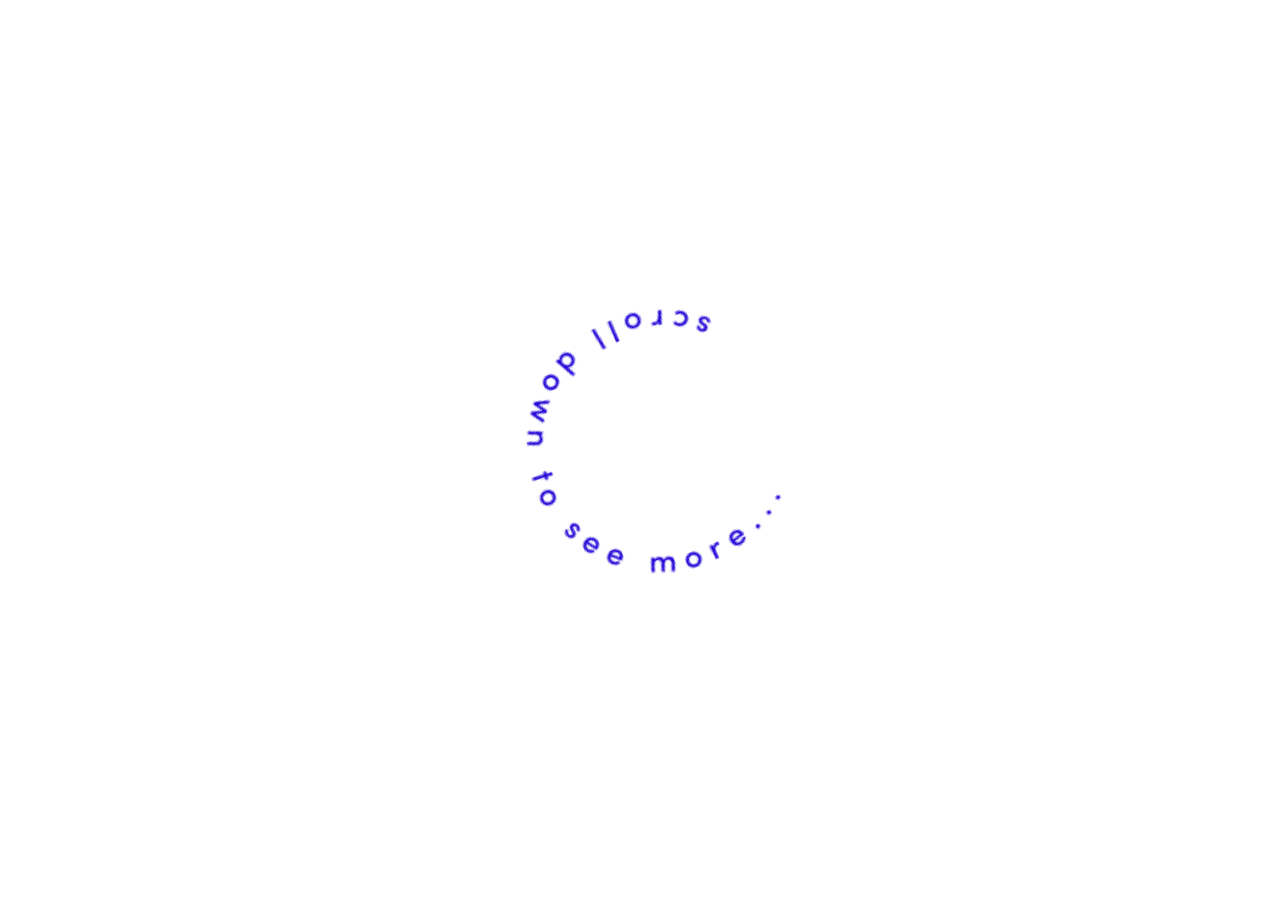
<file: img/scroll/demo/scroll.html>
<html xmlns="http://www.w3.org/1999/xhtml"><meta charset="UTF-8"><head>    <style>        body{            background-color:#ffffff;            margin: 0px;            height: 100%;            overflow: hidden;        }        #lottie{            background-color:#ffffff;            width:100%;            height:100%;            display:block;            overflow: hidden;            transform: translate3d(0,0,0);            text-align: center;            opacity: 1;        }    </style></head><body><!-- build:scripto --><script>(typeof navigator !== "undefined") && (function(root, factory) {    if (typeof define === "function" && define.amd) {        define(function() {            return factory(root);        });    } else if (typeof module === "object" && module.exports) {        module.exports = factory(root);    } else {        root.lottie = factory(root);        root.bodymovin = root.lottie;    }}((window || {}), function(window) {	"use strict";var svgNS="http://www.w3.org/2000/svg",locationHref="",initialDefaultFrame=-999999,subframeEnabled=!0,expressionsPlugin,isSafari=/^((?!chrome|android).)*safari/i.test(navigator.userAgent),cachedColors={},bm_rounder=Math.round,bm_rnd,bm_pow=Math.pow,bm_sqrt=Math.sqrt,bm_abs=Math.abs,bm_floor=Math.floor,bm_max=Math.max,bm_min=Math.min,blitter=10,BMMath={};function ProjectInterface(){return{}}!function(){var t,e=["abs","acos","acosh","asin","asinh","atan","atanh","atan2","ceil","cbrt","expm1","clz32","cos","cosh","exp","floor","fround","hypot","imul","log","log1p","log2","log10","max","min","pow","random","round","sign","sin","sinh","sqrt","tan","tanh","trunc","E","LN10","LN2","LOG10E","LOG2E","PI","SQRT1_2","SQRT2"],i=e.length;for(t=0;t<i;t+=1)BMMath[e[t]]=Math[e[t]]}(),BMMath.random=Math.random,BMMath.abs=function(t){if("object"===typeof t&&t.length){var e,i=createSizedArray(t.length),r=t.length;for(e=0;e<r;e+=1)i[e]=Math.abs(t[e]);return i}return Math.abs(t)};var defaultCurveSegments=150,degToRads=Math.PI/180,roundCorner=.5519;function roundValues(t){bm_rnd=t?Math.round:function(t){return t}}function styleDiv(t){t.style.position="absolute",t.style.top=0,t.style.left=0,t.style.display="block",t.style.transformOrigin=t.style.webkitTransformOrigin="0 0",t.style.backfaceVisibility=t.style.webkitBackfaceVisibility="visible",t.style.transformStyle=t.style.webkitTransformStyle=t.style.mozTransformStyle="preserve-3d"}function BMEnterFrameEvent(t,e,i,r){this.type=t,this.currentTime=e,this.totalTime=i,this.direction=r<0?-1:1}function BMCompleteEvent(t,e){this.type=t,this.direction=e<0?-1:1}function BMCompleteLoopEvent(t,e,i,r){this.type=t,this.currentLoop=i,this.totalLoops=e,this.direction=r<0?-1:1}function BMSegmentStartEvent(t,e,i){this.type=t,this.firstFrame=e,this.totalFrames=i}function BMDestroyEvent(t,e){this.type=t,this.target=e}function BMRenderFrameErrorEvent(t,e){this.type="renderFrameError",this.nativeError=t,this.currentTime=e}function BMConfigErrorEvent(t){this.type="configError",this.nativeError=t}function BMAnimationConfigErrorEvent(t,e){this.type=t,this.nativeError=e,this.currentTime=currentTime}roundValues(!1);var createElementID=(G=0,function(){return"__lottie_element_"+ ++G}),G;function HSVtoRGB(t,e,i){var r,s,a,n,o,h,l,p;switch(h=i*(1-e),l=i*(1-(o=6*t-(n=Math.floor(6*t)))*e),p=i*(1-(1-o)*e),n%6){case 0:r=i,s=p,a=h;break;case 1:r=l,s=i,a=h;break;case 2:r=h,s=i,a=p;break;case 3:r=h,s=l,a=i;break;case 4:r=p,s=h,a=i;break;case 5:r=i,s=h,a=l}return[r,s,a]}function RGBtoHSV(t,e,i){var r,s=Math.max(t,e,i),a=Math.min(t,e,i),n=s-a,o=0===s?0:n/s,h=s/255;switch(s){case a:r=0;break;case t:r=e-i+n*(e<i?6:0),r/=6*n;break;case e:r=i-t+2*n,r/=6*n;break;case i:r=t-e+4*n,r/=6*n}return[r,o,h]}function addSaturationToRGB(t,e){var i=RGBtoHSV(255*t[0],255*t[1],255*t[2]);return i[1]+=e,1<i[1]?i[1]=1:i[1]<=0&&(i[1]=0),HSVtoRGB(i[0],i[1],i[2])}function addBrightnessToRGB(t,e){var i=RGBtoHSV(255*t[0],255*t[1],255*t[2]);return i[2]+=e,1<i[2]?i[2]=1:i[2]<0&&(i[2]=0),HSVtoRGB(i[0],i[1],i[2])}function addHueToRGB(t,e){var i=RGBtoHSV(255*t[0],255*t[1],255*t[2]);return i[0]+=e/360,1<i[0]?i[0]-=1:i[0]<0&&(i[0]+=1),HSVtoRGB(i[0],i[1],i[2])}var rgbToHex=function(){var t,e,r=[];for(t=0;t<256;t+=1)e=t.toString(16),r[t]=1==e.length?"0"+e:e;return function(t,e,i){return t<0&&(t=0),e<0&&(e=0),i<0&&(i=0),"#"+r[t]+r[e]+r[i]}}();function BaseEvent(){}BaseEvent.prototype={triggerEvent:function(t,e){if(this._cbs[t])for(var i=this._cbs[t].length,r=0;r<i;r++)this._cbs[t][r](e)},addEventListener:function(t,e){return this._cbs[t]||(this._cbs[t]=[]),this._cbs[t].push(e),function(){this.removeEventListener(t,e)}.bind(this)},removeEventListener:function(t,e){if(e){if(this._cbs[t]){for(var i=0,r=this._cbs[t].length;i<r;)this._cbs[t][i]===e&&(this._cbs[t].splice(i,1),i-=1,r-=1),i+=1;this._cbs[t].length||(this._cbs[t]=null)}}else this._cbs[t]=null}};var createTypedArray="function"==typeof Uint8ClampedArray&&"function"==typeof Float32Array?function(t,e){return"float32"===t?new Float32Array(e):"int16"===t?new Int16Array(e):"uint8c"===t?new Uint8ClampedArray(e):void 0}:function(t,e){var i,r=0,s=[];switch(t){case"int16":case"uint8c":i=1;break;default:i=1.1}for(r=0;r<e;r+=1)s.push(i);return s};function createSizedArray(t){return Array.apply(null,{length:t})}function createNS(t){return document.createElementNS(svgNS,t)}function createTag(t){return document.createElement(t)}function DynamicPropertyContainer(){}DynamicPropertyContainer.prototype={addDynamicProperty:function(t){-1===this.dynamicProperties.indexOf(t)&&(this.dynamicProperties.push(t),this.container.addDynamicProperty(this),this._isAnimated=!0)},iterateDynamicProperties:function(){this._mdf=!1;var t,e=this.dynamicProperties.length;for(t=0;t<e;t+=1)this.dynamicProperties[t].getValue(),this.dynamicProperties[t]._mdf&&(this._mdf=!0)},initDynamicPropertyContainer:function(t){this.container=t,this.dynamicProperties=[],this._mdf=!1,this._isAnimated=!1}};var getBlendMode=(Pa={0:"source-over",1:"multiply",2:"screen",3:"overlay",4:"darken",5:"lighten",6:"color-dodge",7:"color-burn",8:"hard-light",9:"soft-light",10:"difference",11:"exclusion",12:"hue",13:"saturation",14:"color",15:"luminosity"},function(t){return Pa[t]||""}),Pa,Matrix=function(){var s=Math.cos,a=Math.sin,n=Math.tan,r=Math.round;function t(){return this.props[0]=1,this.props[1]=0,this.props[2]=0,this.props[3]=0,this.props[4]=0,this.props[5]=1,this.props[6]=0,this.props[7]=0,this.props[8]=0,this.props[9]=0,this.props[10]=1,this.props[11]=0,this.props[12]=0,this.props[13]=0,this.props[14]=0,this.props[15]=1,this}function e(t){if(0===t)return this;var e=s(t),i=a(t);return this._t(e,-i,0,0,i,e,0,0,0,0,1,0,0,0,0,1)}function i(t){if(0===t)return this;var e=s(t),i=a(t);return this._t(1,0,0,0,0,e,-i,0,0,i,e,0,0,0,0,1)}function o(t){if(0===t)return this;var e=s(t),i=a(t);return this._t(e,0,i,0,0,1,0,0,-i,0,e,0,0,0,0,1)}function h(t){if(0===t)return this;var e=s(t),i=a(t);return this._t(e,-i,0,0,i,e,0,0,0,0,1,0,0,0,0,1)}function l(t,e){return this._t(1,e,t,1,0,0)}function p(t,e){return this.shear(n(t),n(e))}function m(t,e){var i=s(e),r=a(e);return this._t(i,r,0,0,-r,i,0,0,0,0,1,0,0,0,0,1)._t(1,0,0,0,n(t),1,0,0,0,0,1,0,0,0,0,1)._t(i,-r,0,0,r,i,0,0,0,0,1,0,0,0,0,1)}function f(t,e,i){return i||0===i||(i=1),1===t&&1===e&&1===i?this:this._t(t,0,0,0,0,e,0,0,0,0,i,0,0,0,0,1)}function c(t,e,i,r,s,a,n,o,h,l,p,m,f,c,d,u){return this.props[0]=t,this.props[1]=e,this.props[2]=i,this.props[3]=r,this.props[4]=s,this.props[5]=a,this.props[6]=n,this.props[7]=o,this.props[8]=h,this.props[9]=l,this.props[10]=p,this.props[11]=m,this.props[12]=f,this.props[13]=c,this.props[14]=d,this.props[15]=u,this}function d(t,e,i){return i=i||0,0!==t||0!==e||0!==i?this._t(1,0,0,0,0,1,0,0,0,0,1,0,t,e,i,1):this}function u(t,e,i,r,s,a,n,o,h,l,p,m,f,c,d,u){var y=this.props;if(1===t&&0===e&&0===i&&0===r&&0===s&&1===a&&0===n&&0===o&&0===h&&0===l&&1===p&&0===m)return y[12]=y[12]*t+y[15]*f,y[13]=y[13]*a+y[15]*c,y[14]=y[14]*p+y[15]*d,y[15]=y[15]*u,this._identityCalculated=!1,this;var g=y[0],v=y[1],b=y[2],E=y[3],x=y[4],P=y[5],S=y[6],_=y[7],A=y[8],C=y[9],T=y[10],k=y[11],M=y[12],D=y[13],F=y[14],w=y[15];return y[0]=g*t+v*s+b*h+E*f,y[1]=g*e+v*a+b*l+E*c,y[2]=g*i+v*n+b*p+E*d,y[3]=g*r+v*o+b*m+E*u,y[4]=x*t+P*s+S*h+_*f,y[5]=x*e+P*a+S*l+_*c,y[6]=x*i+P*n+S*p+_*d,y[7]=x*r+P*o+S*m+_*u,y[8]=A*t+C*s+T*h+k*f,y[9]=A*e+C*a+T*l+k*c,y[10]=A*i+C*n+T*p+k*d,y[11]=A*r+C*o+T*m+k*u,y[12]=M*t+D*s+F*h+w*f,y[13]=M*e+D*a+F*l+w*c,y[14]=M*i+D*n+F*p+w*d,y[15]=M*r+D*o+F*m+w*u,this._identityCalculated=!1,this}function y(){return this._identityCalculated||(this._identity=!(1!==this.props[0]||0!==this.props[1]||0!==this.props[2]||0!==this.props[3]||0!==this.props[4]||1!==this.props[5]||0!==this.props[6]||0!==this.props[7]||0!==this.props[8]||0!==this.props[9]||1!==this.props[10]||0!==this.props[11]||0!==this.props[12]||0!==this.props[13]||0!==this.props[14]||1!==this.props[15]),this._identityCalculated=!0),this._identity}function g(t){for(var e=0;e<16;){if(t.props[e]!==this.props[e])return!1;e+=1}return!0}function v(t){var e;for(e=0;e<16;e+=1)t.props[e]=this.props[e];return t}function b(t){var e;for(e=0;e<16;e+=1)this.props[e]=t[e]}function E(t,e,i){return{x:t*this.props[0]+e*this.props[4]+i*this.props[8]+this.props[12],y:t*this.props[1]+e*this.props[5]+i*this.props[9]+this.props[13],z:t*this.props[2]+e*this.props[6]+i*this.props[10]+this.props[14]}}function x(t,e,i){return t*this.props[0]+e*this.props[4]+i*this.props[8]+this.props[12]}function P(t,e,i){return t*this.props[1]+e*this.props[5]+i*this.props[9]+this.props[13]}function S(t,e,i){return t*this.props[2]+e*this.props[6]+i*this.props[10]+this.props[14]}function _(){var t=this.props[0]*this.props[5]-this.props[1]*this.props[4],e=this.props[5]/t,i=-this.props[1]/t,r=-this.props[4]/t,s=this.props[0]/t,a=(this.props[4]*this.props[13]-this.props[5]*this.props[12])/t,n=-(this.props[0]*this.props[13]-this.props[1]*this.props[12])/t,o=new Matrix;return o.props[0]=e,o.props[1]=i,o.props[4]=r,o.props[5]=s,o.props[12]=a,o.props[13]=n,o}function A(t){return this.getInverseMatrix().applyToPointArray(t[0],t[1],t[2]||0)}function C(t){var e,i=t.length,r=[];for(e=0;e<i;e+=1)r[e]=A(t[e]);return r}function T(t,e,i){var r=createTypedArray("float32",6);if(this.isIdentity())r[0]=t[0],r[1]=t[1],r[2]=e[0],r[3]=e[1],r[4]=i[0],r[5]=i[1];else{var s=this.props[0],a=this.props[1],n=this.props[4],o=this.props[5],h=this.props[12],l=this.props[13];r[0]=t[0]*s+t[1]*n+h,r[1]=t[0]*a+t[1]*o+l,r[2]=e[0]*s+e[1]*n+h,r[3]=e[0]*a+e[1]*o+l,r[4]=i[0]*s+i[1]*n+h,r[5]=i[0]*a+i[1]*o+l}return r}function k(t,e,i){return this.isIdentity()?[t,e,i]:[t*this.props[0]+e*this.props[4]+i*this.props[8]+this.props[12],t*this.props[1]+e*this.props[5]+i*this.props[9]+this.props[13],t*this.props[2]+e*this.props[6]+i*this.props[10]+this.props[14]]}function M(t,e){if(this.isIdentity())return t+","+e;var i=this.props;return Math.round(100*(t*i[0]+e*i[4]+i[12]))/100+","+Math.round(100*(t*i[1]+e*i[5]+i[13]))/100}function D(){for(var t=0,e=this.props,i="matrix3d(";t<16;)i+=r(1e4*e[t])/1e4,i+=15===t?")":",",t+=1;return i}function F(t){return t<1e-6&&0<t||-1e-6<t&&t<0?r(1e4*t)/1e4:t}function w(){var t=this.props;return"matrix("+F(t[0])+","+F(t[1])+","+F(t[4])+","+F(t[5])+","+F(t[12])+","+F(t[13])+")"}return function(){this.reset=t,this.rotate=e,this.rotateX=i,this.rotateY=o,this.rotateZ=h,this.skew=p,this.skewFromAxis=m,this.shear=l,this.scale=f,this.setTransform=c,this.translate=d,this.transform=u,this.applyToPoint=E,this.applyToX=x,this.applyToY=P,this.applyToZ=S,this.applyToPointArray=k,this.applyToTriplePoints=T,this.applyToPointStringified=M,this.toCSS=D,this.to2dCSS=w,this.clone=v,this.cloneFromProps=b,this.equals=g,this.inversePoints=C,this.inversePoint=A,this.getInverseMatrix=_,this._t=this.transform,this.isIdentity=y,this._identity=!0,this._identityCalculated=!1,this.props=createTypedArray("float32",16),this.reset()}}();!function(o,h){var l,p=this,m=256,f=6,c="random",d=h.pow(m,f),u=h.pow(2,52),y=2*u,g=m-1;function v(t){var e,i=t.length,n=this,r=0,s=n.i=n.j=0,a=n.S=[];for(i||(t=[i++]);r<m;)a[r]=r++;for(r=0;r<m;r++)a[r]=a[s=g&s+t[r%i]+(e=a[r])],a[s]=e;n.g=function(t){for(var e,i=0,r=n.i,s=n.j,a=n.S;t--;)e=a[r=g&r+1],i=i*m+a[g&(a[r]=a[s=g&s+e])+(a[s]=e)];return n.i=r,n.j=s,i}}function b(t,e){return e.i=t.i,e.j=t.j,e.S=t.S.slice(),e}function E(t,e){for(var i,r=t+"",s=0;s<r.length;)e[g&s]=g&(i^=19*e[g&s])+r.charCodeAt(s++);return x(e)}function x(t){return String.fromCharCode.apply(0,t)}h["seed"+c]=function(t,e,i){var r=[],s=E(function t(e,i){var r,s=[],a=typeof e;if(i&&"object"==a)for(r in e)try{s.push(t(e[r],i-1))}catch(t){}return s.length?s:"string"==a?e:e+"\0"}((e=!0===e?{entropy:!0}:e||{}).entropy?[t,x(o)]:null===t?function(){try{if(l)return x(l.randomBytes(m));var t=new Uint8Array(m);return(p.crypto||p.msCrypto).getRandomValues(t),x(t)}catch(t){var e=p.navigator,i=e&&e.plugins;return[+new Date,p,i,p.screen,x(o)]}}():t,3),r),a=new v(r),n=function(){for(var t=a.g(f),e=d,i=0;t<u;)t=(t+i)*m,e*=m,i=a.g(1);for(;y<=t;)t/=2,e/=2,i>>>=1;return(t+i)/e};return n.int32=function(){return 0|a.g(4)},n.quick=function(){return a.g(4)/4294967296},n.double=n,E(x(a.S),o),(e.pass||i||function(t,e,i,r){return r&&(r.S&&b(r,a),t.state=function(){return b(a,{})}),i?(h[c]=t,e):t})(n,s,"global"in e?e.global:this==h,e.state)},E(h.random(),o)}([],BMMath);var BezierFactory=function(){var t={getBezierEasing:function(t,e,i,r,s){var a=s||("bez_"+t+"_"+e+"_"+i+"_"+r).replace(/\./g,"p");if(o[a])return o[a];var n=new h([t,e,i,r]);return o[a]=n}},o={};var l=11,p=1/(l-1),e="function"==typeof Float32Array;function r(t,e){return 1-3*e+3*t}function s(t,e){return 3*e-6*t}function a(t){return 3*t}function m(t,e,i){return((r(e,i)*t+s(e,i))*t+a(e))*t}function f(t,e,i){return 3*r(e,i)*t*t+2*s(e,i)*t+a(e)}function h(t){this._p=t,this._mSampleValues=e?new Float32Array(l):new Array(l),this._precomputed=!1,this.get=this.get.bind(this)}return h.prototype={get:function(t){var e=this._p[0],i=this._p[1],r=this._p[2],s=this._p[3];return this._precomputed||this._precompute(),e===i&&r===s?t:0===t?0:1===t?1:m(this._getTForX(t),i,s)},_precompute:function(){var t=this._p[0],e=this._p[1],i=this._p[2],r=this._p[3];this._precomputed=!0,t===e&&i===r||this._calcSampleValues()},_calcSampleValues:function(){for(var t=this._p[0],e=this._p[2],i=0;i<l;++i)this._mSampleValues[i]=m(i*p,t,e)},_getTForX:function(t){for(var e=this._p[0],i=this._p[2],r=this._mSampleValues,s=0,a=1,n=l-1;a!==n&&r[a]<=t;++a)s+=p;var o=s+(t-r[--a])/(r[a+1]-r[a])*p,h=f(o,e,i);return.001<=h?function(t,e,i,r){for(var s=0;s<4;++s){var a=f(e,i,r);if(0===a)return e;e-=(m(e,i,r)-t)/a}return e}(t,o,e,i):0===h?o:function(t,e,i,r,s){for(var a,n,o=0;0<(a=m(n=e+(i-e)/2,r,s)-t)?i=n:e=n,1e-7<Math.abs(a)&&++o<10;);return n}(t,s,s+p,e,i)}},t}();function extendPrototype(t,e){var i,r,s=t.length;for(i=0;i<s;i+=1)for(var a in r=t[i].prototype)r.hasOwnProperty(a)&&(e.prototype[a]=r[a])}function getDescriptor(t,e){return Object.getOwnPropertyDescriptor(t,e)}function createProxyFunction(t){function e(){}return e.prototype=t,e}function bezFunction(){Math;function y(t,e,i,r,s,a){var n=t*r+e*s+i*a-s*r-a*t-i*e;return-.001<n&&n<.001}var p=function(t,e,i,r){var s,a,n,o,h,l,p=defaultCurveSegments,m=0,f=[],c=[],d=bezier_length_pool.newElement();for(n=i.length,s=0;s<p;s+=1){for(h=s/(p-1),a=l=0;a<n;a+=1)o=bm_pow(1-h,3)*t[a]+3*bm_pow(1-h,2)*h*i[a]+3*(1-h)*bm_pow(h,2)*r[a]+bm_pow(h,3)*e[a],f[a]=o,null!==c[a]&&(l+=bm_pow(f[a]-c[a],2)),c[a]=f[a];l&&(m+=l=bm_sqrt(l)),d.percents[s]=h,d.lengths[s]=m}return d.addedLength=m,d};function g(t){this.segmentLength=0,this.points=new Array(t)}function v(t,e){this.partialLength=t,this.point=e}var b,t=(b={},function(t,e,i,r){var s=(t[0]+"_"+t[1]+"_"+e[0]+"_"+e[1]+"_"+i[0]+"_"+i[1]+"_"+r[0]+"_"+r[1]).replace(/\./g,"p");if(!b[s]){var a,n,o,h,l,p,m,f=defaultCurveSegments,c=0,d=null;2===t.length&&(t[0]!=e[0]||t[1]!=e[1])&&y(t[0],t[1],e[0],e[1],t[0]+i[0],t[1]+i[1])&&y(t[0],t[1],e[0],e[1],e[0]+r[0],e[1]+r[1])&&(f=2);var u=new g(f);for(o=i.length,a=0;a<f;a+=1){for(m=createSizedArray(o),l=a/(f-1),n=p=0;n<o;n+=1)h=bm_pow(1-l,3)*t[n]+3*bm_pow(1-l,2)*l*(t[n]+i[n])+3*(1-l)*bm_pow(l,2)*(e[n]+r[n])+bm_pow(l,3)*e[n],m[n]=h,null!==d&&(p+=bm_pow(m[n]-d[n],2));c+=p=bm_sqrt(p),u.points[a]=new v(p,m),d=m}u.segmentLength=c,b[s]=u}return b[s]});function M(t,e){var i=e.percents,r=e.lengths,s=i.length,a=bm_floor((s-1)*t),n=t*e.addedLength,o=0;if(a===s-1||0===a||n===r[a])return i[a];for(var h=r[a]>n?-1:1,l=!0;l;)if(r[a]<=n&&r[a+1]>n?(o=(n-r[a])/(r[a+1]-r[a]),l=!1):a+=h,a<0||s-1<=a){if(a===s-1)return i[a];l=!1}return i[a]+(i[a+1]-i[a])*o}var D=createTypedArray("float32",8);return{getSegmentsLength:function(t){var e,i=segments_length_pool.newElement(),r=t.c,s=t.v,a=t.o,n=t.i,o=t._length,h=i.lengths,l=0;for(e=0;e<o-1;e+=1)h[e]=p(s[e],s[e+1],a[e],n[e+1]),l+=h[e].addedLength;return r&&o&&(h[e]=p(s[e],s[0],a[e],n[0]),l+=h[e].addedLength),i.totalLength=l,i},getNewSegment:function(t,e,i,r,s,a,n){var o,h=M(s=s<0?0:1<s?1:s,n),l=M(a=1<a?1:a,n),p=t.length,m=1-h,f=1-l,c=m*m*m,d=h*m*m*3,u=h*h*m*3,y=h*h*h,g=m*m*f,v=h*m*f+m*h*f+m*m*l,b=h*h*f+m*h*l+h*m*l,E=h*h*l,x=m*f*f,P=h*f*f+m*l*f+m*f*l,S=h*l*f+m*l*l+h*f*l,_=h*l*l,A=f*f*f,C=l*f*f+f*l*f+f*f*l,T=l*l*f+f*l*l+l*f*l,k=l*l*l;for(o=0;o<p;o+=1)D[4*o]=Math.round(1e3*(c*t[o]+d*i[o]+u*r[o]+y*e[o]))/1e3,D[4*o+1]=Math.round(1e3*(g*t[o]+v*i[o]+b*r[o]+E*e[o]))/1e3,D[4*o+2]=Math.round(1e3*(x*t[o]+P*i[o]+S*r[o]+_*e[o]))/1e3,D[4*o+3]=Math.round(1e3*(A*t[o]+C*i[o]+T*r[o]+k*e[o]))/1e3;return D},getPointInSegment:function(t,e,i,r,s,a){var n=M(s,a),o=1-n;return[Math.round(1e3*(o*o*o*t[0]+(n*o*o+o*n*o+o*o*n)*i[0]+(n*n*o+o*n*n+n*o*n)*r[0]+n*n*n*e[0]))/1e3,Math.round(1e3*(o*o*o*t[1]+(n*o*o+o*n*o+o*o*n)*i[1]+(n*n*o+o*n*n+n*o*n)*r[1]+n*n*n*e[1]))/1e3]},buildBezierData:t,pointOnLine2D:y,pointOnLine3D:function(t,e,i,r,s,a,n,o,h){if(0===i&&0===a&&0===h)return y(t,e,r,s,n,o);var l,p=Math.sqrt(Math.pow(r-t,2)+Math.pow(s-e,2)+Math.pow(a-i,2)),m=Math.sqrt(Math.pow(n-t,2)+Math.pow(o-e,2)+Math.pow(h-i,2)),f=Math.sqrt(Math.pow(n-r,2)+Math.pow(o-s,2)+Math.pow(h-a,2));return-1e-4<(l=m<p?f<p?p-m-f:f-m-p:m<f?f-m-p:m-p-f)&&l<1e-4}}}!function(){for(var a=0,t=["ms","moz","webkit","o"],e=0;e<t.length&&!window.requestAnimationFrame;++e)window.requestAnimationFrame=window[t[e]+"RequestAnimationFrame"],window.cancelAnimationFrame=window[t[e]+"CancelAnimationFrame"]||window[t[e]+"CancelRequestAnimationFrame"];window.requestAnimationFrame||(window.requestAnimationFrame=function(t,e){var i=(new Date).getTime(),r=Math.max(0,16-(i-a)),s=setTimeout(function(){t(i+r)},r);return a=i+r,s}),window.cancelAnimationFrame||(window.cancelAnimationFrame=function(t){clearTimeout(t)})}();var bez=bezFunction();function dataFunctionManager(){function m(t,e,i){var r,s,a,n,o,h,l=t.length;for(s=0;s<l;s+=1)if("ks"in(r=t[s])&&!r.completed){if(r.completed=!0,r.tt&&(t[s-1].td=r.tt),[],-1,r.hasMask){var p=r.masksProperties;for(n=p.length,a=0;a<n;a+=1)if(p[a].pt.k.i)d(p[a].pt.k);else for(h=p[a].pt.k.length,o=0;o<h;o+=1)p[a].pt.k[o].s&&d(p[a].pt.k[o].s[0]),p[a].pt.k[o].e&&d(p[a].pt.k[o].e[0])}0===r.ty?(r.layers=f(r.refId,e),m(r.layers,e,i)):4===r.ty?c(r.shapes):5==r.ty&&u(r,i)}}function f(t,e){for(var i=0,r=e.length;i<r;){if(e[i].id===t)return e[i].layers.__used?JSON.parse(JSON.stringify(e[i].layers)):(e[i].layers.__used=!0,e[i].layers);i+=1}}function c(t){var e,i,r;for(e=t.length-1;0<=e;e-=1)if("sh"==t[e].ty){if(t[e].ks.k.i)d(t[e].ks.k);else for(r=t[e].ks.k.length,i=0;i<r;i+=1)t[e].ks.k[i].s&&d(t[e].ks.k[i].s[0]),t[e].ks.k[i].e&&d(t[e].ks.k[i].e[0]);!0}else"gr"==t[e].ty&&c(t[e].it)}function d(t){var e,i=t.i.length;for(e=0;e<i;e+=1)t.i[e][0]+=t.v[e][0],t.i[e][1]+=t.v[e][1],t.o[e][0]+=t.v[e][0],t.o[e][1]+=t.v[e][1]}function o(t,e){var i=e?e.split("."):[100,100,100];return t[0]>i[0]||!(i[0]>t[0])&&(t[1]>i[1]||!(i[1]>t[1])&&(t[2]>i[2]||!(i[2]>t[2])&&void 0))}var h,i=function(){var r=[4,4,14];function s(t){var e,i,r,s=t.length;for(e=0;e<s;e+=1)5===t[e].ty&&(i=t[e],void 0,r=i.t.d,i.t.d={k:[{s:r,t:0}]})}return function(t){if(o(r,t.v)&&(s(t.layers),t.assets)){var e,i=t.assets.length;for(e=0;e<i;e+=1)t.assets[e].layers&&s(t.assets[e].layers)}}}(),r=(h=[4,7,99],function(t){if(t.chars&&!o(h,t.v)){var e,i,r,s,a,n=t.chars.length;for(e=0;e<n;e+=1)if(t.chars[e].data&&t.chars[e].data.shapes)for(r=(a=t.chars[e].data.shapes[0].it).length,i=0;i<r;i+=1)(s=a[i].ks.k).__converted||(d(a[i].ks.k),s.__converted=!0)}}),s=function(){var r=[4,1,9];function a(t){var e,i,r,s=t.length;for(e=0;e<s;e+=1)if("gr"===t[e].ty)a(t[e].it);else if("fl"===t[e].ty||"st"===t[e].ty)if(t[e].c.k&&t[e].c.k[0].i)for(r=t[e].c.k.length,i=0;i<r;i+=1)t[e].c.k[i].s&&(t[e].c.k[i].s[0]/=255,t[e].c.k[i].s[1]/=255,t[e].c.k[i].s[2]/=255,t[e].c.k[i].s[3]/=255),t[e].c.k[i].e&&(t[e].c.k[i].e[0]/=255,t[e].c.k[i].e[1]/=255,t[e].c.k[i].e[2]/=255,t[e].c.k[i].e[3]/=255);else t[e].c.k[0]/=255,t[e].c.k[1]/=255,t[e].c.k[2]/=255,t[e].c.k[3]/=255}function s(t){var e,i=t.length;for(e=0;e<i;e+=1)4===t[e].ty&&a(t[e].shapes)}return function(t){if(o(r,t.v)&&(s(t.layers),t.assets)){var e,i=t.assets.length;for(e=0;e<i;e+=1)t.assets[e].layers&&s(t.assets[e].layers)}}}(),a=function(){var r=[4,4,18];function l(t){var e,i,r;for(e=t.length-1;0<=e;e-=1)if("sh"==t[e].ty){if(t[e].ks.k.i)t[e].ks.k.c=t[e].closed;else for(r=t[e].ks.k.length,i=0;i<r;i+=1)t[e].ks.k[i].s&&(t[e].ks.k[i].s[0].c=t[e].closed),t[e].ks.k[i].e&&(t[e].ks.k[i].e[0].c=t[e].closed);!0}else"gr"==t[e].ty&&l(t[e].it)}function s(t){var e,i,r,s,a,n,o=t.length;for(i=0;i<o;i+=1){if((e=t[i]).hasMask){var h=e.masksProperties;for(s=h.length,r=0;r<s;r+=1)if(h[r].pt.k.i)h[r].pt.k.c=h[r].cl;else for(n=h[r].pt.k.length,a=0;a<n;a+=1)h[r].pt.k[a].s&&(h[r].pt.k[a].s[0].c=h[r].cl),h[r].pt.k[a].e&&(h[r].pt.k[a].e[0].c=h[r].cl)}4===e.ty&&l(e.shapes)}}return function(t){if(o(r,t.v)&&(s(t.layers),t.assets)){var e,i=t.assets.length;for(e=0;e<i;e+=1)t.assets[e].layers&&s(t.assets[e].layers)}}}();function u(t,e){0!==t.t.a.length||"m"in t.t.p||(t.singleShape=!0)}var t={completeData:function(t,e){t.__complete||(s(t),i(t),r(t),a(t),m(t.layers,t.assets,e),t.__complete=!0)}};return t.checkColors=s,t.checkChars=r,t.checkShapes=a,t.completeLayers=m,t}var dataManager=dataFunctionManager(),FontManager=function(){var a={w:0,size:0,shapes:[]},t=[];function u(t,e){var i=createTag("span");i.style.fontFamily=e;var r=createTag("span");r.innerText="giItT1WQy@!-/#",i.style.position="absolute",i.style.left="-10000px",i.style.top="-10000px",i.style.fontSize="300px",i.style.fontVariant="normal",i.style.fontStyle="normal",i.style.fontWeight="normal",i.style.letterSpacing="0",i.appendChild(r),document.body.appendChild(i);var s=r.offsetWidth;return r.style.fontFamily=function(t){var e,i=t.split(","),r=i.length,s=[];for(e=0;e<r;e+=1)"sans-serif"!==i[e]&&"monospace"!==i[e]&&s.push(i[e]);return s.join(",")}(t)+", "+e,{node:r,w:s,parent:i}}t=t.concat([2304,2305,2306,2307,2362,2363,2364,2364,2366,2367,2368,2369,2370,2371,2372,2373,2374,2375,2376,2377,2378,2379,2380,2381,2382,2383,2387,2388,2389,2390,2391,2402,2403]);var e=function(){this.fonts=[],this.chars=null,this.typekitLoaded=0,this.isLoaded=!1,this._warned=!1,this.initTime=Date.now(),this.setIsLoadedBinded=this.setIsLoaded.bind(this),this.checkLoadedFontsBinded=this.checkLoadedFonts.bind(this)};return e.getCombinedCharacterCodes=function(){return t},e.prototype={addChars:function(t){if(t){this.chars||(this.chars=[]);var e,i,r,s=t.length,a=this.chars.length;for(e=0;e<s;e+=1){for(i=0,r=!1;i<a;)this.chars[i].style===t[e].style&&this.chars[i].fFamily===t[e].fFamily&&this.chars[i].ch===t[e].ch&&(r=!0),i+=1;r||(this.chars.push(t[e]),a+=1)}}},addFonts:function(t,e){if(t){if(this.chars)return this.isLoaded=!0,void(this.fonts=t.list);var i,r,s,a,n=t.list,o=n.length,h=o;for(i=0;i<o;i+=1){var l,p,m=!0;if(n[i].loaded=!1,n[i].monoCase=u(n[i].fFamily,"monospace"),n[i].sansCase=u(n[i].fFamily,"sans-serif"),n[i].fPath){if("p"===n[i].fOrigin||3===n[i].origin){if(0<(l=document.querySelectorAll('style[f-forigin="p"][f-family="'+n[i].fFamily+'"], style[f-origin="3"][f-family="'+n[i].fFamily+'"]')).length&&(m=!1),m){var f=createTag("style");f.setAttribute("f-forigin",n[i].fOrigin),f.setAttribute("f-origin",n[i].origin),f.setAttribute("f-family",n[i].fFamily),f.type="text/css",f.innerText="@font-face {font-family: "+n[i].fFamily+"; font-style: normal; src: url('"+n[i].fPath+"');}",e.appendChild(f)}}else if("g"===n[i].fOrigin||1===n[i].origin){for(l=document.querySelectorAll('link[f-forigin="g"], link[f-origin="1"]'),p=0;p<l.length;p++)-1!==l[p].href.indexOf(n[i].fPath)&&(m=!1);if(m){var c=createTag("link");c.setAttribute("f-forigin",n[i].fOrigin),c.setAttribute("f-origin",n[i].origin),c.type="text/css",c.rel="stylesheet",c.href=n[i].fPath,document.body.appendChild(c)}}else if("t"===n[i].fOrigin||2===n[i].origin){for(l=document.querySelectorAll('script[f-forigin="t"], script[f-origin="2"]'),p=0;p<l.length;p++)n[i].fPath===l[p].src&&(m=!1);if(m){var d=createTag("link");d.setAttribute("f-forigin",n[i].fOrigin),d.setAttribute("f-origin",n[i].origin),d.setAttribute("rel","stylesheet"),d.setAttribute("href",n[i].fPath),e.appendChild(d)}}}else n[i].loaded=!0,h-=1;n[i].helper=(r=e,s=n[i],a=void 0,(a=createNS("text")).style.fontSize="100px",a.setAttribute("font-family",s.fFamily),a.setAttribute("font-style",s.fStyle),a.setAttribute("font-weight",s.fWeight),a.textContent="1",s.fClass?(a.style.fontFamily="inherit",a.setAttribute("class",s.fClass)):a.style.fontFamily=s.fFamily,r.appendChild(a),createTag("canvas").getContext("2d").font=s.fWeight+" "+s.fStyle+" 100px "+s.fFamily,a),n[i].cache={},this.fonts.push(n[i])}0===h?this.isLoaded=!0:setTimeout(this.checkLoadedFonts.bind(this),100)}else this.isLoaded=!0},getCharData:function(t,e,i){for(var r=0,s=this.chars.length;r<s;){if(this.chars[r].ch===t&&this.chars[r].style===e&&this.chars[r].fFamily===i)return this.chars[r];r+=1}return("string"==typeof t&&13!==t.charCodeAt(0)||!t)&&console&&console.warn&&!this._warned&&(this._warned=!0,console.warn("Missing character from exported characters list: ",t,e,i)),a},getFontByName:function(t){for(var e=0,i=this.fonts.length;e<i;){if(this.fonts[e].fName===t)return this.fonts[e];e+=1}return this.fonts[0]},measureText:function(t,e,i){var r=this.getFontByName(e),s=t.charCodeAt(0);if(!r.cache[s+1]){var a=r.helper;if(" "===t){a.textContent="|"+t+"|";var n=a.getComputedTextLength();a.textContent="||";var o=a.getComputedTextLength();r.cache[s+1]=(n-o)/100}else a.textContent=t,r.cache[s+1]=a.getComputedTextLength()/100}return r.cache[s+1]*i},checkLoadedFonts:function(){var t,e,i,r=this.fonts.length,s=r;for(t=0;t<r;t+=1)this.fonts[t].loaded?s-=1:"n"===this.fonts[t].fOrigin||0===this.fonts[t].origin?this.fonts[t].loaded=!0:(e=this.fonts[t].monoCase.node,i=this.fonts[t].monoCase.w,e.offsetWidth!==i?(s-=1,this.fonts[t].loaded=!0):(e=this.fonts[t].sansCase.node,i=this.fonts[t].sansCase.w,e.offsetWidth!==i&&(s-=1,this.fonts[t].loaded=!0)),this.fonts[t].loaded&&(this.fonts[t].sansCase.parent.parentNode.removeChild(this.fonts[t].sansCase.parent),this.fonts[t].monoCase.parent.parentNode.removeChild(this.fonts[t].monoCase.parent)));0!==s&&Date.now()-this.initTime<5e3?setTimeout(this.checkLoadedFontsBinded,20):setTimeout(this.setIsLoadedBinded,10)},setIsLoaded:function(){this.isLoaded=!0}},e}(),PropertyFactory=function(){var m=initialDefaultFrame,s=Math.abs;function f(t,e){var i,r=this.offsetTime;"multidimensional"===this.propType&&(i=createTypedArray("float32",this.pv.length));for(var s,a,n,o,h,l,p,m,f=e.lastIndex,c=f,d=this.keyframes.length-1,u=!0;u;){if(s=this.keyframes[c],a=this.keyframes[c+1],c===d-1&&t>=a.t-r){s.h&&(s=a),f=0;break}if(a.t-r>t){f=c;break}c<d-1?c+=1:(f=0,u=!1)}var y,g,v,b,E,x,P,S,_,A,C=a.t-r,T=s.t-r;if(s.to){s.bezierData||(s.bezierData=bez.buildBezierData(s.s,a.s||s.e,s.to,s.ti));var k=s.bezierData;if(C<=t||t<T){var M=C<=t?k.points.length-1:0;for(o=k.points[M].point.length,n=0;n<o;n+=1)i[n]=k.points[M].point[n]}else{s.__fnct?m=s.__fnct:(m=BezierFactory.getBezierEasing(s.o.x,s.o.y,s.i.x,s.i.y,s.n).get,s.__fnct=m),h=m((t-T)/(C-T));var D,F=k.segmentLength*h,w=e.lastFrame<t&&e._lastKeyframeIndex===c?e._lastAddedLength:0;for(p=e.lastFrame<t&&e._lastKeyframeIndex===c?e._lastPoint:0,u=!0,l=k.points.length;u;){if(w+=k.points[p].partialLength,0===F||0===h||p===k.points.length-1){for(o=k.points[p].point.length,n=0;n<o;n+=1)i[n]=k.points[p].point[n];break}if(w<=F&&F<w+k.points[p+1].partialLength){for(D=(F-w)/k.points[p+1].partialLength,o=k.points[p].point.length,n=0;n<o;n+=1)i[n]=k.points[p].point[n]+(k.points[p+1].point[n]-k.points[p].point[n])*D;break}p<l-1?p+=1:u=!1}e._lastPoint=p,e._lastAddedLength=w-k.points[p].partialLength,e._lastKeyframeIndex=c}}else{var I,V,B,R,L;if(d=s.s.length,y=a.s||s.e,this.sh&&1!==s.h)if(C<=t)i[0]=y[0],i[1]=y[1],i[2]=y[2];else if(t<=T)i[0]=s.s[0],i[1]=s.s[1],i[2]=s.s[2];else{var G=N(s.s),z=N(y);g=i,v=function(t,e,i){var r,s,a,n,o,h=[],l=t[0],p=t[1],m=t[2],f=t[3],c=e[0],d=e[1],u=e[2],y=e[3];(s=l*c+p*d+m*u+f*y)<0&&(s=-s,c=-c,d=-d,u=-u,y=-y);o=1e-6<1-s?(r=Math.acos(s),a=Math.sin(r),n=Math.sin((1-i)*r)/a,Math.sin(i*r)/a):(n=1-i,i);return h[0]=n*l+o*c,h[1]=n*p+o*d,h[2]=n*m+o*u,h[3]=n*f+o*y,h}(G,z,(t-T)/(C-T)),b=v[0],E=v[1],x=v[2],P=v[3],S=Math.atan2(2*E*P-2*b*x,1-2*E*E-2*x*x),_=Math.asin(2*b*E+2*x*P),A=Math.atan2(2*b*P-2*E*x,1-2*b*b-2*x*x),g[0]=S/degToRads,g[1]=_/degToRads,g[2]=A/degToRads}else for(c=0;c<d;c+=1)1!==s.h&&(h=C<=t?1:t<T?0:(s.o.x.constructor===Array?(s.__fnct||(s.__fnct=[]),s.__fnct[c]?m=s.__fnct[c]:(I=void 0===s.o.x[c]?s.o.x[0]:s.o.x[c],V=void 0===s.o.y[c]?s.o.y[0]:s.o.y[c],B=void 0===s.i.x[c]?s.i.x[0]:s.i.x[c],R=void 0===s.i.y[c]?s.i.y[0]:s.i.y[c],m=BezierFactory.getBezierEasing(I,V,B,R).get,s.__fnct[c]=m)):s.__fnct?m=s.__fnct:(I=s.o.x,V=s.o.y,B=s.i.x,R=s.i.y,m=BezierFactory.getBezierEasing(I,V,B,R).get,s.__fnct=m),m((t-T)/(C-T)))),y=a.s||s.e,L=1===s.h?s.s[c]:s.s[c]+(y[c]-s.s[c])*h,"multidimensional"===this.propType?i[c]=L:i=L}return e.lastIndex=f,i}function N(t){var e=t[0]*degToRads,i=t[1]*degToRads,r=t[2]*degToRads,s=Math.cos(e/2),a=Math.cos(i/2),n=Math.cos(r/2),o=Math.sin(e/2),h=Math.sin(i/2),l=Math.sin(r/2);return[o*h*n+s*a*l,o*a*n+s*h*l,s*h*n-o*a*l,s*a*n-o*h*l]}function c(){var t=this.comp.renderedFrame-this.offsetTime,e=this.keyframes[0].t-this.offsetTime,i=this.keyframes[this.keyframes.length-1].t-this.offsetTime;if(!(t===this._caching.lastFrame||this._caching.lastFrame!==m&&(this._caching.lastFrame>=i&&i<=t||this._caching.lastFrame<e&&t<e))){this._caching.lastFrame>=t&&(this._caching._lastKeyframeIndex=-1,this._caching.lastIndex=0);var r=this.interpolateValue(t,this._caching);this.pv=r}return this._caching.lastFrame=t,this.pv}function d(t){var e;if("unidimensional"===this.propType)e=t*this.mult,1e-5<s(this.v-e)&&(this.v=e,this._mdf=!0);else for(var i=0,r=this.v.length;i<r;)e=t[i]*this.mult,1e-5<s(this.v[i]-e)&&(this.v[i]=e,this._mdf=!0),i+=1}function u(){if(this.elem.globalData.frameId!==this.frameId&&this.effectsSequence.length)if(this.lock)this.setVValue(this.pv);else{this.lock=!0,this._mdf=this._isFirstFrame;var t,e=this.effectsSequence.length,i=this.kf?this.pv:this.data.k;for(t=0;t<e;t+=1)i=this.effectsSequence[t](i);this.setVValue(i),this._isFirstFrame=!1,this.lock=!1,this.frameId=this.elem.globalData.frameId}}function y(t){this.effectsSequence.push(t),this.container.addDynamicProperty(this)}function n(t,e,i,r){this.propType="unidimensional",this.mult=i||1,this.data=e,this.v=i?e.k*i:e.k,this.pv=e.k,this._mdf=!1,this.elem=t,this.container=r,this.comp=t.comp,this.k=!1,this.kf=!1,this.vel=0,this.effectsSequence=[],this._isFirstFrame=!0,this.getValue=u,this.setVValue=d,this.addEffect=y}function o(t,e,i,r){this.propType="multidimensional",this.mult=i||1,this.data=e,this._mdf=!1,this.elem=t,this.container=r,this.comp=t.comp,this.k=!1,this.kf=!1,this.frameId=-1;var s,a=e.k.length;this.v=createTypedArray("float32",a),this.pv=createTypedArray("float32",a);createTypedArray("float32",a);for(this.vel=createTypedArray("float32",a),s=0;s<a;s+=1)this.v[s]=e.k[s]*this.mult,this.pv[s]=e.k[s];this._isFirstFrame=!0,this.effectsSequence=[],this.getValue=u,this.setVValue=d,this.addEffect=y}function h(t,e,i,r){this.propType="unidimensional",this.keyframes=e.k,this.offsetTime=t.data.st,this.frameId=-1,this._caching={lastFrame:m,lastIndex:0,value:0,_lastKeyframeIndex:-1},this.k=!0,this.kf=!0,this.data=e,this.mult=i||1,this.elem=t,this.container=r,this.comp=t.comp,this.v=m,this.pv=m,this._isFirstFrame=!0,this.getValue=u,this.setVValue=d,this.interpolateValue=f,this.effectsSequence=[c.bind(this)],this.addEffect=y}function l(t,e,i,r){this.propType="multidimensional";var s,a,n,o,h,l=e.k.length;for(s=0;s<l-1;s+=1)e.k[s].to&&e.k[s].s&&e.k[s+1]&&e.k[s+1].s&&(a=e.k[s].s,n=e.k[s+1].s,o=e.k[s].to,h=e.k[s].ti,(2===a.length&&(a[0]!==n[0]||a[1]!==n[1])&&bez.pointOnLine2D(a[0],a[1],n[0],n[1],a[0]+o[0],a[1]+o[1])&&bez.pointOnLine2D(a[0],a[1],n[0],n[1],n[0]+h[0],n[1]+h[1])||3===a.length&&(a[0]!==n[0]||a[1]!==n[1]||a[2]!==n[2])&&bez.pointOnLine3D(a[0],a[1],a[2],n[0],n[1],n[2],a[0]+o[0],a[1]+o[1],a[2]+o[2])&&bez.pointOnLine3D(a[0],a[1],a[2],n[0],n[1],n[2],n[0]+h[0],n[1]+h[1],n[2]+h[2]))&&(e.k[s].to=null,e.k[s].ti=null),a[0]===n[0]&&a[1]===n[1]&&0===o[0]&&0===o[1]&&0===h[0]&&0===h[1]&&(2===a.length||a[2]===n[2]&&0===o[2]&&0===h[2])&&(e.k[s].to=null,e.k[s].ti=null));this.effectsSequence=[c.bind(this)],this.data=e,this.keyframes=e.k,this.offsetTime=t.data.st,this.k=!0,this.kf=!0,this._isFirstFrame=!0,this.mult=i||1,this.elem=t,this.container=r,this.comp=t.comp,this.getValue=u,this.setVValue=d,this.interpolateValue=f,this.frameId=-1;var p=e.k[0].s.length;for(this.v=createTypedArray("float32",p),this.pv=createTypedArray("float32",p),s=0;s<p;s+=1)this.v[s]=m,this.pv[s]=m;this._caching={lastFrame:m,lastIndex:0,value:createTypedArray("float32",p)},this.addEffect=y}return{getProp:function(t,e,i,r,s){var a;if(e.k.length)if("number"==typeof e.k[0])a=new o(t,e,r,s);else switch(i){case 0:a=new h(t,e,r,s);break;case 1:a=new l(t,e,r,s)}else a=new n(t,e,r,s);return a.effectsSequence.length&&s.addDynamicProperty(a),a}}}(),TransformPropertyFactory=function(){var n=[0,0];function r(t,e,i){if(this.elem=t,this.frameId=-1,this.propType="transform",this.data=e,this.v=new Matrix,this.pre=new Matrix,this.appliedTransformations=0,this.initDynamicPropertyContainer(i||t),e.p&&e.p.s?(this.px=PropertyFactory.getProp(t,e.p.x,0,0,this),this.py=PropertyFactory.getProp(t,e.p.y,0,0,this),e.p.z&&(this.pz=PropertyFactory.getProp(t,e.p.z,0,0,this))):this.p=PropertyFactory.getProp(t,e.p||{k:[0,0,0]},1,0,this),e.rx){if(this.rx=PropertyFactory.getProp(t,e.rx,0,degToRads,this),this.ry=PropertyFactory.getProp(t,e.ry,0,degToRads,this),this.rz=PropertyFactory.getProp(t,e.rz,0,degToRads,this),e.or.k[0].ti){var r,s=e.or.k.length;for(r=0;r<s;r+=1)e.or.k[r].to=e.or.k[r].ti=null}this.or=PropertyFactory.getProp(t,e.or,1,degToRads,this),this.or.sh=!0}else this.r=PropertyFactory.getProp(t,e.r||{k:0},0,degToRads,this);e.sk&&(this.sk=PropertyFactory.getProp(t,e.sk,0,degToRads,this),this.sa=PropertyFactory.getProp(t,e.sa,0,degToRads,this)),this.a=PropertyFactory.getProp(t,e.a||{k:[0,0,0]},1,0,this),this.s=PropertyFactory.getProp(t,e.s||{k:[100,100,100]},1,.01,this),e.o?this.o=PropertyFactory.getProp(t,e.o,0,.01,t):this.o={_mdf:!1,v:1},this._isDirty=!0,this.dynamicProperties.length||this.getValue(!0)}return r.prototype={applyToMatrix:function(t){var e=this._mdf;this.iterateDynamicProperties(),this._mdf=this._mdf||e,this.a&&t.translate(-this.a.v[0],-this.a.v[1],this.a.v[2]),this.s&&t.scale(this.s.v[0],this.s.v[1],this.s.v[2]),this.sk&&t.skewFromAxis(-this.sk.v,this.sa.v),this.r?t.rotate(-this.r.v):t.rotateZ(-this.rz.v).rotateY(this.ry.v).rotateX(this.rx.v).rotateZ(-this.or.v[2]).rotateY(this.or.v[1]).rotateX(this.or.v[0]),this.data.p.s?this.data.p.z?t.translate(this.px.v,this.py.v,-this.pz.v):t.translate(this.px.v,this.py.v,0):t.translate(this.p.v[0],this.p.v[1],-this.p.v[2])},getValue:function(t){if(this.elem.globalData.frameId!==this.frameId){if(this._isDirty&&(this.precalculateMatrix(),this._isDirty=!1),this.iterateDynamicProperties(),this._mdf||t){if(this.v.cloneFromProps(this.pre.props),this.appliedTransformations<1&&this.v.translate(-this.a.v[0],-this.a.v[1],this.a.v[2]),this.appliedTransformations<2&&this.v.scale(this.s.v[0],this.s.v[1],this.s.v[2]),this.sk&&this.appliedTransformations<3&&this.v.skewFromAxis(-this.sk.v,this.sa.v),this.r&&this.appliedTransformations<4?this.v.rotate(-this.r.v):!this.r&&this.appliedTransformations<4&&this.v.rotateZ(-this.rz.v).rotateY(this.ry.v).rotateX(this.rx.v).rotateZ(-this.or.v[2]).rotateY(this.or.v[1]).rotateX(this.or.v[0]),this.autoOriented){var e,i,r=this.elem.globalData.frameRate;if(this.p&&this.p.keyframes&&this.p.getValueAtTime)i=this.p._caching.lastFrame+this.p.offsetTime<=this.p.keyframes[0].t?(e=this.p.getValueAtTime((this.p.keyframes[0].t+.01)/r,0),this.p.getValueAtTime(this.p.keyframes[0].t/r,0)):this.p._caching.lastFrame+this.p.offsetTime>=this.p.keyframes[this.p.keyframes.length-1].t?(e=this.p.getValueAtTime(this.p.keyframes[this.p.keyframes.length-1].t/r,0),this.p.getValueAtTime((this.p.keyframes[this.p.keyframes.length-1].t-.05)/r,0)):(e=this.p.pv,this.p.getValueAtTime((this.p._caching.lastFrame+this.p.offsetTime-.01)/r,this.p.offsetTime));else if(this.px&&this.px.keyframes&&this.py.keyframes&&this.px.getValueAtTime&&this.py.getValueAtTime){e=[],i=[];var s=this.px,a=this.py;s._caching.lastFrame+s.offsetTime<=s.keyframes[0].t?(e[0]=s.getValueAtTime((s.keyframes[0].t+.01)/r,0),e[1]=a.getValueAtTime((a.keyframes[0].t+.01)/r,0),i[0]=s.getValueAtTime(s.keyframes[0].t/r,0),i[1]=a.getValueAtTime(a.keyframes[0].t/r,0)):s._caching.lastFrame+s.offsetTime>=s.keyframes[s.keyframes.length-1].t?(e[0]=s.getValueAtTime(s.keyframes[s.keyframes.length-1].t/r,0),e[1]=a.getValueAtTime(a.keyframes[a.keyframes.length-1].t/r,0),i[0]=s.getValueAtTime((s.keyframes[s.keyframes.length-1].t-.01)/r,0),i[1]=a.getValueAtTime((a.keyframes[a.keyframes.length-1].t-.01)/r,0)):(e=[s.pv,a.pv],i[0]=s.getValueAtTime((s._caching.lastFrame+s.offsetTime-.01)/r,s.offsetTime),i[1]=a.getValueAtTime((a._caching.lastFrame+a.offsetTime-.01)/r,a.offsetTime))}else e=i=n;this.v.rotate(-Math.atan2(e[1]-i[1],e[0]-i[0]))}this.data.p&&this.data.p.s?this.data.p.z?this.v.translate(this.px.v,this.py.v,-this.pz.v):this.v.translate(this.px.v,this.py.v,0):this.v.translate(this.p.v[0],this.p.v[1],-this.p.v[2])}this.frameId=this.elem.globalData.frameId}},precalculateMatrix:function(){if(!this.a.k&&(this.pre.translate(-this.a.v[0],-this.a.v[1],this.a.v[2]),this.appliedTransformations=1,!this.s.effectsSequence.length)){if(this.pre.scale(this.s.v[0],this.s.v[1],this.s.v[2]),this.appliedTransformations=2,this.sk){if(this.sk.effectsSequence.length||this.sa.effectsSequence.length)return;this.pre.skewFromAxis(-this.sk.v,this.sa.v),this.appliedTransformations=3}if(this.r){if(this.r.effectsSequence.length)return;this.pre.rotate(-this.r.v),this.appliedTransformations=4}else this.rz.effectsSequence.length||this.ry.effectsSequence.length||this.rx.effectsSequence.length||this.or.effectsSequence.length||(this.pre.rotateZ(-this.rz.v).rotateY(this.ry.v).rotateX(this.rx.v).rotateZ(-this.or.v[2]).rotateY(this.or.v[1]).rotateX(this.or.v[0]),this.appliedTransformations=4)}},autoOrient:function(){}},extendPrototype([DynamicPropertyContainer],r),r.prototype.addDynamicProperty=function(t){this._addDynamicProperty(t),this.elem.addDynamicProperty(t),this._isDirty=!0},r.prototype._addDynamicProperty=DynamicPropertyContainer.prototype.addDynamicProperty,{getTransformProperty:function(t,e,i){return new r(t,e,i)}}}();function ShapePath(){this.c=!1,this._length=0,this._maxLength=8,this.v=createSizedArray(this._maxLength),this.o=createSizedArray(this._maxLength),this.i=createSizedArray(this._maxLength)}ShapePath.prototype.setPathData=function(t,e){this.c=t,this.setLength(e);for(var i=0;i<e;)this.v[i]=point_pool.newElement(),this.o[i]=point_pool.newElement(),this.i[i]=point_pool.newElement(),i+=1},ShapePath.prototype.setLength=function(t){for(;this._maxLength<t;)this.doubleArrayLength();this._length=t},ShapePath.prototype.doubleArrayLength=function(){this.v=this.v.concat(createSizedArray(this._maxLength)),this.i=this.i.concat(createSizedArray(this._maxLength)),this.o=this.o.concat(createSizedArray(this._maxLength)),this._maxLength*=2},ShapePath.prototype.setXYAt=function(t,e,i,r,s){var a;switch(this._length=Math.max(this._length,r+1),this._length>=this._maxLength&&this.doubleArrayLength(),i){case"v":a=this.v;break;case"i":a=this.i;break;case"o":a=this.o}(!a[r]||a[r]&&!s)&&(a[r]=point_pool.newElement()),a[r][0]=t,a[r][1]=e},ShapePath.prototype.setTripleAt=function(t,e,i,r,s,a,n,o){this.setXYAt(t,e,"v",n,o),this.setXYAt(i,r,"o",n,o),this.setXYAt(s,a,"i",n,o)},ShapePath.prototype.reverse=function(){var t=new ShapePath;t.setPathData(this.c,this._length);var e=this.v,i=this.o,r=this.i,s=0;this.c&&(t.setTripleAt(e[0][0],e[0][1],r[0][0],r[0][1],i[0][0],i[0][1],0,!1),s=1);var a,n=this._length-1,o=this._length;for(a=s;a<o;a+=1)t.setTripleAt(e[n][0],e[n][1],r[n][0],r[n][1],i[n][0],i[n][1],a,!1),n-=1;return t};var ShapePropertyFactory=function(){var s=-999999;function t(t,e,i){var r,s,a,n,o,h,l,p,m,f=i.lastIndex,c=this.keyframes;if(t<c[0].t-this.offsetTime)r=c[0].s[0],a=!0,f=0;else if(t>=c[c.length-1].t-this.offsetTime)r=c[c.length-1].s?c[c.length-1].s[0]:c[c.length-2].e[0],a=!0;else{for(var d,u,y=f,g=c.length-1,v=!0;v&&(d=c[y],!((u=c[y+1]).t-this.offsetTime>t));)y<g-1?y+=1:v=!1;if(f=y,!(a=1===d.h)){if(t>=u.t-this.offsetTime)p=1;else if(t<d.t-this.offsetTime)p=0;else{var b;d.__fnct?b=d.__fnct:(b=BezierFactory.getBezierEasing(d.o.x,d.o.y,d.i.x,d.i.y).get,d.__fnct=b),p=b((t-(d.t-this.offsetTime))/(u.t-this.offsetTime-(d.t-this.offsetTime)))}s=u.s?u.s[0]:d.e[0]}r=d.s[0]}for(h=e._length,l=r.i[0].length,i.lastIndex=f,n=0;n<h;n+=1)for(o=0;o<l;o+=1)m=a?r.i[n][o]:r.i[n][o]+(s.i[n][o]-r.i[n][o])*p,e.i[n][o]=m,m=a?r.o[n][o]:r.o[n][o]+(s.o[n][o]-r.o[n][o])*p,e.o[n][o]=m,m=a?r.v[n][o]:r.v[n][o]+(s.v[n][o]-r.v[n][o])*p,e.v[n][o]=m}function a(){this.paths=this.localShapeCollection}function e(t){(function(t,e){if(t._length!==e._length||t.c!==e.c)return!1;var i,r=t._length;for(i=0;i<r;i+=1)if(t.v[i][0]!==e.v[i][0]||t.v[i][1]!==e.v[i][1]||t.o[i][0]!==e.o[i][0]||t.o[i][1]!==e.o[i][1]||t.i[i][0]!==e.i[i][0]||t.i[i][1]!==e.i[i][1])return!1;return!0})(this.v,t)||(this.v=shape_pool.clone(t),this.localShapeCollection.releaseShapes(),this.localShapeCollection.addShape(this.v),this._mdf=!0,this.paths=this.localShapeCollection)}function i(){if(this.elem.globalData.frameId!==this.frameId)if(this.effectsSequence.length)if(this.lock)this.setVValue(this.pv);else{this.lock=!0,this._mdf=!1;var t,e=this.kf?this.pv:this.data.ks?this.data.ks.k:this.data.pt.k,i=this.effectsSequence.length;for(t=0;t<i;t+=1)e=this.effectsSequence[t](e);this.setVValue(e),this.lock=!1,this.frameId=this.elem.globalData.frameId}else this._mdf=!1}function n(t,e,i){this.propType="shape",this.comp=t.comp,this.container=t,this.elem=t,this.data=e,this.k=!1,this.kf=!1,this._mdf=!1;var r=3===i?e.pt.k:e.ks.k;this.v=shape_pool.clone(r),this.pv=shape_pool.clone(this.v),this.localShapeCollection=shapeCollection_pool.newShapeCollection(),this.paths=this.localShapeCollection,this.paths.addShape(this.v),this.reset=a,this.effectsSequence=[]}function r(t){this.effectsSequence.push(t),this.container.addDynamicProperty(this)}function o(t,e,i){this.propType="shape",this.comp=t.comp,this.elem=t,this.container=t,this.offsetTime=t.data.st,this.keyframes=3===i?e.pt.k:e.ks.k,this.k=!0,this.kf=!0;var r=this.keyframes[0].s[0].i.length;this.keyframes[0].s[0].i[0].length;this.v=shape_pool.newElement(),this.v.setPathData(this.keyframes[0].s[0].c,r),this.pv=shape_pool.clone(this.v),this.localShapeCollection=shapeCollection_pool.newShapeCollection(),this.paths=this.localShapeCollection,this.paths.addShape(this.v),this.lastFrame=s,this.reset=a,this._caching={lastFrame:s,lastIndex:0},this.effectsSequence=[function(){var t=this.comp.renderedFrame-this.offsetTime,e=this.keyframes[0].t-this.offsetTime,i=this.keyframes[this.keyframes.length-1].t-this.offsetTime,r=this._caching.lastFrame;return r!==s&&(r<e&&t<e||i<r&&i<t)||(this._caching.lastIndex=r<t?this._caching.lastIndex:0,this.interpolateShape(t,this.pv,this._caching)),this._caching.lastFrame=t,this.pv}.bind(this)]}n.prototype.interpolateShape=t,n.prototype.getValue=i,n.prototype.setVValue=e,n.prototype.addEffect=r,o.prototype.getValue=i,o.prototype.interpolateShape=t,o.prototype.setVValue=e,o.prototype.addEffect=r;var h=function(){var n=roundCorner;function t(t,e){this.v=shape_pool.newElement(),this.v.setPathData(!0,4),this.localShapeCollection=shapeCollection_pool.newShapeCollection(),this.paths=this.localShapeCollection,this.localShapeCollection.addShape(this.v),this.d=e.d,this.elem=t,this.comp=t.comp,this.frameId=-1,this.initDynamicPropertyContainer(t),this.p=PropertyFactory.getProp(t,e.p,1,0,this),this.s=PropertyFactory.getProp(t,e.s,1,0,this),this.dynamicProperties.length?this.k=!0:(this.k=!1,this.convertEllToPath())}return t.prototype={reset:a,getValue:function(){this.elem.globalData.frameId!==this.frameId&&(this.frameId=this.elem.globalData.frameId,this.iterateDynamicProperties(),this._mdf&&this.convertEllToPath())},convertEllToPath:function(){var t=this.p.v[0],e=this.p.v[1],i=this.s.v[0]/2,r=this.s.v[1]/2,s=3!==this.d,a=this.v;a.v[0][0]=t,a.v[0][1]=e-r,a.v[1][0]=s?t+i:t-i,a.v[1][1]=e,a.v[2][0]=t,a.v[2][1]=e+r,a.v[3][0]=s?t-i:t+i,a.v[3][1]=e,a.i[0][0]=s?t-i*n:t+i*n,a.i[0][1]=e-r,a.i[1][0]=s?t+i:t-i,a.i[1][1]=e-r*n,a.i[2][0]=s?t+i*n:t-i*n,a.i[2][1]=e+r,a.i[3][0]=s?t-i:t+i,a.i[3][1]=e+r*n,a.o[0][0]=s?t+i*n:t-i*n,a.o[0][1]=e-r,a.o[1][0]=s?t+i:t-i,a.o[1][1]=e+r*n,a.o[2][0]=s?t-i*n:t+i*n,a.o[2][1]=e+r,a.o[3][0]=s?t-i:t+i,a.o[3][1]=e-r*n}},extendPrototype([DynamicPropertyContainer],t),t}(),l=function(){function t(t,e){this.v=shape_pool.newElement(),this.v.setPathData(!0,0),this.elem=t,this.comp=t.comp,this.data=e,this.frameId=-1,this.d=e.d,this.initDynamicPropertyContainer(t),1===e.sy?(this.ir=PropertyFactory.getProp(t,e.ir,0,0,this),this.is=PropertyFactory.getProp(t,e.is,0,.01,this),this.convertToPath=this.convertStarToPath):this.convertToPath=this.convertPolygonToPath,this.pt=PropertyFactory.getProp(t,e.pt,0,0,this),this.p=PropertyFactory.getProp(t,e.p,1,0,this),this.r=PropertyFactory.getProp(t,e.r,0,degToRads,this),this.or=PropertyFactory.getProp(t,e.or,0,0,this),this.os=PropertyFactory.getProp(t,e.os,0,.01,this),this.localShapeCollection=shapeCollection_pool.newShapeCollection(),this.localShapeCollection.addShape(this.v),this.paths=this.localShapeCollection,this.dynamicProperties.length?this.k=!0:(this.k=!1,this.convertToPath())}return t.prototype={reset:a,getValue:function(){this.elem.globalData.frameId!==this.frameId&&(this.frameId=this.elem.globalData.frameId,this.iterateDynamicProperties(),this._mdf&&this.convertToPath())},convertStarToPath:function(){var t,e,i,r,s=2*Math.floor(this.pt.v),a=2*Math.PI/s,n=!0,o=this.or.v,h=this.ir.v,l=this.os.v,p=this.is.v,m=2*Math.PI*o/(2*s),f=2*Math.PI*h/(2*s),c=-Math.PI/2;c+=this.r.v;var d=3===this.data.d?-1:1;for(t=this.v._length=0;t<s;t+=1){i=n?l:p,r=n?m:f;var u=(e=n?o:h)*Math.cos(c),y=e*Math.sin(c),g=0===u&&0===y?0:y/Math.sqrt(u*u+y*y),v=0===u&&0===y?0:-u/Math.sqrt(u*u+y*y);u+=+this.p.v[0],y+=+this.p.v[1],this.v.setTripleAt(u,y,u-g*r*i*d,y-v*r*i*d,u+g*r*i*d,y+v*r*i*d,t,!0),n=!n,c+=a*d}},convertPolygonToPath:function(){var t,e=Math.floor(this.pt.v),i=2*Math.PI/e,r=this.or.v,s=this.os.v,a=2*Math.PI*r/(4*e),n=-Math.PI/2,o=3===this.data.d?-1:1;for(n+=this.r.v,t=this.v._length=0;t<e;t+=1){var h=r*Math.cos(n),l=r*Math.sin(n),p=0===h&&0===l?0:l/Math.sqrt(h*h+l*l),m=0===h&&0===l?0:-h/Math.sqrt(h*h+l*l);h+=+this.p.v[0],l+=+this.p.v[1],this.v.setTripleAt(h,l,h-p*a*s*o,l-m*a*s*o,h+p*a*s*o,l+m*a*s*o,t,!0),n+=i*o}this.paths.length=0,this.paths[0]=this.v}},extendPrototype([DynamicPropertyContainer],t),t}(),p=function(){function t(t,e){this.v=shape_pool.newElement(),this.v.c=!0,this.localShapeCollection=shapeCollection_pool.newShapeCollection(),this.localShapeCollection.addShape(this.v),this.paths=this.localShapeCollection,this.elem=t,this.comp=t.comp,this.frameId=-1,this.d=e.d,this.initDynamicPropertyContainer(t),this.p=PropertyFactory.getProp(t,e.p,1,0,this),this.s=PropertyFactory.getProp(t,e.s,1,0,this),this.r=PropertyFactory.getProp(t,e.r,0,0,this),this.dynamicProperties.length?this.k=!0:(this.k=!1,this.convertRectToPath())}return t.prototype={convertRectToPath:function(){var t=this.p.v[0],e=this.p.v[1],i=this.s.v[0]/2,r=this.s.v[1]/2,s=bm_min(i,r,this.r.v),a=s*(1-roundCorner);this.v._length=0,2===this.d||1===this.d?(this.v.setTripleAt(t+i,e-r+s,t+i,e-r+s,t+i,e-r+a,0,!0),this.v.setTripleAt(t+i,e+r-s,t+i,e+r-a,t+i,e+r-s,1,!0),0!==s?(this.v.setTripleAt(t+i-s,e+r,t+i-s,e+r,t+i-a,e+r,2,!0),this.v.setTripleAt(t-i+s,e+r,t-i+a,e+r,t-i+s,e+r,3,!0),this.v.setTripleAt(t-i,e+r-s,t-i,e+r-s,t-i,e+r-a,4,!0),this.v.setTripleAt(t-i,e-r+s,t-i,e-r+a,t-i,e-r+s,5,!0),this.v.setTripleAt(t-i+s,e-r,t-i+s,e-r,t-i+a,e-r,6,!0),this.v.setTripleAt(t+i-s,e-r,t+i-a,e-r,t+i-s,e-r,7,!0)):(this.v.setTripleAt(t-i,e+r,t-i+a,e+r,t-i,e+r,2),this.v.setTripleAt(t-i,e-r,t-i,e-r+a,t-i,e-r,3))):(this.v.setTripleAt(t+i,e-r+s,t+i,e-r+a,t+i,e-r+s,0,!0),0!==s?(this.v.setTripleAt(t+i-s,e-r,t+i-s,e-r,t+i-a,e-r,1,!0),this.v.setTripleAt(t-i+s,e-r,t-i+a,e-r,t-i+s,e-r,2,!0),this.v.setTripleAt(t-i,e-r+s,t-i,e-r+s,t-i,e-r+a,3,!0),this.v.setTripleAt(t-i,e+r-s,t-i,e+r-a,t-i,e+r-s,4,!0),this.v.setTripleAt(t-i+s,e+r,t-i+s,e+r,t-i+a,e+r,5,!0),this.v.setTripleAt(t+i-s,e+r,t+i-a,e+r,t+i-s,e+r,6,!0),this.v.setTripleAt(t+i,e+r-s,t+i,e+r-s,t+i,e+r-a,7,!0)):(this.v.setTripleAt(t-i,e-r,t-i+a,e-r,t-i,e-r,1,!0),this.v.setTripleAt(t-i,e+r,t-i,e+r-a,t-i,e+r,2,!0),this.v.setTripleAt(t+i,e+r,t+i-a,e+r,t+i,e+r,3,!0)))},getValue:function(t){this.elem.globalData.frameId!==this.frameId&&(this.frameId=this.elem.globalData.frameId,this.iterateDynamicProperties(),this._mdf&&this.convertRectToPath())},reset:a},extendPrototype([DynamicPropertyContainer],t),t}();var m={getShapeProp:function(t,e,i){var r;return 3===i||4===i?r=(3===i?e.pt:e.ks).k.length?new o(t,e,i):new n(t,e,i):5===i?r=new p(t,e):6===i?r=new h(t,e):7===i&&(r=new l(t,e)),r.k&&t.addDynamicProperty(r),r},getConstructorFunction:function(){return n},getKeyframedConstructorFunction:function(){return o}};return m}(),ShapeModifiers=(fs={},gs={},fs.registerModifier=function(t,e){gs[t]||(gs[t]=e)},fs.getModifier=function(t,e,i){return new gs[t](e,i)},fs),fs,gs;function ShapeModifier(){}function TrimModifier(){}function RoundCornersModifier(){}function PuckerAndBloatModifier(){}function RepeaterModifier(){}function ShapeCollection(){this._length=0,this._maxLength=4,this.shapes=createSizedArray(this._maxLength)}function DashProperty(t,e,i,r){this.elem=t,this.frameId=-1,this.dataProps=createSizedArray(e.length),this.renderer=i,this.k=!1,this.dashStr="",this.dashArray=createTypedArray("float32",e.length?e.length-1:0),this.dashoffset=createTypedArray("float32",1),this.initDynamicPropertyContainer(r);var s,a,n=e.length||0;for(s=0;s<n;s+=1)a=PropertyFactory.getProp(t,e[s].v,0,0,this),this.k=a.k||this.k,this.dataProps[s]={n:e[s].n,p:a};this.k||this.getValue(!0),this._isAnimated=this.k}function GradientProperty(t,e,i){this.data=e,this.c=createTypedArray("uint8c",4*e.p);var r=e.k.k[0].s?e.k.k[0].s.length-4*e.p:e.k.k.length-4*e.p;this.o=createTypedArray("float32",r),this._cmdf=!1,this._omdf=!1,this._collapsable=this.checkCollapsable(),this._hasOpacity=r,this.initDynamicPropertyContainer(i),this.prop=PropertyFactory.getProp(t,e.k,1,null,this),this.k=this.prop.k,this.getValue(!0)}ShapeModifier.prototype.initModifierProperties=function(){},ShapeModifier.prototype.addShapeToModifier=function(){},ShapeModifier.prototype.addShape=function(t){if(!this.closed){t.sh.container.addDynamicProperty(t.sh);var e={shape:t.sh,data:t,localShapeCollection:shapeCollection_pool.newShapeCollection()};this.shapes.push(e),this.addShapeToModifier(e),this._isAnimated&&t.setAsAnimated()}},ShapeModifier.prototype.init=function(t,e){this.shapes=[],this.elem=t,this.initDynamicPropertyContainer(t),this.initModifierProperties(t,e),this.frameId=initialDefaultFrame,this.closed=!1,this.k=!1,this.dynamicProperties.length?this.k=!0:this.getValue(!0)},ShapeModifier.prototype.processKeys=function(){this.elem.globalData.frameId!==this.frameId&&(this.frameId=this.elem.globalData.frameId,this.iterateDynamicProperties())},extendPrototype([DynamicPropertyContainer],ShapeModifier),extendPrototype([ShapeModifier],TrimModifier),TrimModifier.prototype.initModifierProperties=function(t,e){this.s=PropertyFactory.getProp(t,e.s,0,.01,this),this.e=PropertyFactory.getProp(t,e.e,0,.01,this),this.o=PropertyFactory.getProp(t,e.o,0,0,this),this.sValue=0,this.eValue=0,this.getValue=this.processKeys,this.m=e.m,this._isAnimated=!!this.s.effectsSequence.length||!!this.e.effectsSequence.length||!!this.o.effectsSequence.length},TrimModifier.prototype.addShapeToModifier=function(t){t.pathsData=[]},TrimModifier.prototype.calculateShapeEdges=function(t,e,i,r,s){var a=[];e<=1?a.push({s:t,e:e}):1<=t?a.push({s:t-1,e:e-1}):(a.push({s:t,e:1}),a.push({s:0,e:e-1}));var n,o,h=[],l=a.length;for(n=0;n<l;n+=1){var p,m;if((o=a[n]).e*s<r||o.s*s>r+i);else p=o.s*s<=r?0:(o.s*s-r)/i,m=o.e*s>=r+i?1:(o.e*s-r)/i,h.push([p,m])}return h.length||h.push([0,0]),h},TrimModifier.prototype.releasePathsData=function(t){var e,i=t.length;for(e=0;e<i;e+=1)segments_length_pool.release(t[e]);return t.length=0,t},TrimModifier.prototype.processShapes=function(t){var e,i,r;if(this._mdf||t){var s=this.o.v%360/360;if(s<0&&(s+=1),e=(1<this.s.v?1:this.s.v<0?0:this.s.v)+s,(i=(1<this.e.v?1:this.e.v<0?0:this.e.v)+s)<e){var a=e;e=i,i=a}e=1e-4*Math.round(1e4*e),i=1e-4*Math.round(1e4*i),this.sValue=e,this.eValue=i}else e=this.sValue,i=this.eValue;var n,o,h,l,p,m,f=this.shapes.length,c=0;if(i===e)for(n=0;n<f;n+=1)this.shapes[n].localShapeCollection.releaseShapes(),this.shapes[n].shape._mdf=!0,this.shapes[n].shape.paths=this.shapes[n].localShapeCollection,this._mdf&&(this.shapes[n].pathsData.length=0);else if(1===i&&0===e||0===i&&1===e){if(this._mdf)for(n=0;n<f;n+=1)this.shapes[n].pathsData.length=0,this.shapes[n].shape._mdf=!0}else{var d,u,y=[];for(n=0;n<f;n+=1)if((d=this.shapes[n]).shape._mdf||this._mdf||t||2===this.m){if(h=(r=d.shape.paths)._length,m=0,!d.shape._mdf&&d.pathsData.length)m=d.totalShapeLength;else{for(l=this.releasePathsData(d.pathsData),o=0;o<h;o+=1)p=bez.getSegmentsLength(r.shapes[o]),l.push(p),m+=p.totalLength;d.totalShapeLength=m,d.pathsData=l}c+=m,d.shape._mdf=!0}else d.shape.paths=d.localShapeCollection;var g,v=e,b=i,E=0;for(n=f-1;0<=n;n-=1)if((d=this.shapes[n]).shape._mdf){for((u=d.localShapeCollection).releaseShapes(),2===this.m&&1<f?(g=this.calculateShapeEdges(e,i,d.totalShapeLength,E,c),E+=d.totalShapeLength):g=[[v,b]],h=g.length,o=0;o<h;o+=1){v=g[o][0],b=g[o][1],y.length=0,b<=1?y.push({s:d.totalShapeLength*v,e:d.totalShapeLength*b}):1<=v?y.push({s:d.totalShapeLength*(v-1),e:d.totalShapeLength*(b-1)}):(y.push({s:d.totalShapeLength*v,e:d.totalShapeLength}),y.push({s:0,e:d.totalShapeLength*(b-1)}));var x=this.addShapes(d,y[0]);if(y[0].s!==y[0].e){if(1<y.length)if(d.shape.paths.shapes[d.shape.paths._length-1].c){var P=x.pop();this.addPaths(x,u),x=this.addShapes(d,y[1],P)}else this.addPaths(x,u),x=this.addShapes(d,y[1]);this.addPaths(x,u)}}d.shape.paths=u}}},TrimModifier.prototype.addPaths=function(t,e){var i,r=t.length;for(i=0;i<r;i+=1)e.addShape(t[i])},TrimModifier.prototype.addSegment=function(t,e,i,r,s,a,n){s.setXYAt(e[0],e[1],"o",a),s.setXYAt(i[0],i[1],"i",a+1),n&&s.setXYAt(t[0],t[1],"v",a),s.setXYAt(r[0],r[1],"v",a+1)},TrimModifier.prototype.addSegmentFromArray=function(t,e,i,r){e.setXYAt(t[1],t[5],"o",i),e.setXYAt(t[2],t[6],"i",i+1),r&&e.setXYAt(t[0],t[4],"v",i),e.setXYAt(t[3],t[7],"v",i+1)},TrimModifier.prototype.addShapes=function(t,e,i){var r,s,a,n,o,h,l,p,m=t.pathsData,f=t.shape.paths.shapes,c=t.shape.paths._length,d=0,u=[],y=!0;for(p=i?(o=i._length,i._length):(i=shape_pool.newElement(),o=0),u.push(i),r=0;r<c;r+=1){for(h=m[r].lengths,i.c=f[r].c,a=f[r].c?h.length:h.length+1,s=1;s<a;s+=1)if(d+(n=h[s-1]).addedLength<e.s)d+=n.addedLength,i.c=!1;else{if(d>e.e){i.c=!1;break}e.s<=d&&e.e>=d+n.addedLength?(this.addSegment(f[r].v[s-1],f[r].o[s-1],f[r].i[s],f[r].v[s],i,o,y),y=!1):(l=bez.getNewSegment(f[r].v[s-1],f[r].v[s],f[r].o[s-1],f[r].i[s],(e.s-d)/n.addedLength,(e.e-d)/n.addedLength,h[s-1]),this.addSegmentFromArray(l,i,o,y),y=!1,i.c=!1),d+=n.addedLength,o+=1}if(f[r].c&&h.length){if(n=h[s-1],d<=e.e){var g=h[s-1].addedLength;e.s<=d&&e.e>=d+g?(this.addSegment(f[r].v[s-1],f[r].o[s-1],f[r].i[0],f[r].v[0],i,o,y),y=!1):(l=bez.getNewSegment(f[r].v[s-1],f[r].v[0],f[r].o[s-1],f[r].i[0],(e.s-d)/g,(e.e-d)/g,h[s-1]),this.addSegmentFromArray(l,i,o,y),y=!1,i.c=!1)}else i.c=!1;d+=n.addedLength,o+=1}if(i._length&&(i.setXYAt(i.v[p][0],i.v[p][1],"i",p),i.setXYAt(i.v[i._length-1][0],i.v[i._length-1][1],"o",i._length-1)),d>e.e)break;r<c-1&&(i=shape_pool.newElement(),y=!0,u.push(i),o=0)}return u},ShapeModifiers.registerModifier("tm",TrimModifier),extendPrototype([ShapeModifier],RoundCornersModifier),RoundCornersModifier.prototype.initModifierProperties=function(t,e){this.getValue=this.processKeys,this.rd=PropertyFactory.getProp(t,e.r,0,null,this),this._isAnimated=!!this.rd.effectsSequence.length},RoundCornersModifier.prototype.processPath=function(t,e){var i=shape_pool.newElement();i.c=t.c;var r,s,a,n,o,h,l,p,m,f,c,d,u,y=t._length,g=0;for(r=0;r<y;r+=1)s=t.v[r],n=t.o[r],a=t.i[r],s[0]===n[0]&&s[1]===n[1]&&s[0]===a[0]&&s[1]===a[1]?0!==r&&r!==y-1||t.c?(o=0===r?t.v[y-1]:t.v[r-1],l=(h=Math.sqrt(Math.pow(s[0]-o[0],2)+Math.pow(s[1]-o[1],2)))?Math.min(h/2,e)/h:0,p=d=s[0]+(o[0]-s[0])*l,m=u=s[1]-(s[1]-o[1])*l,f=p-(p-s[0])*roundCorner,c=m-(m-s[1])*roundCorner,i.setTripleAt(p,m,f,c,d,u,g),g+=1,o=r===y-1?t.v[0]:t.v[r+1],l=(h=Math.sqrt(Math.pow(s[0]-o[0],2)+Math.pow(s[1]-o[1],2)))?Math.min(h/2,e)/h:0,p=f=s[0]+(o[0]-s[0])*l,m=c=s[1]+(o[1]-s[1])*l,d=p-(p-s[0])*roundCorner,u=m-(m-s[1])*roundCorner,i.setTripleAt(p,m,f,c,d,u,g)):i.setTripleAt(s[0],s[1],n[0],n[1],a[0],a[1],g):i.setTripleAt(t.v[r][0],t.v[r][1],t.o[r][0],t.o[r][1],t.i[r][0],t.i[r][1],g),g+=1;return i},RoundCornersModifier.prototype.processShapes=function(t){var e,i,r,s,a,n,o=this.shapes.length,h=this.rd.v;if(0!==h)for(i=0;i<o;i+=1){if((a=this.shapes[i]).shape.paths,n=a.localShapeCollection,a.shape._mdf||this._mdf||t)for(n.releaseShapes(),a.shape._mdf=!0,e=a.shape.paths.shapes,s=a.shape.paths._length,r=0;r<s;r+=1)n.addShape(this.processPath(e[r],h));a.shape.paths=a.localShapeCollection}this.dynamicProperties.length||(this._mdf=!1)},ShapeModifiers.registerModifier("rd",RoundCornersModifier),extendPrototype([ShapeModifier],PuckerAndBloatModifier),PuckerAndBloatModifier.prototype.initModifierProperties=function(t,e){this.getValue=this.processKeys,this.amount=PropertyFactory.getProp(t,e.a,0,null,this),this._isAnimated=!!this.amount.effectsSequence.length},PuckerAndBloatModifier.prototype.processPath=function(t,e){var i=e/100,r=[0,0],s=t._length,a=0;for(a=0;a<s;a+=1)r[0]+=t.v[a][0],r[1]+=t.v[a][1];r[0]/=s,r[1]/=s;var n,o,h,l,p,m,f=shape_pool.newElement();for(f.c=t.c,a=0;a<s;a+=1)n=t.v[a][0]+(r[0]-t.v[a][0])*i,o=t.v[a][1]+(r[1]-t.v[a][1])*i,h=t.o[a][0]+(r[0]-t.o[a][0])*-i,l=t.o[a][1]+(r[1]-t.o[a][1])*-i,p=t.i[a][0]+(r[0]-t.i[a][0])*-i,m=t.i[a][1]+(r[1]-t.i[a][1])*-i,f.setTripleAt(n,o,h,l,p,m,a);return f},PuckerAndBloatModifier.prototype.processShapes=function(t){var e,i,r,s,a,n,o=this.shapes.length,h=this.amount.v;if(0!==h)for(i=0;i<o;i+=1){if((a=this.shapes[i]).shape.paths,n=a.localShapeCollection,a.shape._mdf||this._mdf||t)for(n.releaseShapes(),a.shape._mdf=!0,e=a.shape.paths.shapes,s=a.shape.paths._length,r=0;r<s;r+=1)n.addShape(this.processPath(e[r],h));a.shape.paths=a.localShapeCollection}this.dynamicProperties.length||(this._mdf=!1)},ShapeModifiers.registerModifier("pb",PuckerAndBloatModifier),extendPrototype([ShapeModifier],RepeaterModifier),RepeaterModifier.prototype.initModifierProperties=function(t,e){this.getValue=this.processKeys,this.c=PropertyFactory.getProp(t,e.c,0,null,this),this.o=PropertyFactory.getProp(t,e.o,0,null,this),this.tr=TransformPropertyFactory.getTransformProperty(t,e.tr,this),this.so=PropertyFactory.getProp(t,e.tr.so,0,.01,this),this.eo=PropertyFactory.getProp(t,e.tr.eo,0,.01,this),this.data=e,this.dynamicProperties.length||this.getValue(!0),this._isAnimated=!!this.dynamicProperties.length,this.pMatrix=new Matrix,this.rMatrix=new Matrix,this.sMatrix=new Matrix,this.tMatrix=new Matrix,this.matrix=new Matrix},RepeaterModifier.prototype.applyTransforms=function(t,e,i,r,s,a){var n=a?-1:1,o=r.s.v[0]+(1-r.s.v[0])*(1-s),h=r.s.v[1]+(1-r.s.v[1])*(1-s);t.translate(r.p.v[0]*n*s,r.p.v[1]*n*s,r.p.v[2]),e.translate(-r.a.v[0],-r.a.v[1],r.a.v[2]),e.rotate(-r.r.v*n*s),e.translate(r.a.v[0],r.a.v[1],r.a.v[2]),i.translate(-r.a.v[0],-r.a.v[1],r.a.v[2]),i.scale(a?1/o:o,a?1/h:h),i.translate(r.a.v[0],r.a.v[1],r.a.v[2])},RepeaterModifier.prototype.init=function(t,e,i,r){this.elem=t,this.arr=e,this.pos=i,this.elemsData=r,this._currentCopies=0,this._elements=[],this._groups=[],this.frameId=-1,this.initDynamicPropertyContainer(t),this.initModifierProperties(t,e[i]);for(;0<i;)i-=1,this._elements.unshift(e[i]),1;this.dynamicProperties.length?this.k=!0:this.getValue(!0)},RepeaterModifier.prototype.resetElements=function(t){var e,i=t.length;for(e=0;e<i;e+=1)t[e]._processed=!1,"gr"===t[e].ty&&this.resetElements(t[e].it)},RepeaterModifier.prototype.cloneElements=function(t){t.length;var e=JSON.parse(JSON.stringify(t));return this.resetElements(e),e},RepeaterModifier.prototype.changeGroupRender=function(t,e){var i,r=t.length;for(i=0;i<r;i+=1)t[i]._render=e,"gr"===t[i].ty&&this.changeGroupRender(t[i].it,e)},RepeaterModifier.prototype.processShapes=function(t){var e,i,r,s,a;if(this._mdf||t){var n,o=Math.ceil(this.c.v);if(this._groups.length<o){for(;this._groups.length<o;){var h={it:this.cloneElements(this._elements),ty:"gr"};h.it.push({a:{a:0,ix:1,k:[0,0]},nm:"Transform",o:{a:0,ix:7,k:100},p:{a:0,ix:2,k:[0,0]},r:{a:1,ix:6,k:[{s:0,e:0,t:0},{s:0,e:0,t:1}]},s:{a:0,ix:3,k:[100,100]},sa:{a:0,ix:5,k:0},sk:{a:0,ix:4,k:0},ty:"tr"}),this.arr.splice(0,0,h),this._groups.splice(0,0,h),this._currentCopies+=1}this.elem.reloadShapes()}for(r=a=0;r<=this._groups.length-1;r+=1)n=a<o,this._groups[r]._render=n,this.changeGroupRender(this._groups[r].it,n),a+=1;this._currentCopies=o;var l=this.o.v,p=l%1,m=0<l?Math.floor(l):Math.ceil(l),f=(this.tr.v.props,this.pMatrix.props),c=this.rMatrix.props,d=this.sMatrix.props;this.pMatrix.reset(),this.rMatrix.reset(),this.sMatrix.reset(),this.tMatrix.reset(),this.matrix.reset();var u,y,g=0;if(0<l){for(;g<m;)this.applyTransforms(this.pMatrix,this.rMatrix,this.sMatrix,this.tr,1,!1),g+=1;p&&(this.applyTransforms(this.pMatrix,this.rMatrix,this.sMatrix,this.tr,p,!1),g+=p)}else if(l<0){for(;m<g;)this.applyTransforms(this.pMatrix,this.rMatrix,this.sMatrix,this.tr,1,!0),g-=1;p&&(this.applyTransforms(this.pMatrix,this.rMatrix,this.sMatrix,this.tr,-p,!0),g-=p)}for(r=1===this.data.m?0:this._currentCopies-1,s=1===this.data.m?1:-1,a=this._currentCopies;a;){if(y=(i=(e=this.elemsData[r].it)[e.length-1].transform.mProps.v.props).length,e[e.length-1].transform.mProps._mdf=!0,e[e.length-1].transform.op._mdf=!0,e[e.length-1].transform.op.v=this.so.v+(this.eo.v-this.so.v)*(r/(this._currentCopies-1)),0!==g){for((0!==r&&1===s||r!==this._currentCopies-1&&-1===s)&&this.applyTransforms(this.pMatrix,this.rMatrix,this.sMatrix,this.tr,1,!1),this.matrix.transform(c[0],c[1],c[2],c[3],c[4],c[5],c[6],c[7],c[8],c[9],c[10],c[11],c[12],c[13],c[14],c[15]),this.matrix.transform(d[0],d[1],d[2],d[3],d[4],d[5],d[6],d[7],d[8],d[9],d[10],d[11],d[12],d[13],d[14],d[15]),this.matrix.transform(f[0],f[1],f[2],f[3],f[4],f[5],f[6],f[7],f[8],f[9],f[10],f[11],f[12],f[13],f[14],f[15]),u=0;u<y;u+=1)i[u]=this.matrix.props[u];this.matrix.reset()}else for(this.matrix.reset(),u=0;u<y;u+=1)i[u]=this.matrix.props[u];g+=1,a-=1,r+=s}}else for(a=this._currentCopies,r=0,s=1;a;)i=(e=this.elemsData[r].it)[e.length-1].transform.mProps.v.props,e[e.length-1].transform.mProps._mdf=!1,e[e.length-1].transform.op._mdf=!1,a-=1,r+=s},RepeaterModifier.prototype.addShape=function(){},ShapeModifiers.registerModifier("rp",RepeaterModifier),ShapeCollection.prototype.addShape=function(t){this._length===this._maxLength&&(this.shapes=this.shapes.concat(createSizedArray(this._maxLength)),this._maxLength*=2),this.shapes[this._length]=t,this._length+=1},ShapeCollection.prototype.releaseShapes=function(){var t;for(t=0;t<this._length;t+=1)shape_pool.release(this.shapes[t]);this._length=0},DashProperty.prototype.getValue=function(t){if((this.elem.globalData.frameId!==this.frameId||t)&&(this.frameId=this.elem.globalData.frameId,this.iterateDynamicProperties(),this._mdf=this._mdf||t,this._mdf)){var e=0,i=this.dataProps.length;for("svg"===this.renderer&&(this.dashStr=""),e=0;e<i;e+=1)"o"!=this.dataProps[e].n?"svg"===this.renderer?this.dashStr+=" "+this.dataProps[e].p.v:this.dashArray[e]=this.dataProps[e].p.v:this.dashoffset[0]=this.dataProps[e].p.v}},extendPrototype([DynamicPropertyContainer],DashProperty),GradientProperty.prototype.comparePoints=function(t,e){for(var i=0,r=this.o.length/2;i<r;){if(.01<Math.abs(t[4*i]-t[4*e+2*i]))return!1;i+=1}return!0},GradientProperty.prototype.checkCollapsable=function(){if(this.o.length/2!=this.c.length/4)return!1;if(this.data.k.k[0].s)for(var t=0,e=this.data.k.k.length;t<e;){if(!this.comparePoints(this.data.k.k[t].s,this.data.p))return!1;t+=1}else if(!this.comparePoints(this.data.k.k,this.data.p))return!1;return!0},GradientProperty.prototype.getValue=function(t){if(this.prop.getValue(),this._mdf=!1,this._cmdf=!1,this._omdf=!1,this.prop._mdf||t){var e,i,r,s=4*this.data.p;for(e=0;e<s;e+=1)i=e%4==0?100:255,r=Math.round(this.prop.v[e]*i),this.c[e]!==r&&(this.c[e]=r,this._cmdf=!t);if(this.o.length)for(s=this.prop.v.length,e=4*this.data.p;e<s;e+=1)i=e%2==0?100:1,r=e%2==0?Math.round(100*this.prop.v[e]):this.prop.v[e],this.o[e-4*this.data.p]!==r&&(this.o[e-4*this.data.p]=r,this._omdf=!t);this._mdf=!t}},extendPrototype([DynamicPropertyContainer],GradientProperty);var buildShapeString=function(t,e,i,r){if(0===e)return"";var s,a=t.o,n=t.i,o=t.v,h=" M"+r.applyToPointStringified(o[0][0],o[0][1]);for(s=1;s<e;s+=1)h+=" C"+r.applyToPointStringified(a[s-1][0],a[s-1][1])+" "+r.applyToPointStringified(n[s][0],n[s][1])+" "+r.applyToPointStringified(o[s][0],o[s][1]);return i&&e&&(h+=" C"+r.applyToPointStringified(a[s-1][0],a[s-1][1])+" "+r.applyToPointStringified(n[0][0],n[0][1])+" "+r.applyToPointStringified(o[0][0],o[0][1]),h+="z"),h},audioControllerFactory=function(){function t(t){this.audios=[],this.audioFactory=t,this._volume=1,this._isMuted=!1}return t.prototype={addAudio:function(t){this.audios.push(t)},pause:function(){var t,e=this.audios.length;for(t=0;t<e;t+=1)this.audios[t].pause()},resume:function(){var t,e=this.audios.length;for(t=0;t<e;t+=1)this.audios[t].resume()},setRate:function(t){var e,i=this.audios.length;for(e=0;e<i;e+=1)this.audios[e].setRate(t)},createAudio:function(t){return this.audioFactory?this.audioFactory(t):Howl?new Howl({src:[t]}):{isPlaying:!1,play:function(){this.isPlaying=!0},seek:function(){this.isPlaying=!1},playing:function(){},rate:function(){},setVolume:function(){}}},setAudioFactory:function(t){this.audioFactory=t},setVolume:function(t){this._volume=t,this._updateVolume()},mute:function(){this._isMuted=!0,this._updateVolume()},unmute:function(){this._isMuted=!1,this._updateVolume()},getVolume:function(t){return this._volume},_updateVolume:function(){var t,e=this.audios.length;for(t=0;t<e;t+=1)this.audios[t].volume(this._volume*(this._isMuted?0:1))}},function(){return new t}}(),ImagePreloader=function(){var s=function(){var t=createTag("canvas");t.width=1,t.height=1;var e=t.getContext("2d");return e.fillStyle="rgba(0,0,0,0)",e.fillRect(0,0,1,1),t}();function e(){this.loadedAssets+=1,this.loadedAssets===this.totalImages&&this.imagesLoadedCb&&this.imagesLoadedCb(null)}function a(t,e,i){var r="";if(t.e)r=t.p;else if(e){var s=t.p;-1!==s.indexOf("images/")&&(s=s.split("/")[1]),r=e+s}else r=i,r+=t.u?t.u:"",r+=t.p;return r}function t(t){this._imageLoaded=e.bind(this),this.assetsPath="",this.path="",this.totalImages=0,this.loadedAssets=0,this.imagesLoadedCb=null,this.images=[]}return t.prototype={loadAssets:function(t,e){this.imagesLoadedCb=e;var i,r=t.length;for(i=0;i<r;i+=1)t[i].layers||(this.totalImages+=1,this.images.push(this._createImageData(t[i])))},setAssetsPath:function(t){this.assetsPath=t||""},setPath:function(t){this.path=t||""},loaded:function(){return this.totalImages===this.loadedAssets},destroy:function(){this.imagesLoadedCb=null,this.images.length=0},getImage:function(t){for(var e=0,i=this.images.length;e<i;){if(this.images[e].assetData===t)return this.images[e].img;e+=1}},createImgData:function(t){var e=a(t,this.assetsPath,this.path),i=createTag("img");i.crossOrigin="anonymous",i.addEventListener("load",this._imageLoaded,!1),i.addEventListener("error",function(){r.img=s,this._imageLoaded()}.bind(this),!1),i.src=e;var r={img:i,assetData:t};return r},createImageData:function(t){var e=a(t,this.assetsPath,this.path),i=createNS("image");i.addEventListener("load",this._imageLoaded,!1),i.addEventListener("error",function(){r.img=s,this._imageLoaded()}.bind(this),!1),i.setAttributeNS("http://www.w3.org/1999/xlink","href",e);var r={img:i,assetData:t};return r},imageLoaded:e,setCacheType:function(t){this._createImageData="svg"===t?this.createImageData.bind(this):this.createImgData.bind(this)}},t}(),featureSupport=(ux={maskType:!0},(/MSIE 10/i.test(navigator.userAgent)||/MSIE 9/i.test(navigator.userAgent)||/rv:11.0/i.test(navigator.userAgent)||/Edge\/\d./i.test(navigator.userAgent))&&(ux.maskType=!1),ux),ux,filtersFactory=(vx={},vx.createFilter=function(t){var e=createNS("filter");return e.setAttribute("id",t),e.setAttribute("filterUnits","objectBoundingBox"),e.setAttribute("x","0%"),e.setAttribute("y","0%"),e.setAttribute("width","100%"),e.setAttribute("height","100%"),e},vx.createAlphaToLuminanceFilter=function(){var t=createNS("feColorMatrix");return t.setAttribute("type","matrix"),t.setAttribute("color-interpolation-filters","sRGB"),t.setAttribute("values","0 0 0 1 0  0 0 0 1 0  0 0 0 1 0  0 0 0 1 1"),t},vx),vx,assetLoader=function(){function a(t){return t.response&&"object"==typeof t.response?t.response:t.response&&"string"==typeof t.response?JSON.parse(t.response):t.responseText?JSON.parse(t.responseText):void 0}return{load:function(t,e,i){var r,s=new XMLHttpRequest;s.open("GET",t,!0);try{s.responseType="json"}catch(t){}s.send(),s.onreadystatechange=function(){if(4==s.readyState)if(200==s.status)r=a(s),e(r);else try{r=a(s),e(r)}catch(t){i&&i(t)}}}}}();function TextAnimatorProperty(t,e,i){this._isFirstFrame=!0,this._hasMaskedPath=!1,this._frameId=-1,this._textData=t,this._renderType=e,this._elem=i,this._animatorsData=createSizedArray(this._textData.a.length),this._pathData={},this._moreOptions={alignment:{}},this.renderedLetters=[],this.lettersChangedFlag=!1,this.initDynamicPropertyContainer(i)}function TextAnimatorDataProperty(t,e,i){var r={propType:!1},s=PropertyFactory.getProp,a=e.a;this.a={r:a.r?s(t,a.r,0,degToRads,i):r,rx:a.rx?s(t,a.rx,0,degToRads,i):r,ry:a.ry?s(t,a.ry,0,degToRads,i):r,sk:a.sk?s(t,a.sk,0,degToRads,i):r,sa:a.sa?s(t,a.sa,0,degToRads,i):r,s:a.s?s(t,a.s,1,.01,i):r,a:a.a?s(t,a.a,1,0,i):r,o:a.o?s(t,a.o,0,.01,i):r,p:a.p?s(t,a.p,1,0,i):r,sw:a.sw?s(t,a.sw,0,0,i):r,sc:a.sc?s(t,a.sc,1,0,i):r,fc:a.fc?s(t,a.fc,1,0,i):r,fh:a.fh?s(t,a.fh,0,0,i):r,fs:a.fs?s(t,a.fs,0,.01,i):r,fb:a.fb?s(t,a.fb,0,.01,i):r,t:a.t?s(t,a.t,0,0,i):r},this.s=TextSelectorProp.getTextSelectorProp(t,e.s,i),this.s.t=e.s.t}function LetterProps(t,e,i,r,s,a){this.o=t,this.sw=e,this.sc=i,this.fc=r,this.m=s,this.p=a,this._mdf={o:!0,sw:!!e,sc:!!i,fc:!!r,m:!0,p:!0}}function TextProperty(t,e){this._frameId=initialDefaultFrame,this.pv="",this.v="",this.kf=!1,this._isFirstFrame=!0,this._mdf=!1,this.data=e,this.elem=t,this.comp=this.elem.comp,this.keysIndex=0,this.canResize=!1,this.minimumFontSize=1,this.effectsSequence=[],this.currentData={ascent:0,boxWidth:this.defaultBoxWidth,f:"",fStyle:"",fWeight:"",fc:"",j:"",justifyOffset:"",l:[],lh:0,lineWidths:[],ls:"",of:"",s:"",sc:"",sw:0,t:0,tr:0,sz:0,ps:null,fillColorAnim:!1,strokeColorAnim:!1,strokeWidthAnim:!1,yOffset:0,finalSize:0,finalText:[],finalLineHeight:0,__complete:!1},this.copyData(this.currentData,this.data.d.k[0].s),this.searchProperty()||this.completeTextData(this.currentData)}TextAnimatorProperty.prototype.searchProperties=function(){var t,e,i=this._textData.a.length,r=PropertyFactory.getProp;for(t=0;t<i;t+=1)e=this._textData.a[t],this._animatorsData[t]=new TextAnimatorDataProperty(this._elem,e,this);this._textData.p&&"m"in this._textData.p?(this._pathData={f:r(this._elem,this._textData.p.f,0,0,this),l:r(this._elem,this._textData.p.l,0,0,this),r:this._textData.p.r,m:this._elem.maskManager.getMaskProperty(this._textData.p.m)},this._hasMaskedPath=!0):this._hasMaskedPath=!1,this._moreOptions.alignment=r(this._elem,this._textData.m.a,1,0,this)},TextAnimatorProperty.prototype.getMeasures=function(t,e){if(this.lettersChangedFlag=e,this._mdf||this._isFirstFrame||e||this._hasMaskedPath&&this._pathData.m._mdf){this._isFirstFrame=!1;var i,r,s,a,n,o,h,l,p,m,f,c,d,u,y,g,v,b,E,x=this._moreOptions.alignment.v,P=this._animatorsData,S=this._textData,_=this.mHelper,A=this._renderType,C=this.renderedLetters.length,T=(this.data,t.l);if(this._hasMaskedPath){if(E=this._pathData.m,!this._pathData.n||this._pathData._mdf){var k,M=E.v;for(this._pathData.r&&(M=M.reverse()),n={tLength:0,segments:[]},a=M._length-1,s=g=0;s<a;s+=1)k=bez.buildBezierData(M.v[s],M.v[s+1],[M.o[s][0]-M.v[s][0],M.o[s][1]-M.v[s][1]],[M.i[s+1][0]-M.v[s+1][0],M.i[s+1][1]-M.v[s+1][1]]),n.tLength+=k.segmentLength,n.segments.push(k),g+=k.segmentLength;s=a,E.v.c&&(k=bez.buildBezierData(M.v[s],M.v[0],[M.o[s][0]-M.v[s][0],M.o[s][1]-M.v[s][1]],[M.i[0][0]-M.v[0][0],M.i[0][1]-M.v[0][1]]),n.tLength+=k.segmentLength,n.segments.push(k),g+=k.segmentLength),this._pathData.pi=n}if(n=this._pathData.pi,o=this._pathData.f.v,m=1,p=!(l=f=0),u=n.segments,o<0&&E.v.c)for(n.tLength<Math.abs(o)&&(o=-Math.abs(o)%n.tLength),m=(d=u[f=u.length-1].points).length-1;o<0;)o+=d[m].partialLength,(m-=1)<0&&(m=(d=u[f-=1].points).length-1);c=(d=u[f].points)[m-1],y=(h=d[m]).partialLength}a=T.length,r=i=0;var D,F,w,I,V=1.2*t.finalSize*.714,B=!0;w=P.length;var R,L,G,z,N,O,H,j,q,W,Y,X,K,$=-1,Z=o,J=f,U=m,Q=-1,tt="",et=this.defaultPropsArray;if(2===t.j||1===t.j){var it=0,rt=0,st=2===t.j?-.5:-1,at=0,nt=!0;for(s=0;s<a;s+=1)if(T[s].n){for(it&&(it+=rt);at<s;)T[at].animatorJustifyOffset=it,at+=1;nt=!(it=0)}else{for(F=0;F<w;F+=1)(D=P[F].a).t.propType&&(nt&&2===t.j&&(rt+=D.t.v*st),(R=P[F].s.getMult(T[s].anIndexes[F],S.a[F].s.totalChars)).length?it+=D.t.v*R[0]*st:it+=D.t.v*R*st);nt=!1}for(it&&(it+=rt);at<s;)T[at].animatorJustifyOffset=it,at+=1}for(s=0;s<a;s+=1){if(_.reset(),N=1,T[s].n)i=0,r+=t.yOffset,r+=B?1:0,o=Z,B=!1,0,this._hasMaskedPath&&(m=U,c=(d=u[f=J].points)[m-1],y=(h=d[m]).partialLength,l=0),K=W=X=tt="",et=this.defaultPropsArray;else{if(this._hasMaskedPath){if(Q!==T[s].line){switch(t.j){case 1:o+=g-t.lineWidths[T[s].line];break;case 2:o+=(g-t.lineWidths[T[s].line])/2}Q=T[s].line}$!==T[s].ind&&(T[$]&&(o+=T[$].extra),o+=T[s].an/2,$=T[s].ind),o+=x[0]*T[s].an/200;var ot=0;for(F=0;F<w;F+=1)(D=P[F].a).p.propType&&((R=P[F].s.getMult(T[s].anIndexes[F],S.a[F].s.totalChars)).length?ot+=D.p.v[0]*R[0]:ot+=D.p.v[0]*R),D.a.propType&&((R=P[F].s.getMult(T[s].anIndexes[F],S.a[F].s.totalChars)).length?ot+=D.a.v[0]*R[0]:ot+=D.a.v[0]*R);for(p=!0;p;)o+ot<=l+y||!d?(v=(o+ot-l)/h.partialLength,G=c.point[0]+(h.point[0]-c.point[0])*v,z=c.point[1]+(h.point[1]-c.point[1])*v,_.translate(-x[0]*T[s].an/200,-x[1]*V/100),p=!1):d&&(l+=h.partialLength,(m+=1)>=d.length&&(m=0,d=u[f+=1]?u[f].points:E.v.c?u[f=m=0].points:(l-=h.partialLength,null)),d&&(c=h,y=(h=d[m]).partialLength));L=T[s].an/2-T[s].add,_.translate(-L,0,0)}else L=T[s].an/2-T[s].add,_.translate(-L,0,0),_.translate(-x[0]*T[s].an/200,-x[1]*V/100,0);for(T[s].l/2,F=0;F<w;F+=1)(D=P[F].a).t.propType&&(R=P[F].s.getMult(T[s].anIndexes[F],S.a[F].s.totalChars),0===i&&0===t.j||(this._hasMaskedPath?R.length?o+=D.t.v*R[0]:o+=D.t.v*R:R.length?i+=D.t.v*R[0]:i+=D.t.v*R));for(T[s].l/2,t.strokeWidthAnim&&(H=t.sw||0),t.strokeColorAnim&&(O=t.sc?[t.sc[0],t.sc[1],t.sc[2]]:[0,0,0]),t.fillColorAnim&&t.fc&&(j=[t.fc[0],t.fc[1],t.fc[2]]),F=0;F<w;F+=1)(D=P[F].a).a.propType&&((R=P[F].s.getMult(T[s].anIndexes[F],S.a[F].s.totalChars)).length?_.translate(-D.a.v[0]*R[0],-D.a.v[1]*R[1],D.a.v[2]*R[2]):_.translate(-D.a.v[0]*R,-D.a.v[1]*R,D.a.v[2]*R));for(F=0;F<w;F+=1)(D=P[F].a).s.propType&&((R=P[F].s.getMult(T[s].anIndexes[F],S.a[F].s.totalChars)).length?_.scale(1+(D.s.v[0]-1)*R[0],1+(D.s.v[1]-1)*R[1],1):_.scale(1+(D.s.v[0]-1)*R,1+(D.s.v[1]-1)*R,1));for(F=0;F<w;F+=1){if(D=P[F].a,R=P[F].s.getMult(T[s].anIndexes[F],S.a[F].s.totalChars),D.sk.propType&&(R.length?_.skewFromAxis(-D.sk.v*R[0],D.sa.v*R[1]):_.skewFromAxis(-D.sk.v*R,D.sa.v*R)),D.r.propType&&(R.length?_.rotateZ(-D.r.v*R[2]):_.rotateZ(-D.r.v*R)),D.ry.propType&&(R.length?_.rotateY(D.ry.v*R[1]):_.rotateY(D.ry.v*R)),D.rx.propType&&(R.length?_.rotateX(D.rx.v*R[0]):_.rotateX(D.rx.v*R)),D.o.propType&&(R.length?N+=(D.o.v*R[0]-N)*R[0]:N+=(D.o.v*R-N)*R),t.strokeWidthAnim&&D.sw.propType&&(R.length?H+=D.sw.v*R[0]:H+=D.sw.v*R),t.strokeColorAnim&&D.sc.propType)for(q=0;q<3;q+=1)R.length?O[q]=O[q]+(D.sc.v[q]-O[q])*R[0]:O[q]=O[q]+(D.sc.v[q]-O[q])*R;if(t.fillColorAnim&&t.fc){if(D.fc.propType)for(q=0;q<3;q+=1)R.length?j[q]=j[q]+(D.fc.v[q]-j[q])*R[0]:j[q]=j[q]+(D.fc.v[q]-j[q])*R;D.fh.propType&&(j=R.length?addHueToRGB(j,D.fh.v*R[0]):addHueToRGB(j,D.fh.v*R)),D.fs.propType&&(j=R.length?addSaturationToRGB(j,D.fs.v*R[0]):addSaturationToRGB(j,D.fs.v*R)),D.fb.propType&&(j=R.length?addBrightnessToRGB(j,D.fb.v*R[0]):addBrightnessToRGB(j,D.fb.v*R))}}for(F=0;F<w;F+=1)(D=P[F].a).p.propType&&(R=P[F].s.getMult(T[s].anIndexes[F],S.a[F].s.totalChars),this._hasMaskedPath?R.length?_.translate(0,D.p.v[1]*R[0],-D.p.v[2]*R[1]):_.translate(0,D.p.v[1]*R,-D.p.v[2]*R):R.length?_.translate(D.p.v[0]*R[0],D.p.v[1]*R[1],-D.p.v[2]*R[2]):_.translate(D.p.v[0]*R,D.p.v[1]*R,-D.p.v[2]*R));if(t.strokeWidthAnim&&(W=H<0?0:H),t.strokeColorAnim&&(Y="rgb("+Math.round(255*O[0])+","+Math.round(255*O[1])+","+Math.round(255*O[2])+")"),t.fillColorAnim&&t.fc&&(X="rgb("+Math.round(255*j[0])+","+Math.round(255*j[1])+","+Math.round(255*j[2])+")"),this._hasMaskedPath){if(_.translate(0,-t.ls),_.translate(0,x[1]*V/100+r,0),S.p.p){b=(h.point[1]-c.point[1])/(h.point[0]-c.point[0]);var ht=180*Math.atan(b)/Math.PI;h.point[0]<c.point[0]&&(ht+=180),_.rotate(-ht*Math.PI/180)}_.translate(G,z,0),o-=x[0]*T[s].an/200,T[s+1]&&$!==T[s+1].ind&&(o+=T[s].an/2,o+=t.tr/1e3*t.finalSize)}else{switch(_.translate(i,r,0),t.ps&&_.translate(t.ps[0],t.ps[1]+t.ascent,0),t.j){case 1:_.translate(T[s].animatorJustifyOffset+t.justifyOffset+(t.boxWidth-t.lineWidths[T[s].line]),0,0);break;case 2:_.translate(T[s].animatorJustifyOffset+t.justifyOffset+(t.boxWidth-t.lineWidths[T[s].line])/2,0,0)}_.translate(0,-t.ls),_.translate(L,0,0),_.translate(x[0]*T[s].an/200,x[1]*V/100,0),i+=T[s].l+t.tr/1e3*t.finalSize}"html"===A?tt=_.toCSS():"svg"===A?tt=_.to2dCSS():et=[_.props[0],_.props[1],_.props[2],_.props[3],_.props[4],_.props[5],_.props[6],_.props[7],_.props[8],_.props[9],_.props[10],_.props[11],_.props[12],_.props[13],_.props[14],_.props[15]],K=N}this.lettersChangedFlag=C<=s?(I=new LetterProps(K,W,Y,X,tt,et),this.renderedLetters.push(I),C+=1,!0):(I=this.renderedLetters[s]).update(K,W,Y,X,tt,et)||this.lettersChangedFlag}}},TextAnimatorProperty.prototype.getValue=function(){this._elem.globalData.frameId!==this._frameId&&(this._frameId=this._elem.globalData.frameId,this.iterateDynamicProperties())},TextAnimatorProperty.prototype.mHelper=new Matrix,TextAnimatorProperty.prototype.defaultPropsArray=[],extendPrototype([DynamicPropertyContainer],TextAnimatorProperty),LetterProps.prototype.update=function(t,e,i,r,s,a){this._mdf.o=!1,this._mdf.sw=!1,this._mdf.sc=!1,this._mdf.fc=!1,this._mdf.m=!1;var n=this._mdf.p=!1;return this.o!==t&&(this.o=t,n=this._mdf.o=!0),this.sw!==e&&(this.sw=e,n=this._mdf.sw=!0),this.sc!==i&&(this.sc=i,n=this._mdf.sc=!0),this.fc!==r&&(this.fc=r,n=this._mdf.fc=!0),this.m!==s&&(this.m=s,n=this._mdf.m=!0),!a.length||this.p[0]===a[0]&&this.p[1]===a[1]&&this.p[4]===a[4]&&this.p[5]===a[5]&&this.p[12]===a[12]&&this.p[13]===a[13]||(this.p=a,n=this._mdf.p=!0),n},TextProperty.prototype.defaultBoxWidth=[0,0],TextProperty.prototype.copyData=function(t,e){for(var i in e)e.hasOwnProperty(i)&&(t[i]=e[i]);return t},TextProperty.prototype.setCurrentData=function(t){t.__complete||this.completeTextData(t),this.currentData=t,this.currentData.boxWidth=this.currentData.boxWidth||this.defaultBoxWidth,this._mdf=!0},TextProperty.prototype.searchProperty=function(){return this.searchKeyframes()},TextProperty.prototype.searchKeyframes=function(){return this.kf=1<this.data.d.k.length,this.kf&&this.addEffect(this.getKeyframeValue.bind(this)),this.kf},TextProperty.prototype.addEffect=function(t){this.effectsSequence.push(t),this.elem.addDynamicProperty(this)},TextProperty.prototype.getValue=function(t){if(this.elem.globalData.frameId!==this.frameId&&this.effectsSequence.length||t){this.currentData.t=this.data.d.k[this.keysIndex].s.t;var e=this.currentData,i=this.keysIndex;if(this.lock)this.setCurrentData(this.currentData);else{this.lock=!0,this._mdf=!1;var r,s=this.effectsSequence.length,a=t||this.data.d.k[this.keysIndex].s;for(r=0;r<s;r+=1)a=i!==this.keysIndex?this.effectsSequence[r](a,a.t):this.effectsSequence[r](this.currentData,a.t);e!==a&&this.setCurrentData(a),this.pv=this.v=this.currentData,this.lock=!1,this.frameId=this.elem.globalData.frameId}}},TextProperty.prototype.getKeyframeValue=function(){for(var t=this.data.d.k,e=this.elem.comp.renderedFrame,i=0,r=t.length;i<=r-1&&(t[i].s,!(i===r-1||t[i+1].t>e));)i+=1;return this.keysIndex!==i&&(this.keysIndex=i),this.data.d.k[this.keysIndex].s},TextProperty.prototype.buildFinalText=function(t){for(var e,i=FontManager.getCombinedCharacterCodes(),r=[],s=0,a=t.length;s<a;)e=t.charCodeAt(s),-1!==i.indexOf(e)?r[r.length-1]+=t.charAt(s):55296<=e&&e<=56319&&56320<=(e=t.charCodeAt(s+1))&&e<=57343?(r.push(t.substr(s,2)),++s):r.push(t.charAt(s)),s+=1;return r},TextProperty.prototype.completeTextData=function(t){t.__complete=!0;var e,i,r,s,a,n,o,h=this.elem.globalData.fontManager,l=this.data,p=[],m=0,f=l.m.g,c=0,d=0,u=0,y=[],g=0,v=0,b=h.getFontByName(t.f),E=0,x=b.fStyle?b.fStyle.split(" "):[],P="normal",S="normal";for(i=x.length,e=0;e<i;e+=1)switch(x[e].toLowerCase()){case"italic":S="italic";break;case"bold":P="700";break;case"black":P="900";break;case"medium":P="500";break;case"regular":case"normal":P="400";break;case"light":case"thin":P="200"}t.fWeight=b.fWeight||P,t.fStyle=S,t.finalSize=t.s,t.finalText=this.buildFinalText(t.t),i=t.finalText.length,t.finalLineHeight=t.lh;var _,A=t.tr/1e3*t.finalSize;if(t.sz)for(var C,T,k=!0,M=t.sz[0],D=t.sz[1];k;){g=C=0,i=(T=this.buildFinalText(t.t)).length,A=t.tr/1e3*t.finalSize;var F=-1;for(e=0;e<i;e+=1)_=T[e].charCodeAt(0),r=!1," "===T[e]?F=e:13!==_&&3!==_||(r=!(g=0),C+=t.finalLineHeight||1.2*t.finalSize),M<g+(E=h.chars?(o=h.getCharData(T[e],b.fStyle,b.fFamily),r?0:o.w*t.finalSize/100):h.measureText(T[e],t.f,t.finalSize))&&" "!==T[e]?(-1===F?i+=1:e=F,C+=t.finalLineHeight||1.2*t.finalSize,T.splice(e,F===e?1:0,"\r"),F=-1,g=0):(g+=E,g+=A);C+=b.ascent*t.finalSize/100,this.canResize&&t.finalSize>this.minimumFontSize&&D<C?(t.finalSize-=1,t.finalLineHeight=t.finalSize*t.lh/t.s):(t.finalText=T,i=t.finalText.length,k=!1)}g=-A;var w,I=E=0;for(e=0;e<i;e+=1)if(r=!1,13===(_=(w=t.finalText[e]).charCodeAt(0))||3===_?(I=0,y.push(g),v=v<g?g:v,g=-2*A,r=!(s=""),u+=1):s=w,E=h.chars?(o=h.getCharData(w,b.fStyle,h.getFontByName(t.f).fFamily),r?0:o.w*t.finalSize/100):h.measureText(s,t.f,t.finalSize)," "===w?I+=E+A:(g+=E+A+I,I=0),p.push({l:E,an:E,add:c,n:r,anIndexes:[],val:s,line:u,animatorJustifyOffset:0}),2==f){if(c+=E,""===s||" "===s||e===i-1){for(""!==s&&" "!==s||(c-=E);d<=e;)p[d].an=c,p[d].ind=m,p[d].extra=E,d+=1;m+=1,c=0}}else if(3==f){if(c+=E,""===s||e===i-1){for(""===s&&(c-=E);d<=e;)p[d].an=c,p[d].ind=m,p[d].extra=E,d+=1;c=0,m+=1}}else p[m].ind=m,p[m].extra=0,m+=1;if(t.l=p,v=v<g?g:v,y.push(g),t.sz)t.boxWidth=t.sz[0],t.justifyOffset=0;else switch(t.boxWidth=v,t.j){case 1:t.justifyOffset=-t.boxWidth;break;case 2:t.justifyOffset=-t.boxWidth/2;break;default:t.justifyOffset=0}t.lineWidths=y;var V,B,R=l.a;n=R.length;var L,G,z=[];for(a=0;a<n;a+=1){for((V=R[a]).a.sc&&(t.strokeColorAnim=!0),V.a.sw&&(t.strokeWidthAnim=!0),(V.a.fc||V.a.fh||V.a.fs||V.a.fb)&&(t.fillColorAnim=!0),G=0,L=V.s.b,e=0;e<i;e+=1)(B=p[e]).anIndexes[a]=G,(1==L&&""!==B.val||2==L&&""!==B.val&&" "!==B.val||3==L&&(B.n||" "==B.val||e==i-1)||4==L&&(B.n||e==i-1))&&(1===V.s.rn&&z.push(G),G+=1);l.a[a].s.totalChars=G;var N,O=-1;if(1===V.s.rn)for(e=0;e<i;e+=1)O!=(B=p[e]).anIndexes[a]&&(O=B.anIndexes[a],N=z.splice(Math.floor(Math.random()*z.length),1)[0]),B.anIndexes[a]=N}t.yOffset=t.finalLineHeight||1.2*t.finalSize,t.ls=t.ls||0,t.ascent=b.ascent*t.finalSize/100},TextProperty.prototype.updateDocumentData=function(t,e){e=void 0===e?this.keysIndex:e;var i=this.copyData({},this.data.d.k[e].s);i=this.copyData(i,t),this.data.d.k[e].s=i,this.recalculate(e),this.elem.addDynamicProperty(this)},TextProperty.prototype.recalculate=function(t){var e=this.data.d.k[t].s;e.__complete=!1,this.keysIndex=0,this._isFirstFrame=!0,this.getValue(e)},TextProperty.prototype.canResizeFont=function(t){this.canResize=t,this.recalculate(this.keysIndex),this.elem.addDynamicProperty(this)},TextProperty.prototype.setMinimumFontSize=function(t){this.minimumFontSize=Math.floor(t)||1,this.recalculate(this.keysIndex),this.elem.addDynamicProperty(this)};var TextSelectorProp=function(){var c=Math.max,d=Math.min,u=Math.floor;function r(t,e){this._currentTextLength=-1,this.k=!1,this.data=e,this.elem=t,this.comp=t.comp,this.finalS=0,this.finalE=0,this.initDynamicPropertyContainer(t),this.s=PropertyFactory.getProp(t,e.s||{k:0},0,0,this),this.e="e"in e?PropertyFactory.getProp(t,e.e,0,0,this):{v:100},this.o=PropertyFactory.getProp(t,e.o||{k:0},0,0,this),this.xe=PropertyFactory.getProp(t,e.xe||{k:0},0,0,this),this.ne=PropertyFactory.getProp(t,e.ne||{k:0},0,0,this),this.a=PropertyFactory.getProp(t,e.a,0,.01,this),this.dynamicProperties.length||this.getValue()}return r.prototype={getMult:function(t){this._currentTextLength!==this.elem.textProperty.currentData.l.length&&this.getValue();var e=0,i=0,r=1,s=1;0<this.ne.v?e=this.ne.v/100:i=-this.ne.v/100,0<this.xe.v?r=1-this.xe.v/100:s=1+this.xe.v/100;var a=BezierFactory.getBezierEasing(e,i,r,s).get,n=0,o=this.finalS,h=this.finalE,l=this.data.sh;if(2===l)n=a(n=h===o?h<=t?1:0:c(0,d(.5/(h-o)+(t-o)/(h-o),1)));else if(3===l)n=a(n=h===o?h<=t?0:1:1-c(0,d(.5/(h-o)+(t-o)/(h-o),1)));else if(4===l)h===o?n=0:(n=c(0,d(.5/(h-o)+(t-o)/(h-o),1)))<.5?n*=2:n=1-2*(n-.5),n=a(n);else if(5===l){if(h===o)n=0;else{var p=h-o,m=-p/2+(t=d(c(0,t+.5-o),h-o)),f=p/2;n=Math.sqrt(1-m*m/(f*f))}n=a(n)}else n=6===l?a(n=h===o?0:(t=d(c(0,t+.5-o),h-o),(1+Math.cos(Math.PI+2*Math.PI*t/(h-o)))/2)):(t>=u(o)&&(n=c(0,d(t-o<0?d(h,1)-(o-t):h-t,1))),a(n));return n*this.a.v},getValue:function(t){this.iterateDynamicProperties(),this._mdf=t||this._mdf,this._currentTextLength=this.elem.textProperty.currentData.l.length||0,t&&2===this.data.r&&(this.e.v=this._currentTextLength);var e=2===this.data.r?1:100/this.data.totalChars,i=this.o.v/e,r=this.s.v/e+i,s=this.e.v/e+i;if(s<r){var a=r;r=s,s=a}this.finalS=r,this.finalE=s}},extendPrototype([DynamicPropertyContainer],r),{getTextSelectorProp:function(t,e,i){return new r(t,e,i)}}}(),pool_factory=function(t,e,i,r){var s=0,a=t,n=createSizedArray(a);function o(){return s?n[s-=1]:e()}return{newElement:o,release:function(t){s===a&&(n=pooling.double(n),a*=2),i&&i(t),n[s]=t,s+=1}}},pooling={double:function(t){return t.concat(createSizedArray(t.length))}},point_pool=pool_factory(8,function(){return createTypedArray("float32",2)}),shape_pool=(MB=pool_factory(4,function(){return new ShapePath},function(t){var e,i=t._length;for(e=0;e<i;e+=1)point_pool.release(t.v[e]),point_pool.release(t.i[e]),point_pool.release(t.o[e]),t.v[e]=null,t.i[e]=null,t.o[e]=null;t._length=0,t.c=!1}),MB.clone=function(t){var e,i=MB.newElement(),r=void 0===t._length?t.v.length:t._length;for(i.setLength(r),i.c=t.c,e=0;e<r;e+=1)i.setTripleAt(t.v[e][0],t.v[e][1],t.o[e][0],t.o[e][1],t.i[e][0],t.i[e][1],e);return i},MB),MB,shapeCollection_pool=(VB={newShapeCollection:function(){var t;t=WB?YB[WB-=1]:new ShapeCollection;return t},release:function(t){var e,i=t._length;for(e=0;e<i;e+=1)shape_pool.release(t.shapes[e]);t._length=0,WB===XB&&(YB=pooling.double(YB),XB*=2);YB[WB]=t,WB+=1}},WB=0,XB=4,YB=createSizedArray(XB),VB),VB,WB,XB,YB,segments_length_pool=pool_factory(8,function(){return{lengths:[],totalLength:0}},function(t){var e,i=t.lengths.length;for(e=0;e<i;e+=1)bezier_length_pool.release(t.lengths[e]);t.lengths.length=0}),bezier_length_pool=pool_factory(8,function(){return{addedLength:0,percents:createTypedArray("float32",defaultCurveSegments),lengths:createTypedArray("float32",defaultCurveSegments)}});function BaseRenderer(){}function SVGRenderer(t,e){this.animationItem=t,this.layers=null,this.renderedFrame=-1,this.svgElement=createNS("svg");var i="";if(e&&e.title){var r=createNS("title"),s=createElementID();r.setAttribute("id",s),r.textContent=e.title,this.svgElement.appendChild(r),i+=s}if(e&&e.description){var a=createNS("desc"),n=createElementID();a.setAttribute("id",n),a.textContent=e.description,this.svgElement.appendChild(a),i+=" "+n}i&&this.svgElement.setAttribute("aria-labelledby",i);var o=createNS("defs");this.svgElement.appendChild(o);var h=createNS("g");this.svgElement.appendChild(h),this.layerElement=h,this.renderConfig={preserveAspectRatio:e&&e.preserveAspectRatio||"xMidYMid meet",imagePreserveAspectRatio:e&&e.imagePreserveAspectRatio||"xMidYMid slice",progressiveLoad:e&&e.progressiveLoad||!1,hideOnTransparent:!e||!1!==e.hideOnTransparent,viewBoxOnly:e&&e.viewBoxOnly||!1,viewBoxSize:e&&e.viewBoxSize||!1,className:e&&e.className||"",id:e&&e.id||"",focusable:e&&e.focusable,filterSize:{width:e&&e.filterSize&&e.filterSize.width||"100%",height:e&&e.filterSize&&e.filterSize.height||"100%",x:e&&e.filterSize&&e.filterSize.x||"0%",y:e&&e.filterSize&&e.filterSize.y||"0%"}},this.globalData={_mdf:!1,frameNum:-1,defs:o,renderConfig:this.renderConfig},this.elements=[],this.pendingElements=[],this.destroyed=!1,this.rendererType="svg"}function CanvasRenderer(t,e){this.animationItem=t,this.renderConfig={clearCanvas:!e||void 0===e.clearCanvas||e.clearCanvas,context:e&&e.context||null,progressiveLoad:e&&e.progressiveLoad||!1,preserveAspectRatio:e&&e.preserveAspectRatio||"xMidYMid meet",imagePreserveAspectRatio:e&&e.imagePreserveAspectRatio||"xMidYMid slice",className:e&&e.className||"",id:e&&e.id||""},this.renderConfig.dpr=e&&e.dpr||1,this.animationItem.wrapper&&(this.renderConfig.dpr=e&&e.dpr||window.devicePixelRatio||1),this.renderedFrame=-1,this.globalData={frameNum:-1,_mdf:!1,renderConfig:this.renderConfig,currentGlobalAlpha:-1},this.contextData=new CVContextData,this.elements=[],this.pendingElements=[],this.transformMat=new Matrix,this.completeLayers=!1,this.rendererType="canvas"}function HybridRenderer(t,e){this.animationItem=t,this.layers=null,this.renderedFrame=-1,this.renderConfig={className:e&&e.className||"",imagePreserveAspectRatio:e&&e.imagePreserveAspectRatio||"xMidYMid slice",hideOnTransparent:!e||!1!==e.hideOnTransparent,filterSize:{width:e&&e.filterSize&&e.filterSize.width||"400%",height:e&&e.filterSize&&e.filterSize.height||"400%",x:e&&e.filterSize&&e.filterSize.x||"-100%",y:e&&e.filterSize&&e.filterSize.y||"-100%"}},this.globalData={_mdf:!1,frameNum:-1,renderConfig:this.renderConfig},this.pendingElements=[],this.elements=[],this.threeDElements=[],this.destroyed=!1,this.camera=null,this.supports3d=!0,this.rendererType="html"}function MaskElement(t,e,i){this.data=t,this.element=e,this.globalData=i,this.storedData=[],this.masksProperties=this.data.masksProperties||[],this.maskElement=null;var r,s=this.globalData.defs,a=this.masksProperties?this.masksProperties.length:0;this.viewData=createSizedArray(a),this.solidPath="";var n,o,h,l,p,m,f,c=this.masksProperties,d=0,u=[],y=createElementID(),g="clipPath",v="clip-path";for(r=0;r<a;r++)if(("a"!==c[r].mode&&"n"!==c[r].mode||c[r].inv||100!==c[r].o.k||c[r].o.x)&&(v=g="mask"),"s"!=c[r].mode&&"i"!=c[r].mode||0!==d?l=null:((l=createNS("rect")).setAttribute("fill","#ffffff"),l.setAttribute("width",this.element.comp.data.w||0),l.setAttribute("height",this.element.comp.data.h||0),u.push(l)),n=createNS("path"),"n"!=c[r].mode){var b;if(d+=1,n.setAttribute("fill","s"===c[r].mode?"#000000":"#ffffff"),n.setAttribute("clip-rule","nonzero"),0!==c[r].x.k?(v=g="mask",f=PropertyFactory.getProp(this.element,c[r].x,0,null,this.element),b=createElementID(),(p=createNS("filter")).setAttribute("id",b),(m=createNS("feMorphology")).setAttribute("operator","erode"),m.setAttribute("in","SourceGraphic"),m.setAttribute("radius","0"),p.appendChild(m),s.appendChild(p),n.setAttribute("stroke","s"===c[r].mode?"#000000":"#ffffff")):f=m=null,this.storedData[r]={elem:n,x:f,expan:m,lastPath:"",lastOperator:"",filterId:b,lastRadius:0},"i"==c[r].mode){h=u.length;var E=createNS("g");for(o=0;o<h;o+=1)E.appendChild(u[o]);var x=createNS("mask");x.setAttribute("mask-type","alpha"),x.setAttribute("id",y+"_"+d),x.appendChild(n),s.appendChild(x),E.setAttribute("mask","url("+locationHref+"#"+y+"_"+d+")"),u.length=0,u.push(E)}else u.push(n);c[r].inv&&!this.solidPath&&(this.solidPath=this.createLayerSolidPath()),this.viewData[r]={elem:n,lastPath:"",op:PropertyFactory.getProp(this.element,c[r].o,0,.01,this.element),prop:ShapePropertyFactory.getShapeProp(this.element,c[r],3),invRect:l},this.viewData[r].prop.k||this.drawPath(c[r],this.viewData[r].prop.v,this.viewData[r])}else this.viewData[r]={op:PropertyFactory.getProp(this.element,c[r].o,0,.01,this.element),prop:ShapePropertyFactory.getShapeProp(this.element,c[r],3),elem:n,lastPath:""},s.appendChild(n);for(this.maskElement=createNS(g),a=u.length,r=0;r<a;r+=1)this.maskElement.appendChild(u[r]);0<d&&(this.maskElement.setAttribute("id",y),this.element.maskedElement.setAttribute(v,"url("+locationHref+"#"+y+")"),s.appendChild(this.maskElement)),this.viewData.length&&this.element.addRenderableComponent(this)}function HierarchyElement(){}function FrameElement(){}function TransformElement(){}function RenderableElement(){}function RenderableDOMElement(){}function ProcessedElement(t,e){this.elem=t,this.pos=e}function SVGStyleData(t,e){this.data=t,this.type=t.ty,this.d="",this.lvl=e,this._mdf=!1,this.closed=!0===t.hd,this.pElem=createNS("path"),this.msElem=null}function SVGShapeData(t,e,i){this.caches=[],this.styles=[],this.transformers=t,this.lStr="",this.sh=i,this.lvl=e,this._isAnimated=!!i.k;for(var r=0,s=t.length;r<s;){if(t[r].mProps.dynamicProperties.length){this._isAnimated=!0;break}r+=1}}function SVGTransformData(t,e,i){this.transform={mProps:t,op:e,container:i},this.elements=[],this._isAnimated=this.transform.mProps.dynamicProperties.length||this.transform.op.effectsSequence.length}function SVGStrokeStyleData(t,e,i){this.initDynamicPropertyContainer(t),this.getValue=this.iterateDynamicProperties,this.o=PropertyFactory.getProp(t,e.o,0,.01,this),this.w=PropertyFactory.getProp(t,e.w,0,null,this),this.d=new DashProperty(t,e.d||{},"svg",this),this.c=PropertyFactory.getProp(t,e.c,1,255,this),this.style=i,this._isAnimated=!!this._isAnimated}function SVGFillStyleData(t,e,i){this.initDynamicPropertyContainer(t),this.getValue=this.iterateDynamicProperties,this.o=PropertyFactory.getProp(t,e.o,0,.01,this),this.c=PropertyFactory.getProp(t,e.c,1,255,this),this.style=i}function SVGGradientFillStyleData(t,e,i){this.initDynamicPropertyContainer(t),this.getValue=this.iterateDynamicProperties,this.initGradientData(t,e,i)}function SVGGradientStrokeStyleData(t,e,i){this.initDynamicPropertyContainer(t),this.getValue=this.iterateDynamicProperties,this.w=PropertyFactory.getProp(t,e.w,0,null,this),this.d=new DashProperty(t,e.d||{},"svg",this),this.initGradientData(t,e,i),this._isAnimated=!!this._isAnimated}function ShapeGroupData(){this.it=[],this.prevViewData=[],this.gr=createNS("g")}BaseRenderer.prototype.checkLayers=function(t){var e,i,r=this.layers.length;for(this.completeLayers=!0,e=r-1;0<=e;e--)this.elements[e]||(i=this.layers[e]).ip-i.st<=t-this.layers[e].st&&i.op-i.st>t-this.layers[e].st&&this.buildItem(e),this.completeLayers=!!this.elements[e]&&this.completeLayers;this.checkPendingElements()},BaseRenderer.prototype.createItem=function(t){switch(t.ty){case 2:return this.createImage(t);case 0:return this.createComp(t);case 1:return this.createSolid(t);case 3:return this.createNull(t);case 4:return this.createShape(t);case 5:return this.createText(t);case 6:return this.createAudio(t);case 13:return this.createCamera(t)}return this.createNull(t)},BaseRenderer.prototype.createCamera=function(){throw new Error("You're using a 3d camera. Try the html renderer.")},BaseRenderer.prototype.createAudio=function(t){return new AudioElement(t,this.globalData,this)},BaseRenderer.prototype.buildAllItems=function(){var t,e=this.layers.length;for(t=0;t<e;t+=1)this.buildItem(t);this.checkPendingElements()},BaseRenderer.prototype.includeLayers=function(t){this.completeLayers=!1;var e,i,r=t.length,s=this.layers.length;for(e=0;e<r;e+=1)for(i=0;i<s;){if(this.layers[i].id==t[e].id){this.layers[i]=t[e];break}i+=1}},BaseRenderer.prototype.setProjectInterface=function(t){this.globalData.projectInterface=t},BaseRenderer.prototype.initItems=function(){this.globalData.progressiveLoad||this.buildAllItems()},BaseRenderer.prototype.buildElementParenting=function(t,e,i){for(var r=this.elements,s=this.layers,a=0,n=s.length;a<n;)s[a].ind==e&&(r[a]&&!0!==r[a]?(i.push(r[a]),r[a].setAsParent(),void 0!==s[a].parent?this.buildElementParenting(t,s[a].parent,i):t.setHierarchy(i)):(this.buildItem(a),this.addPendingElement(t))),a+=1},BaseRenderer.prototype.addPendingElement=function(t){this.pendingElements.push(t)},BaseRenderer.prototype.searchExtraCompositions=function(t){var e,i=t.length;for(e=0;e<i;e+=1)if(t[e].xt){var r=this.createComp(t[e]);r.initExpressions(),this.globalData.projectInterface.registerComposition(r)}},BaseRenderer.prototype.setupGlobalData=function(t,e){this.globalData.fontManager=new FontManager,this.globalData.fontManager.addChars(t.chars),this.globalData.fontManager.addFonts(t.fonts,e),this.globalData.getAssetData=this.animationItem.getAssetData.bind(this.animationItem),this.globalData.getAssetsPath=this.animationItem.getAssetsPath.bind(this.animationItem),this.globalData.imageLoader=this.animationItem.imagePreloader,this.globalData.audioController=this.animationItem.audioController,this.globalData.frameId=0,this.globalData.frameRate=t.fr,this.globalData.nm=t.nm,this.globalData.compSize={w:t.w,h:t.h}},extendPrototype([BaseRenderer],SVGRenderer),SVGRenderer.prototype.createNull=function(t){return new NullElement(t,this.globalData,this)},SVGRenderer.prototype.createShape=function(t){return new SVGShapeElement(t,this.globalData,this)},SVGRenderer.prototype.createText=function(t){return new SVGTextElement(t,this.globalData,this)},SVGRenderer.prototype.createImage=function(t){return new IImageElement(t,this.globalData,this)},SVGRenderer.prototype.createComp=function(t){return new SVGCompElement(t,this.globalData,this)},SVGRenderer.prototype.createSolid=function(t){return new ISolidElement(t,this.globalData,this)},SVGRenderer.prototype.configAnimation=function(t){this.svgElement.setAttribute("xmlns","http://www.w3.org/2000/svg"),this.renderConfig.viewBoxSize?this.svgElement.setAttribute("viewBox",this.renderConfig.viewBoxSize):this.svgElement.setAttribute("viewBox","0 0 "+t.w+" "+t.h),this.renderConfig.viewBoxOnly||(this.svgElement.setAttribute("width",t.w),this.svgElement.setAttribute("height",t.h),this.svgElement.style.width="100%",this.svgElement.style.height="100%",this.svgElement.style.transform="translate3d(0,0,0)"),this.renderConfig.className&&this.svgElement.setAttribute("class",this.renderConfig.className),this.renderConfig.id&&this.svgElement.setAttribute("id",this.renderConfig.id),void 0!==this.renderConfig.focusable&&this.svgElement.setAttribute("focusable",this.renderConfig.focusable),this.svgElement.setAttribute("preserveAspectRatio",this.renderConfig.preserveAspectRatio),this.animationItem.wrapper.appendChild(this.svgElement);var e=this.globalData.defs;this.setupGlobalData(t,e),this.globalData.progressiveLoad=this.renderConfig.progressiveLoad,this.data=t;var i=createNS("clipPath"),r=createNS("rect");r.setAttribute("width",t.w),r.setAttribute("height",t.h),r.setAttribute("x",0),r.setAttribute("y",0);var s=createElementID();i.setAttribute("id",s),i.appendChild(r),this.layerElement.setAttribute("clip-path","url("+locationHref+"#"+s+")"),e.appendChild(i),this.layers=t.layers,this.elements=createSizedArray(t.layers.length)},SVGRenderer.prototype.destroy=function(){this.animationItem.wrapper&&(this.animationItem.wrapper.innerText=""),this.layerElement=null,this.globalData.defs=null;var t,e=this.layers?this.layers.length:0;for(t=0;t<e;t++)this.elements[t]&&this.elements[t].destroy();this.elements.length=0,this.destroyed=!0,this.animationItem=null},SVGRenderer.prototype.updateContainerSize=function(){},SVGRenderer.prototype.buildItem=function(t){var e=this.elements;if(!e[t]&&99!=this.layers[t].ty){e[t]=!0;var i=this.createItem(this.layers[t]);e[t]=i,expressionsPlugin&&(0===this.layers[t].ty&&this.globalData.projectInterface.registerComposition(i),i.initExpressions()),this.appendElementInPos(i,t),this.layers[t].tt&&(this.elements[t-1]&&!0!==this.elements[t-1]?i.setMatte(e[t-1].layerId):(this.buildItem(t-1),this.addPendingElement(i)))}},SVGRenderer.prototype.checkPendingElements=function(){for(;this.pendingElements.length;){var t=this.pendingElements.pop();if(t.checkParenting(),t.data.tt)for(var e=0,i=this.elements.length;e<i;){if(this.elements[e]===t){t.setMatte(this.elements[e-1].layerId);break}e+=1}}},SVGRenderer.prototype.renderFrame=function(t){if(this.renderedFrame!==t&&!this.destroyed){null===t?t=this.renderedFrame:this.renderedFrame=t,this.globalData.frameNum=t,this.globalData.frameId+=1,this.globalData.projectInterface.currentFrame=t,this.globalData._mdf=!1;var e,i=this.layers.length;for(this.completeLayers||this.checkLayers(t),e=i-1;0<=e;e--)(this.completeLayers||this.elements[e])&&this.elements[e].prepareFrame(t-this.layers[e].st);if(this.globalData._mdf)for(e=0;e<i;e+=1)(this.completeLayers||this.elements[e])&&this.elements[e].renderFrame()}},SVGRenderer.prototype.appendElementInPos=function(t,e){var i=t.getBaseElement();if(i){for(var r,s=0;s<e;)this.elements[s]&&!0!==this.elements[s]&&this.elements[s].getBaseElement()&&(r=this.elements[s].getBaseElement()),s+=1;r?this.layerElement.insertBefore(i,r):this.layerElement.appendChild(i)}},SVGRenderer.prototype.hide=function(){this.layerElement.style.display="none"},SVGRenderer.prototype.show=function(){this.layerElement.style.display="block"},extendPrototype([BaseRenderer],CanvasRenderer),CanvasRenderer.prototype.createShape=function(t){return new CVShapeElement(t,this.globalData,this)},CanvasRenderer.prototype.createText=function(t){return new CVTextElement(t,this.globalData,this)},CanvasRenderer.prototype.createImage=function(t){return new CVImageElement(t,this.globalData,this)},CanvasRenderer.prototype.createComp=function(t){return new CVCompElement(t,this.globalData,this)},CanvasRenderer.prototype.createSolid=function(t){return new CVSolidElement(t,this.globalData,this)},CanvasRenderer.prototype.createNull=SVGRenderer.prototype.createNull,CanvasRenderer.prototype.ctxTransform=function(t){if(1!==t[0]||0!==t[1]||0!==t[4]||1!==t[5]||0!==t[12]||0!==t[13])if(this.renderConfig.clearCanvas){this.transformMat.cloneFromProps(t);var e=this.contextData.cTr.props;this.transformMat.transform(e[0],e[1],e[2],e[3],e[4],e[5],e[6],e[7],e[8],e[9],e[10],e[11],e[12],e[13],e[14],e[15]),this.contextData.cTr.cloneFromProps(this.transformMat.props);var i=this.contextData.cTr.props;this.canvasContext.setTransform(i[0],i[1],i[4],i[5],i[12],i[13])}else this.canvasContext.transform(t[0],t[1],t[4],t[5],t[12],t[13])},CanvasRenderer.prototype.ctxOpacity=function(t){if(!this.renderConfig.clearCanvas)return this.canvasContext.globalAlpha*=t<0?0:t,void(this.globalData.currentGlobalAlpha=this.contextData.cO);this.contextData.cO*=t<0?0:t,this.globalData.currentGlobalAlpha!==this.contextData.cO&&(this.canvasContext.globalAlpha=this.contextData.cO,this.globalData.currentGlobalAlpha=this.contextData.cO)},CanvasRenderer.prototype.reset=function(){this.renderConfig.clearCanvas?this.contextData.reset():this.canvasContext.restore()},CanvasRenderer.prototype.save=function(t){if(this.renderConfig.clearCanvas){t&&this.canvasContext.save();var e=this.contextData.cTr.props;this.contextData._length<=this.contextData.cArrPos&&this.contextData.duplicate();var i,r=this.contextData.saved[this.contextData.cArrPos];for(i=0;i<16;i+=1)r[i]=e[i];this.contextData.savedOp[this.contextData.cArrPos]=this.contextData.cO,this.contextData.cArrPos+=1}else this.canvasContext.save()},CanvasRenderer.prototype.restore=function(t){if(this.renderConfig.clearCanvas){t&&(this.canvasContext.restore(),this.globalData.blendMode="source-over"),this.contextData.cArrPos-=1;var e,i=this.contextData.saved[this.contextData.cArrPos],r=this.contextData.cTr.props;for(e=0;e<16;e+=1)r[e]=i[e];this.canvasContext.setTransform(i[0],i[1],i[4],i[5],i[12],i[13]),i=this.contextData.savedOp[this.contextData.cArrPos],this.contextData.cO=i,this.globalData.currentGlobalAlpha!==i&&(this.canvasContext.globalAlpha=i,this.globalData.currentGlobalAlpha=i)}else this.canvasContext.restore()},CanvasRenderer.prototype.configAnimation=function(t){this.animationItem.wrapper?(this.animationItem.container=createTag("canvas"),this.animationItem.container.style.width="100%",this.animationItem.container.style.height="100%",this.animationItem.container.style.transformOrigin=this.animationItem.container.style.mozTransformOrigin=this.animationItem.container.style.webkitTransformOrigin=this.animationItem.container.style["-webkit-transform"]="0px 0px 0px",this.animationItem.wrapper.appendChild(this.animationItem.container),this.canvasContext=this.animationItem.container.getContext("2d"),this.renderConfig.className&&this.animationItem.container.setAttribute("class",this.renderConfig.className),this.renderConfig.id&&this.animationItem.container.setAttribute("id",this.renderConfig.id)):this.canvasContext=this.renderConfig.context,this.data=t,this.layers=t.layers,this.transformCanvas={w:t.w,h:t.h,sx:0,sy:0,tx:0,ty:0},this.setupGlobalData(t,document.body),this.globalData.canvasContext=this.canvasContext,(this.globalData.renderer=this).globalData.isDashed=!1,this.globalData.progressiveLoad=this.renderConfig.progressiveLoad,this.globalData.transformCanvas=this.transformCanvas,this.elements=createSizedArray(t.layers.length),this.updateContainerSize()},CanvasRenderer.prototype.updateContainerSize=function(){var t,e,i,r;if(this.reset(),this.animationItem.wrapper&&this.animationItem.container?(t=this.animationItem.wrapper.offsetWidth,e=this.animationItem.wrapper.offsetHeight,this.animationItem.container.setAttribute("width",t*this.renderConfig.dpr),this.animationItem.container.setAttribute("height",e*this.renderConfig.dpr)):(t=this.canvasContext.canvas.width*this.renderConfig.dpr,e=this.canvasContext.canvas.height*this.renderConfig.dpr),-1!==this.renderConfig.preserveAspectRatio.indexOf("meet")||-1!==this.renderConfig.preserveAspectRatio.indexOf("slice")){var s=this.renderConfig.preserveAspectRatio.split(" "),a=s[1]||"meet",n=s[0]||"xMidYMid",o=n.substr(0,4),h=n.substr(4);i=t/e,r=this.transformCanvas.w/this.transformCanvas.h,this.transformCanvas.sy=i<r&&"meet"===a||r<i&&"slice"===a?(this.transformCanvas.sx=t/(this.transformCanvas.w/this.renderConfig.dpr),t/(this.transformCanvas.w/this.renderConfig.dpr)):(this.transformCanvas.sx=e/(this.transformCanvas.h/this.renderConfig.dpr),e/(this.transformCanvas.h/this.renderConfig.dpr)),this.transformCanvas.tx="xMid"===o&&(r<i&&"meet"===a||i<r&&"slice"===a)?(t-this.transformCanvas.w*(e/this.transformCanvas.h))/2*this.renderConfig.dpr:"xMax"===o&&(r<i&&"meet"===a||i<r&&"slice"===a)?(t-this.transformCanvas.w*(e/this.transformCanvas.h))*this.renderConfig.dpr:0,this.transformCanvas.ty="YMid"===h&&(i<r&&"meet"===a||r<i&&"slice"===a)?(e-this.transformCanvas.h*(t/this.transformCanvas.w))/2*this.renderConfig.dpr:"YMax"===h&&(i<r&&"meet"===a||r<i&&"slice"===a)?(e-this.transformCanvas.h*(t/this.transformCanvas.w))*this.renderConfig.dpr:0}else"none"==this.renderConfig.preserveAspectRatio?(this.transformCanvas.sx=t/(this.transformCanvas.w/this.renderConfig.dpr),this.transformCanvas.sy=e/(this.transformCanvas.h/this.renderConfig.dpr)):(this.transformCanvas.sx=this.renderConfig.dpr,this.transformCanvas.sy=this.renderConfig.dpr),this.transformCanvas.tx=0,this.transformCanvas.ty=0;this.transformCanvas.props=[this.transformCanvas.sx,0,0,0,0,this.transformCanvas.sy,0,0,0,0,1,0,this.transformCanvas.tx,this.transformCanvas.ty,0,1],this.ctxTransform(this.transformCanvas.props),this.canvasContext.beginPath(),this.canvasContext.rect(0,0,this.transformCanvas.w,this.transformCanvas.h),this.canvasContext.closePath(),this.canvasContext.clip(),this.renderFrame(this.renderedFrame,!0)},CanvasRenderer.prototype.destroy=function(){var t;for(this.renderConfig.clearCanvas&&this.animationItem.wrapper&&(this.animationItem.wrapper.innerText=""),t=(this.layers?this.layers.length:0)-1;0<=t;t-=1)this.elements[t]&&this.elements[t].destroy();this.elements.length=0,this.globalData.canvasContext=null,this.animationItem.container=null,this.destroyed=!0},CanvasRenderer.prototype.renderFrame=function(t,e){if((this.renderedFrame!==t||!0!==this.renderConfig.clearCanvas||e)&&!this.destroyed&&-1!==t){this.renderedFrame=t,this.globalData.frameNum=t-this.animationItem._isFirstFrame,this.globalData.frameId+=1,this.globalData._mdf=!this.renderConfig.clearCanvas||e,this.globalData.projectInterface.currentFrame=t;var i,r=this.layers.length;for(this.completeLayers||this.checkLayers(t),i=0;i<r;i++)(this.completeLayers||this.elements[i])&&this.elements[i].prepareFrame(t-this.layers[i].st);if(this.globalData._mdf){for(!0===this.renderConfig.clearCanvas?this.canvasContext.clearRect(0,0,this.transformCanvas.w,this.transformCanvas.h):this.save(),i=r-1;0<=i;i-=1)(this.completeLayers||this.elements[i])&&this.elements[i].renderFrame();!0!==this.renderConfig.clearCanvas&&this.restore()}}},CanvasRenderer.prototype.buildItem=function(t){var e=this.elements;if(!e[t]&&99!=this.layers[t].ty){var i=this.createItem(this.layers[t],this,this.globalData);(e[t]=i).initExpressions()}},CanvasRenderer.prototype.checkPendingElements=function(){for(;this.pendingElements.length;){this.pendingElements.pop().checkParenting()}},CanvasRenderer.prototype.hide=function(){this.animationItem.container.style.display="none"},CanvasRenderer.prototype.show=function(){this.animationItem.container.style.display="block"},extendPrototype([BaseRenderer],HybridRenderer),HybridRenderer.prototype.buildItem=SVGRenderer.prototype.buildItem,HybridRenderer.prototype.checkPendingElements=function(){for(;this.pendingElements.length;){this.pendingElements.pop().checkParenting()}},HybridRenderer.prototype.appendElementInPos=function(t,e){var i=t.getBaseElement();if(i){var r=this.layers[e];if(r.ddd&&this.supports3d)this.addTo3dContainer(i,e);else if(this.threeDElements)this.addTo3dContainer(i,e);else{for(var s,a,n=0;n<e;)this.elements[n]&&!0!==this.elements[n]&&this.elements[n].getBaseElement&&(a=this.elements[n],s=(this.layers[n].ddd?this.getThreeDContainerByPos(n):a.getBaseElement())||s),n+=1;s?r.ddd&&this.supports3d||this.layerElement.insertBefore(i,s):r.ddd&&this.supports3d||this.layerElement.appendChild(i)}}},HybridRenderer.prototype.createShape=function(t){return this.supports3d?new HShapeElement(t,this.globalData,this):new SVGShapeElement(t,this.globalData,this)},HybridRenderer.prototype.createText=function(t){return this.supports3d?new HTextElement(t,this.globalData,this):new SVGTextElement(t,this.globalData,this)},HybridRenderer.prototype.createCamera=function(t){return this.camera=new HCameraElement(t,this.globalData,this),this.camera},HybridRenderer.prototype.createImage=function(t){return this.supports3d?new HImageElement(t,this.globalData,this):new IImageElement(t,this.globalData,this)},HybridRenderer.prototype.createComp=function(t){return this.supports3d?new HCompElement(t,this.globalData,this):new SVGCompElement(t,this.globalData,this)},HybridRenderer.prototype.createSolid=function(t){return this.supports3d?new HSolidElement(t,this.globalData,this):new ISolidElement(t,this.globalData,this)},HybridRenderer.prototype.createNull=SVGRenderer.prototype.createNull,HybridRenderer.prototype.getThreeDContainerByPos=function(t){for(var e=0,i=this.threeDElements.length;e<i;){if(this.threeDElements[e].startPos<=t&&this.threeDElements[e].endPos>=t)return this.threeDElements[e].perspectiveElem;e+=1}},HybridRenderer.prototype.createThreeDContainer=function(t,e){var i=createTag("div");styleDiv(i);var r=createTag("div");styleDiv(r),"3d"===e&&(i.style.width=this.globalData.compSize.w+"px",i.style.height=this.globalData.compSize.h+"px",i.style.transformOrigin=i.style.mozTransformOrigin=i.style.webkitTransformOrigin="50% 50%",r.style.transform=r.style.webkitTransform="matrix3d(1,0,0,0,0,1,0,0,0,0,1,0,0,0,0,1)"),i.appendChild(r);var s={container:r,perspectiveElem:i,startPos:t,endPos:t,type:e};return this.threeDElements.push(s),s},HybridRenderer.prototype.build3dContainers=function(){var t,e,i=this.layers.length,r="";for(t=0;t<i;t+=1)this.layers[t].ddd&&3!==this.layers[t].ty?"3d"!==r&&(r="3d",e=this.createThreeDContainer(t,"3d")):"2d"!==r&&(r="2d",e=this.createThreeDContainer(t,"2d")),e.endPos=Math.max(e.endPos,t);for(t=(i=this.threeDElements.length)-1;0<=t;t--)this.resizerElem.appendChild(this.threeDElements[t].perspectiveElem)},HybridRenderer.prototype.addTo3dContainer=function(t,e){for(var i=0,r=this.threeDElements.length;i<r;){if(e<=this.threeDElements[i].endPos){for(var s,a=this.threeDElements[i].startPos;a<e;)this.elements[a]&&this.elements[a].getBaseElement&&(s=this.elements[a].getBaseElement()),a+=1;s?this.threeDElements[i].container.insertBefore(t,s):this.threeDElements[i].container.appendChild(t);break}i+=1}},HybridRenderer.prototype.configAnimation=function(t){var e=createTag("div"),i=this.animationItem.wrapper;e.style.width=t.w+"px",e.style.height=t.h+"px",styleDiv(this.resizerElem=e),e.style.transformStyle=e.style.webkitTransformStyle=e.style.mozTransformStyle="flat",this.renderConfig.className&&e.setAttribute("class",this.renderConfig.className),i.appendChild(e),e.style.overflow="hidden";var r=createNS("svg");r.setAttribute("width","1"),r.setAttribute("height","1"),styleDiv(r),this.resizerElem.appendChild(r);var s=createNS("defs");r.appendChild(s),this.data=t,this.setupGlobalData(t,r),this.globalData.defs=s,this.layers=t.layers,this.layerElement=this.resizerElem,this.build3dContainers(),this.updateContainerSize()},HybridRenderer.prototype.destroy=function(){this.animationItem.wrapper&&(this.animationItem.wrapper.innerText=""),this.animationItem.container=null,this.globalData.defs=null;var t,e=this.layers?this.layers.length:0;for(t=0;t<e;t++)this.elements[t].destroy();this.elements.length=0,this.destroyed=!0,this.animationItem=null},HybridRenderer.prototype.updateContainerSize=function(){var t,e,i,r,s=this.animationItem.wrapper.offsetWidth,a=this.animationItem.wrapper.offsetHeight;r=s/a<this.globalData.compSize.w/this.globalData.compSize.h?(t=s/this.globalData.compSize.w,e=s/this.globalData.compSize.w,i=0,(a-this.globalData.compSize.h*(s/this.globalData.compSize.w))/2):(t=a/this.globalData.compSize.h,e=a/this.globalData.compSize.h,i=(s-this.globalData.compSize.w*(a/this.globalData.compSize.h))/2,0),this.resizerElem.style.transform=this.resizerElem.style.webkitTransform="matrix3d("+t+",0,0,0,0,"+e+",0,0,0,0,1,0,"+i+","+r+",0,1)"},HybridRenderer.prototype.renderFrame=SVGRenderer.prototype.renderFrame,HybridRenderer.prototype.hide=function(){this.resizerElem.style.display="none"},HybridRenderer.prototype.show=function(){this.resizerElem.style.display="block"},HybridRenderer.prototype.initItems=function(){if(this.buildAllItems(),this.camera)this.camera.setup();else{var t,e=this.globalData.compSize.w,i=this.globalData.compSize.h,r=this.threeDElements.length;for(t=0;t<r;t+=1)this.threeDElements[t].perspectiveElem.style.perspective=this.threeDElements[t].perspectiveElem.style.webkitPerspective=Math.sqrt(Math.pow(e,2)+Math.pow(i,2))+"px"}},HybridRenderer.prototype.searchExtraCompositions=function(t){var e,i=t.length,r=createTag("div");for(e=0;e<i;e+=1)if(t[e].xt){var s=this.createComp(t[e],r,this.globalData.comp,null);s.initExpressions(),this.globalData.projectInterface.registerComposition(s)}},MaskElement.prototype.getMaskProperty=function(t){return this.viewData[t].prop},MaskElement.prototype.renderFrame=function(t){var e,i=this.element.finalTransform.mat,r=this.masksProperties.length;for(e=0;e<r;e++)if((this.viewData[e].prop._mdf||t)&&this.drawPath(this.masksProperties[e],this.viewData[e].prop.v,this.viewData[e]),(this.viewData[e].op._mdf||t)&&this.viewData[e].elem.setAttribute("fill-opacity",this.viewData[e].op.v),"n"!==this.masksProperties[e].mode&&(this.viewData[e].invRect&&(this.element.finalTransform.mProp._mdf||t)&&this.viewData[e].invRect.setAttribute("transform",i.getInverseMatrix().to2dCSS()),this.storedData[e].x&&(this.storedData[e].x._mdf||t))){var s=this.storedData[e].expan;this.storedData[e].x.v<0?("erode"!==this.storedData[e].lastOperator&&(this.storedData[e].lastOperator="erode",this.storedData[e].elem.setAttribute("filter","url("+locationHref+"#"+this.storedData[e].filterId+")")),s.setAttribute("radius",-this.storedData[e].x.v)):("dilate"!==this.storedData[e].lastOperator&&(this.storedData[e].lastOperator="dilate",this.storedData[e].elem.setAttribute("filter",null)),this.storedData[e].elem.setAttribute("stroke-width",2*this.storedData[e].x.v))}},MaskElement.prototype.getMaskelement=function(){return this.maskElement},MaskElement.prototype.createLayerSolidPath=function(){var t="M0,0 ";return t+=" h"+this.globalData.compSize.w,t+=" v"+this.globalData.compSize.h,t+=" h-"+this.globalData.compSize.w,t+=" v-"+this.globalData.compSize.h+" "},MaskElement.prototype.drawPath=function(t,e,i){var r,s,a=" M"+e.v[0][0]+","+e.v[0][1];for(s=e._length,r=1;r<s;r+=1)a+=" C"+e.o[r-1][0]+","+e.o[r-1][1]+" "+e.i[r][0]+","+e.i[r][1]+" "+e.v[r][0]+","+e.v[r][1];if(e.c&&1<s&&(a+=" C"+e.o[r-1][0]+","+e.o[r-1][1]+" "+e.i[0][0]+","+e.i[0][1]+" "+e.v[0][0]+","+e.v[0][1]),i.lastPath!==a){var n="";i.elem&&(e.c&&(n=t.inv?this.solidPath+a:a),i.elem.setAttribute("d",n)),i.lastPath=a}},MaskElement.prototype.destroy=function(){this.element=null,this.globalData=null,this.maskElement=null,this.data=null,this.masksProperties=null},HierarchyElement.prototype={initHierarchy:function(){this.hierarchy=[],this._isParent=!1,this.checkParenting()},setHierarchy:function(t){this.hierarchy=t},setAsParent:function(){this._isParent=!0},checkParenting:function(){void 0!==this.data.parent&&this.comp.buildElementParenting(this,this.data.parent,[])}},FrameElement.prototype={initFrame:function(){this._isFirstFrame=!1,this.dynamicProperties=[],this._mdf=!1},prepareProperties:function(t,e){var i,r=this.dynamicProperties.length;for(i=0;i<r;i+=1)(e||this._isParent&&"transform"===this.dynamicProperties[i].propType)&&(this.dynamicProperties[i].getValue(),this.dynamicProperties[i]._mdf&&(this.globalData._mdf=!0,this._mdf=!0))},addDynamicProperty:function(t){-1===this.dynamicProperties.indexOf(t)&&this.dynamicProperties.push(t)}},TransformElement.prototype={initTransform:function(){this.finalTransform={mProp:this.data.ks?TransformPropertyFactory.getTransformProperty(this,this.data.ks,this):{o:0},_matMdf:!1,_opMdf:!1,mat:new Matrix},this.data.ao&&(this.finalTransform.mProp.autoOriented=!0),this.data.ty},renderTransform:function(){if(this.finalTransform._opMdf=this.finalTransform.mProp.o._mdf||this._isFirstFrame,this.finalTransform._matMdf=this.finalTransform.mProp._mdf||this._isFirstFrame,this.hierarchy){var t,e=this.finalTransform.mat,i=0,r=this.hierarchy.length;if(!this.finalTransform._matMdf)for(;i<r;){if(this.hierarchy[i].finalTransform.mProp._mdf){this.finalTransform._matMdf=!0;break}i+=1}if(this.finalTransform._matMdf)for(t=this.finalTransform.mProp.v.props,e.cloneFromProps(t),i=0;i<r;i+=1)t=this.hierarchy[i].finalTransform.mProp.v.props,e.transform(t[0],t[1],t[2],t[3],t[4],t[5],t[6],t[7],t[8],t[9],t[10],t[11],t[12],t[13],t[14],t[15])}},globalToLocal:function(t){var e=[];e.push(this.finalTransform);for(var i=!0,r=this.comp;i;)r.finalTransform?(r.data.hasMask&&e.splice(0,0,r.finalTransform),r=r.comp):i=!1;var s,a,n=e.length;for(s=0;s<n;s+=1)a=e[s].mat.applyToPointArray(0,0,0),t=[t[0]-a[0],t[1]-a[1],0];return t},mHelper:new Matrix},RenderableElement.prototype={initRenderable:function(){this.isInRange=!1,this.hidden=!1,this.isTransparent=!1,this.renderableComponents=[]},addRenderableComponent:function(t){-1===this.renderableComponents.indexOf(t)&&this.renderableComponents.push(t)},removeRenderableComponent:function(t){-1!==this.renderableComponents.indexOf(t)&&this.renderableComponents.splice(this.renderableComponents.indexOf(t),1)},prepareRenderableFrame:function(t){this.checkLayerLimits(t)},checkTransparency:function(){this.finalTransform.mProp.o.v<=0?!this.isTransparent&&this.globalData.renderConfig.hideOnTransparent&&(this.isTransparent=!0,this.hide()):this.isTransparent&&(this.isTransparent=!1,this.show())},checkLayerLimits:function(t){this.data.ip-this.data.st<=t&&this.data.op-this.data.st>t?!0!==this.isInRange&&(this.globalData._mdf=!0,this._mdf=!0,this.isInRange=!0,this.show()):!1!==this.isInRange&&(this.globalData._mdf=!0,this.isInRange=!1,this.hide())},renderRenderable:function(){var t,e=this.renderableComponents.length;for(t=0;t<e;t+=1)this.renderableComponents[t].renderFrame(this._isFirstFrame)},sourceRectAtTime:function(){return{top:0,left:0,width:100,height:100}},getLayerSize:function(){return 5===this.data.ty?{w:this.data.textData.width,h:this.data.textData.height}:{w:this.data.width,h:this.data.height}}},extendPrototype([RenderableElement,createProxyFunction({initElement:function(t,e,i){this.initFrame(),this.initBaseData(t,e,i),this.initTransform(t,e,i),this.initHierarchy(),this.initRenderable(),this.initRendererElement(),this.createContainerElements(),this.createRenderableComponents(),this.createContent(),this.hide()},hide:function(){this.hidden||this.isInRange&&!this.isTransparent||((this.baseElement||this.layerElement).style.display="none",this.hidden=!0)},show:function(){this.isInRange&&!this.isTransparent&&(this.data.hd||((this.baseElement||this.layerElement).style.display="block"),this.hidden=!1,this._isFirstFrame=!0)},renderFrame:function(){this.data.hd||this.hidden||(this.renderTransform(),this.renderRenderable(),this.renderElement(),this.renderInnerContent(),this._isFirstFrame&&(this._isFirstFrame=!1))},renderInnerContent:function(){},prepareFrame:function(t){this._mdf=!1,this.prepareRenderableFrame(t),this.prepareProperties(t,this.isInRange),this.checkTransparency()},destroy:function(){this.innerElem=null,this.destroyBaseElement()}})],RenderableDOMElement),SVGStyleData.prototype.reset=function(){this.d="",this._mdf=!1},SVGShapeData.prototype.setAsAnimated=function(){this._isAnimated=!0},extendPrototype([DynamicPropertyContainer],SVGStrokeStyleData),extendPrototype([DynamicPropertyContainer],SVGFillStyleData),SVGGradientFillStyleData.prototype.initGradientData=function(t,e,i){this.o=PropertyFactory.getProp(t,e.o,0,.01,this),this.s=PropertyFactory.getProp(t,e.s,1,null,this),this.e=PropertyFactory.getProp(t,e.e,1,null,this),this.h=PropertyFactory.getProp(t,e.h||{k:0},0,.01,this),this.a=PropertyFactory.getProp(t,e.a||{k:0},0,degToRads,this),this.g=new GradientProperty(t,e.g,this),this.style=i,this.stops=[],this.setGradientData(i.pElem,e),this.setGradientOpacity(e,i),this._isAnimated=!!this._isAnimated},SVGGradientFillStyleData.prototype.setGradientData=function(t,e){var i=createElementID(),r=createNS(1===e.t?"linearGradient":"radialGradient");r.setAttribute("id",i),r.setAttribute("spreadMethod","pad"),r.setAttribute("gradientUnits","userSpaceOnUse");var s,a,n,o=[];for(n=4*e.g.p,a=0;a<n;a+=4)s=createNS("stop"),r.appendChild(s),o.push(s);t.setAttribute("gf"===e.ty?"fill":"stroke","url("+locationHref+"#"+i+")"),this.gf=r,this.cst=o},SVGGradientFillStyleData.prototype.setGradientOpacity=function(t,e){if(this.g._hasOpacity&&!this.g._collapsable){var i,r,s,a=createNS("mask"),n=createNS("path");a.appendChild(n);var o=createElementID(),h=createElementID();a.setAttribute("id",h);var l=createNS(1===t.t?"linearGradient":"radialGradient");l.setAttribute("id",o),l.setAttribute("spreadMethod","pad"),l.setAttribute("gradientUnits","userSpaceOnUse"),s=t.g.k.k[0].s?t.g.k.k[0].s.length:t.g.k.k.length;var p=this.stops;for(r=4*t.g.p;r<s;r+=2)(i=createNS("stop")).setAttribute("stop-color","rgb(255,255,255)"),l.appendChild(i),p.push(i);n.setAttribute("gf"===t.ty?"fill":"stroke","url("+locationHref+"#"+o+")"),this.of=l,this.ms=a,this.ost=p,this.maskId=h,e.msElem=n}},extendPrototype([DynamicPropertyContainer],SVGGradientFillStyleData),extendPrototype([SVGGradientFillStyleData,DynamicPropertyContainer],SVGGradientStrokeStyleData);var SVGElementsRenderer=function(){var y=new Matrix,g=new Matrix;function e(t,e,i){(i||e.transform.op._mdf)&&e.transform.container.setAttribute("opacity",e.transform.op.v),(i||e.transform.mProps._mdf)&&e.transform.container.setAttribute("transform",e.transform.mProps.v.to2dCSS())}function i(t,e,i){var r,s,a,n,o,h,l,p,m,f,c,d=e.styles.length,u=e.lvl;for(h=0;h<d;h+=1){if(n=e.sh._mdf||i,e.styles[h].lvl<u){for(p=g.reset(),f=u-e.styles[h].lvl,c=e.transformers.length-1;!n&&0<f;)n=e.transformers[c].mProps._mdf||n,f--,c--;if(n)for(f=u-e.styles[h].lvl,c=e.transformers.length-1;0<f;)m=e.transformers[c].mProps.v.props,p.transform(m[0],m[1],m[2],m[3],m[4],m[5],m[6],m[7],m[8],m[9],m[10],m[11],m[12],m[13],m[14],m[15]),f--,c--}else p=y;if(s=(l=e.sh.paths)._length,n){for(a="",r=0;r<s;r+=1)(o=l.shapes[r])&&o._length&&(a+=buildShapeString(o,o._length,o.c,p));e.caches[h]=a}else a=e.caches[h];e.styles[h].d+=!0===t.hd?"":a,e.styles[h]._mdf=n||e.styles[h]._mdf}}function r(t,e,i){var r=e.style;(e.c._mdf||i)&&r.pElem.setAttribute("fill","rgb("+bm_floor(e.c.v[0])+","+bm_floor(e.c.v[1])+","+bm_floor(e.c.v[2])+")"),(e.o._mdf||i)&&r.pElem.setAttribute("fill-opacity",e.o.v)}function s(t,e,i){a(t,e,i),n(t,e,i)}function a(t,e,i){var r,s,a,n,o,h=e.gf,l=e.g._hasOpacity,p=e.s.v,m=e.e.v;if(e.o._mdf||i){var f="gf"===t.ty?"fill-opacity":"stroke-opacity";e.style.pElem.setAttribute(f,e.o.v)}if(e.s._mdf||i){var c=1===t.t?"x1":"cx",d="x1"===c?"y1":"cy";h.setAttribute(c,p[0]),h.setAttribute(d,p[1]),l&&!e.g._collapsable&&(e.of.setAttribute(c,p[0]),e.of.setAttribute(d,p[1]))}if(e.g._cmdf||i){r=e.cst;var u=e.g.c;for(a=r.length,s=0;s<a;s+=1)(n=r[s]).setAttribute("offset",u[4*s]+"%"),n.setAttribute("stop-color","rgb("+u[4*s+1]+","+u[4*s+2]+","+u[4*s+3]+")")}if(l&&(e.g._omdf||i)){var y=e.g.o;for(a=(r=e.g._collapsable?e.cst:e.ost).length,s=0;s<a;s+=1)n=r[s],e.g._collapsable||n.setAttribute("offset",y[2*s]+"%"),n.setAttribute("stop-opacity",y[2*s+1])}if(1===t.t)(e.e._mdf||i)&&(h.setAttribute("x2",m[0]),h.setAttribute("y2",m[1]),l&&!e.g._collapsable&&(e.of.setAttribute("x2",m[0]),e.of.setAttribute("y2",m[1])));else if((e.s._mdf||e.e._mdf||i)&&(o=Math.sqrt(Math.pow(p[0]-m[0],2)+Math.pow(p[1]-m[1],2)),h.setAttribute("r",o),l&&!e.g._collapsable&&e.of.setAttribute("r",o)),e.e._mdf||e.h._mdf||e.a._mdf||i){o||(o=Math.sqrt(Math.pow(p[0]-m[0],2)+Math.pow(p[1]-m[1],2)));var g=Math.atan2(m[1]-p[1],m[0]-p[0]),v=o*(1<=e.h.v?.99:e.h.v<=-1?-.99:e.h.v),b=Math.cos(g+e.a.v)*v+p[0],E=Math.sin(g+e.a.v)*v+p[1];h.setAttribute("fx",b),h.setAttribute("fy",E),l&&!e.g._collapsable&&(e.of.setAttribute("fx",b),e.of.setAttribute("fy",E))}}function n(t,e,i){var r=e.style,s=e.d;s&&(s._mdf||i)&&s.dashStr&&(r.pElem.setAttribute("stroke-dasharray",s.dashStr),r.pElem.setAttribute("stroke-dashoffset",s.dashoffset[0])),e.c&&(e.c._mdf||i)&&r.pElem.setAttribute("stroke","rgb("+bm_floor(e.c.v[0])+","+bm_floor(e.c.v[1])+","+bm_floor(e.c.v[2])+")"),(e.o._mdf||i)&&r.pElem.setAttribute("stroke-opacity",e.o.v),(e.w._mdf||i)&&(r.pElem.setAttribute("stroke-width",e.w.v),r.msElem&&r.msElem.setAttribute("stroke-width",e.w.v))}return{createRenderFunction:function(t){t.ty;switch(t.ty){case"fl":return r;case"gf":return a;case"gs":return s;case"st":return n;case"sh":case"el":case"rc":case"sr":return i;case"tr":return e}}}}();function ShapeTransformManager(){this.sequences={},this.sequenceList=[],this.transform_key_count=0}function CVShapeData(t,e,i,r){this.styledShapes=[],this.tr=[0,0,0,0,0,0];var s=4;"rc"==e.ty?s=5:"el"==e.ty?s=6:"sr"==e.ty&&(s=7),this.sh=ShapePropertyFactory.getShapeProp(t,e,s,t);var a,n,o=i.length;for(a=0;a<o;a+=1)i[a].closed||(n={transforms:r.addTransformSequence(i[a].transforms),trNodes:[]},this.styledShapes.push(n),i[a].elements.push(n))}function BaseElement(){}function NullElement(t,e,i){this.initFrame(),this.initBaseData(t,e,i),this.initFrame(),this.initTransform(t,e,i),this.initHierarchy()}function SVGBaseElement(){}function IShapeElement(){}function ITextElement(){}function ICompElement(){}function IImageElement(t,e,i){this.assetData=e.getAssetData(t.refId),this.initElement(t,e,i),this.sourceRect={top:0,left:0,width:this.assetData.w,height:this.assetData.h}}function ISolidElement(t,e,i){this.initElement(t,e,i)}function AudioElement(t,e,i){this.initFrame(),this.initRenderable(),this.assetData=e.getAssetData(t.refId),this.initBaseData(t,e,i),this._isPlaying=!1,this._canPlay=!1;var r=this.globalData.getAssetsPath(this.assetData);this.audio=this.globalData.audioController.createAudio(r),this._currentTime=0,this.globalData.audioController.addAudio(this),this.tm=t.tm?PropertyFactory.getProp(this,t.tm,0,e.frameRate,this):{_placeholder:!0}}function SVGCompElement(t,e,i){this.layers=t.layers,this.supports3d=!0,this.completeLayers=!1,this.pendingElements=[],this.elements=this.layers?createSizedArray(this.layers.length):[],this.initElement(t,e,i),this.tm=t.tm?PropertyFactory.getProp(this,t.tm,0,e.frameRate,this):{_placeholder:!0}}function SVGTextElement(t,e,i){this.textSpans=[],this.renderType="svg",this.initElement(t,e,i)}function SVGShapeElement(t,e,i){this.shapes=[],this.shapesData=t.shapes,this.stylesList=[],this.shapeModifiers=[],this.itemsData=[],this.processedElements=[],this.animatedContents=[],this.initElement(t,e,i),this.prevViewData=[]}function SVGTintFilter(t,e){this.filterManager=e;var i=createNS("feColorMatrix");if(i.setAttribute("type","matrix"),i.setAttribute("color-interpolation-filters","linearRGB"),i.setAttribute("values","0.3333 0.3333 0.3333 0 0 0.3333 0.3333 0.3333 0 0 0.3333 0.3333 0.3333 0 0 0 0 0 1 0"),i.setAttribute("result","f1"),t.appendChild(i),(i=createNS("feColorMatrix")).setAttribute("type","matrix"),i.setAttribute("color-interpolation-filters","sRGB"),i.setAttribute("values","1 0 0 0 0 0 1 0 0 0 0 0 1 0 0 0 0 0 1 0"),i.setAttribute("result","f2"),t.appendChild(i),this.matrixFilter=i,100!==e.effectElements[2].p.v||e.effectElements[2].p.k){var r,s=createNS("feMerge");t.appendChild(s),(r=createNS("feMergeNode")).setAttribute("in","SourceGraphic"),s.appendChild(r),(r=createNS("feMergeNode")).setAttribute("in","f2"),s.appendChild(r)}}function SVGFillFilter(t,e){this.filterManager=e;var i=createNS("feColorMatrix");i.setAttribute("type","matrix"),i.setAttribute("color-interpolation-filters","sRGB"),i.setAttribute("values","1 0 0 0 0 0 1 0 0 0 0 0 1 0 0 0 0 0 1 0"),t.appendChild(i),this.matrixFilter=i}function SVGGaussianBlurEffect(t,e){t.setAttribute("x","-100%"),t.setAttribute("y","-100%"),t.setAttribute("width","300%"),t.setAttribute("height","300%"),this.filterManager=e;var i=createNS("feGaussianBlur");t.appendChild(i),this.feGaussianBlur=i}function SVGStrokeEffect(t,e){this.initialized=!1,this.filterManager=e,this.elem=t,this.paths=[]}function SVGTritoneFilter(t,e){this.filterManager=e;var i=createNS("feColorMatrix");i.setAttribute("type","matrix"),i.setAttribute("color-interpolation-filters","linearRGB"),i.setAttribute("values","0.3333 0.3333 0.3333 0 0 0.3333 0.3333 0.3333 0 0 0.3333 0.3333 0.3333 0 0 0 0 0 1 0"),i.setAttribute("result","f1"),t.appendChild(i);var r=createNS("feComponentTransfer");r.setAttribute("color-interpolation-filters","sRGB"),t.appendChild(r),this.matrixFilter=r;var s=createNS("feFuncR");s.setAttribute("type","table"),r.appendChild(s),this.feFuncR=s;var a=createNS("feFuncG");a.setAttribute("type","table"),r.appendChild(a),this.feFuncG=a;var n=createNS("feFuncB");n.setAttribute("type","table"),r.appendChild(n),this.feFuncB=n}function SVGProLevelsFilter(t,e){this.filterManager=e;var i=this.filterManager.effectElements,r=createNS("feComponentTransfer");(i[10].p.k||0!==i[10].p.v||i[11].p.k||1!==i[11].p.v||i[12].p.k||1!==i[12].p.v||i[13].p.k||0!==i[13].p.v||i[14].p.k||1!==i[14].p.v)&&(this.feFuncR=this.createFeFunc("feFuncR",r)),(i[17].p.k||0!==i[17].p.v||i[18].p.k||1!==i[18].p.v||i[19].p.k||1!==i[19].p.v||i[20].p.k||0!==i[20].p.v||i[21].p.k||1!==i[21].p.v)&&(this.feFuncG=this.createFeFunc("feFuncG",r)),(i[24].p.k||0!==i[24].p.v||i[25].p.k||1!==i[25].p.v||i[26].p.k||1!==i[26].p.v||i[27].p.k||0!==i[27].p.v||i[28].p.k||1!==i[28].p.v)&&(this.feFuncB=this.createFeFunc("feFuncB",r)),(i[31].p.k||0!==i[31].p.v||i[32].p.k||1!==i[32].p.v||i[33].p.k||1!==i[33].p.v||i[34].p.k||0!==i[34].p.v||i[35].p.k||1!==i[35].p.v)&&(this.feFuncA=this.createFeFunc("feFuncA",r)),(this.feFuncR||this.feFuncG||this.feFuncB||this.feFuncA)&&(r.setAttribute("color-interpolation-filters","sRGB"),t.appendChild(r),r=createNS("feComponentTransfer")),(i[3].p.k||0!==i[3].p.v||i[4].p.k||1!==i[4].p.v||i[5].p.k||1!==i[5].p.v||i[6].p.k||0!==i[6].p.v||i[7].p.k||1!==i[7].p.v)&&(r.setAttribute("color-interpolation-filters","sRGB"),t.appendChild(r),this.feFuncRComposed=this.createFeFunc("feFuncR",r),this.feFuncGComposed=this.createFeFunc("feFuncG",r),this.feFuncBComposed=this.createFeFunc("feFuncB",r))}function SVGDropShadowEffect(t,e){var i=e.container.globalData.renderConfig.filterSize;t.setAttribute("x",i.x),t.setAttribute("y",i.y),t.setAttribute("width",i.width),t.setAttribute("height",i.height),this.filterManager=e;var r=createNS("feGaussianBlur");r.setAttribute("in","SourceAlpha"),r.setAttribute("result","drop_shadow_1"),r.setAttribute("stdDeviation","0"),this.feGaussianBlur=r,t.appendChild(r);var s=createNS("feOffset");s.setAttribute("dx","25"),s.setAttribute("dy","0"),s.setAttribute("in","drop_shadow_1"),s.setAttribute("result","drop_shadow_2"),this.feOffset=s,t.appendChild(s);var a=createNS("feFlood");a.setAttribute("flood-color","#00ff00"),a.setAttribute("flood-opacity","1"),a.setAttribute("result","drop_shadow_3"),this.feFlood=a,t.appendChild(a);var n=createNS("feComposite");n.setAttribute("in","drop_shadow_3"),n.setAttribute("in2","drop_shadow_2"),n.setAttribute("operator","in"),n.setAttribute("result","drop_shadow_4"),t.appendChild(n);var o,h=createNS("feMerge");t.appendChild(h),o=createNS("feMergeNode"),h.appendChild(o),(o=createNS("feMergeNode")).setAttribute("in","SourceGraphic"),this.feMergeNode=o,this.feMerge=h,this.originalNodeAdded=!1,h.appendChild(o)}ShapeTransformManager.prototype={addTransformSequence:function(t){var e,i=t.length,r="_";for(e=0;e<i;e+=1)r+=t[e].transform.key+"_";var s=this.sequences[r];return s||(s={transforms:[].concat(t),finalTransform:new Matrix,_mdf:!1},this.sequences[r]=s,this.sequenceList.push(s)),s},processSequence:function(t,e){for(var i,r=0,s=t.transforms.length,a=e;r<s&&!e;){if(t.transforms[r].transform.mProps._mdf){a=!0;break}r+=1}if(a)for(t.finalTransform.reset(),r=s-1;0<=r;r-=1)i=t.transforms[r].transform.mProps.v.props,t.finalTransform.transform(i[0],i[1],i[2],i[3],i[4],i[5],i[6],i[7],i[8],i[9],i[10],i[11],i[12],i[13],i[14],i[15]);t._mdf=a},processSequences:function(t){var e,i=this.sequenceList.length;for(e=0;e<i;e+=1)this.processSequence(this.sequenceList[e],t)},getNewKey:function(){return"_"+this.transform_key_count++}},CVShapeData.prototype.setAsAnimated=SVGShapeData.prototype.setAsAnimated,BaseElement.prototype={checkMasks:function(){if(!this.data.hasMask)return!1;for(var t=0,e=this.data.masksProperties.length;t<e;){if("n"!==this.data.masksProperties[t].mode&&!1!==this.data.masksProperties[t].cl)return!0;t+=1}return!1},initExpressions:function(){this.layerInterface=LayerExpressionInterface(this),this.data.hasMask&&this.maskManager&&this.layerInterface.registerMaskInterface(this.maskManager);var t=EffectsExpressionInterface.createEffectsInterface(this,this.layerInterface);this.layerInterface.registerEffectsInterface(t),0===this.data.ty||this.data.xt?this.compInterface=CompExpressionInterface(this):4===this.data.ty?(this.layerInterface.shapeInterface=ShapeExpressionInterface(this.shapesData,this.itemsData,this.layerInterface),this.layerInterface.content=this.layerInterface.shapeInterface):5===this.data.ty&&(this.layerInterface.textInterface=TextExpressionInterface(this),this.layerInterface.text=this.layerInterface.textInterface)},setBlendMode:function(){var t=getBlendMode(this.data.bm);(this.baseElement||this.layerElement).style["mix-blend-mode"]=t},initBaseData:function(t,e,i){this.globalData=e,this.comp=i,this.data=t,this.layerId=createElementID(),this.data.sr||(this.data.sr=1),this.effectsManager=new EffectsManager(this.data,this,this.dynamicProperties)},getType:function(){return this.type},sourceRectAtTime:function(){}},NullElement.prototype.prepareFrame=function(t){this.prepareProperties(t,!0)},NullElement.prototype.renderFrame=function(){},NullElement.prototype.getBaseElement=function(){return null},NullElement.prototype.destroy=function(){},NullElement.prototype.sourceRectAtTime=function(){},NullElement.prototype.hide=function(){},extendPrototype([BaseElement,TransformElement,HierarchyElement,FrameElement],NullElement),SVGBaseElement.prototype={initRendererElement:function(){this.layerElement=createNS("g")},createContainerElements:function(){this.matteElement=createNS("g"),this.transformedElement=this.layerElement,this.maskedElement=this.layerElement,this._sizeChanged=!1;var t,e,i,r=null;if(this.data.td){if(3==this.data.td||1==this.data.td){var s=createNS("mask");s.setAttribute("id",this.layerId),s.setAttribute("mask-type",3==this.data.td?"luminance":"alpha"),s.appendChild(this.layerElement),r=s,this.globalData.defs.appendChild(s),featureSupport.maskType||1!=this.data.td||(s.setAttribute("mask-type","luminance"),t=createElementID(),e=filtersFactory.createFilter(t),this.globalData.defs.appendChild(e),e.appendChild(filtersFactory.createAlphaToLuminanceFilter()),(i=createNS("g")).appendChild(this.layerElement),r=i,s.appendChild(i),i.setAttribute("filter","url("+locationHref+"#"+t+")"))}else if(2==this.data.td){var a=createNS("mask");a.setAttribute("id",this.layerId),a.setAttribute("mask-type","alpha");var n=createNS("g");a.appendChild(n),t=createElementID(),e=filtersFactory.createFilter(t);var o=createNS("feComponentTransfer");o.setAttribute("in","SourceGraphic"),e.appendChild(o);var h=createNS("feFuncA");h.setAttribute("type","table"),h.setAttribute("tableValues","1.0 0.0"),o.appendChild(h),this.globalData.defs.appendChild(e);var l=createNS("rect");l.setAttribute("width",this.comp.data.w),l.setAttribute("height",this.comp.data.h),l.setAttribute("x","0"),l.setAttribute("y","0"),l.setAttribute("fill","#ffffff"),l.setAttribute("opacity","0"),n.setAttribute("filter","url("+locationHref+"#"+t+")"),n.appendChild(l),n.appendChild(this.layerElement),r=n,featureSupport.maskType||(a.setAttribute("mask-type","luminance"),e.appendChild(filtersFactory.createAlphaToLuminanceFilter()),i=createNS("g"),n.appendChild(l),i.appendChild(this.layerElement),r=i,n.appendChild(i)),this.globalData.defs.appendChild(a)}}else this.data.tt?(this.matteElement.appendChild(this.layerElement),r=this.matteElement,this.baseElement=this.matteElement):this.baseElement=this.layerElement;if(this.data.ln&&this.layerElement.setAttribute("id",this.data.ln),this.data.cl&&this.layerElement.setAttribute("class",this.data.cl),0===this.data.ty&&!this.data.hd){var p=createNS("clipPath"),m=createNS("path");m.setAttribute("d","M0,0 L"+this.data.w+",0 L"+this.data.w+","+this.data.h+" L0,"+this.data.h+"z");var f=createElementID();if(p.setAttribute("id",f),p.appendChild(m),this.globalData.defs.appendChild(p),this.checkMasks()){var c=createNS("g");c.setAttribute("clip-path","url("+locationHref+"#"+f+")"),c.appendChild(this.layerElement),this.transformedElement=c,r?r.appendChild(this.transformedElement):this.baseElement=this.transformedElement}else this.layerElement.setAttribute("clip-path","url("+locationHref+"#"+f+")")}0!==this.data.bm&&this.setBlendMode()},renderElement:function(){this.finalTransform._matMdf&&this.transformedElement.setAttribute("transform",this.finalTransform.mat.to2dCSS()),this.finalTransform._opMdf&&this.transformedElement.setAttribute("opacity",this.finalTransform.mProp.o.v)},destroyBaseElement:function(){this.layerElement=null,this.matteElement=null,this.maskManager.destroy()},getBaseElement:function(){return this.data.hd?null:this.baseElement},createRenderableComponents:function(){this.maskManager=new MaskElement(this.data,this,this.globalData),this.renderableEffectsManager=new SVGEffects(this)},setMatte:function(t){this.matteElement&&this.matteElement.setAttribute("mask","url("+locationHref+"#"+t+")")}},IShapeElement.prototype={addShapeToModifiers:function(t){var e,i=this.shapeModifiers.length;for(e=0;e<i;e+=1)this.shapeModifiers[e].addShape(t)},isShapeInAnimatedModifiers:function(t){for(var e=this.shapeModifiers.length;0<e;)if(this.shapeModifiers[0].isAnimatedWithShape(t))return!0;return!1},renderModifiers:function(){if(this.shapeModifiers.length){var t,e=this.shapes.length;for(t=0;t<e;t+=1)this.shapes[t].sh.reset();for(t=(e=this.shapeModifiers.length)-1;0<=t;t-=1)this.shapeModifiers[t].processShapes(this._isFirstFrame)}},lcEnum:{1:"butt",2:"round",3:"square"},ljEnum:{1:"miter",2:"round",3:"bevel"},searchProcessedElement:function(t){for(var e=this.processedElements,i=0,r=e.length;i<r;){if(e[i].elem===t)return e[i].pos;i+=1}return 0},addProcessedElement:function(t,e){for(var i=this.processedElements,r=i.length;r;)if(i[r-=1].elem===t)return void(i[r].pos=e);i.push(new ProcessedElement(t,e))},prepareFrame:function(t){this.prepareRenderableFrame(t),this.prepareProperties(t,this.isInRange)}},ITextElement.prototype.initElement=function(t,e,i){this.lettersChangedFlag=!0,this.initFrame(),this.initBaseData(t,e,i),this.textProperty=new TextProperty(this,t.t,this.dynamicProperties),this.textAnimator=new TextAnimatorProperty(t.t,this.renderType,this),this.initTransform(t,e,i),this.initHierarchy(),this.initRenderable(),this.initRendererElement(),this.createContainerElements(),this.createRenderableComponents(),this.createContent(),this.hide(),this.textAnimator.searchProperties(this.dynamicProperties)},ITextElement.prototype.prepareFrame=function(t){this._mdf=!1,this.prepareRenderableFrame(t),this.prepareProperties(t,this.isInRange),(this.textProperty._mdf||this.textProperty._isFirstFrame)&&(this.buildNewText(),this.textProperty._isFirstFrame=!1,this.textProperty._mdf=!1)},ITextElement.prototype.createPathShape=function(t,e){var i,r,s=e.length,a="";for(i=0;i<s;i+=1)r=e[i].ks.k,a+=buildShapeString(r,r.i.length,!0,t);return a},ITextElement.prototype.updateDocumentData=function(t,e){this.textProperty.updateDocumentData(t,e)},ITextElement.prototype.canResizeFont=function(t){this.textProperty.canResizeFont(t)},ITextElement.prototype.setMinimumFontSize=function(t){this.textProperty.setMinimumFontSize(t)},ITextElement.prototype.applyTextPropertiesToMatrix=function(t,e,i,r,s){switch(t.ps&&e.translate(t.ps[0],t.ps[1]+t.ascent,0),e.translate(0,-t.ls,0),t.j){case 1:e.translate(t.justifyOffset+(t.boxWidth-t.lineWidths[i]),0,0);break;case 2:e.translate(t.justifyOffset+(t.boxWidth-t.lineWidths[i])/2,0,0)}e.translate(r,s,0)},ITextElement.prototype.buildColor=function(t){return"rgb("+Math.round(255*t[0])+","+Math.round(255*t[1])+","+Math.round(255*t[2])+")"},ITextElement.prototype.emptyProp=new LetterProps,ITextElement.prototype.destroy=function(){},extendPrototype([BaseElement,TransformElement,HierarchyElement,FrameElement,RenderableDOMElement],ICompElement),ICompElement.prototype.initElement=function(t,e,i){this.initFrame(),this.initBaseData(t,e,i),this.initTransform(t,e,i),this.initRenderable(),this.initHierarchy(),this.initRendererElement(),this.createContainerElements(),this.createRenderableComponents(),!this.data.xt&&e.progressiveLoad||this.buildAllItems(),this.hide()},ICompElement.prototype.prepareFrame=function(t){if(this._mdf=!1,this.prepareRenderableFrame(t),this.prepareProperties(t,this.isInRange),this.isInRange||this.data.xt){if(this.tm._placeholder)this.renderedFrame=t/this.data.sr;else{var e=this.tm.v;e===this.data.op&&(e=this.data.op-1),this.renderedFrame=e}var i,r=this.elements.length;for(this.completeLayers||this.checkLayers(this.renderedFrame),i=r-1;0<=i;i-=1)(this.completeLayers||this.elements[i])&&(this.elements[i].prepareFrame(this.renderedFrame-this.layers[i].st),this.elements[i]._mdf&&(this._mdf=!0))}},ICompElement.prototype.renderInnerContent=function(){var t,e=this.layers.length;for(t=0;t<e;t+=1)(this.completeLayers||this.elements[t])&&this.elements[t].renderFrame()},ICompElement.prototype.setElements=function(t){this.elements=t},ICompElement.prototype.getElements=function(){return this.elements},ICompElement.prototype.destroyElements=function(){var t,e=this.layers.length;for(t=0;t<e;t+=1)this.elements[t]&&this.elements[t].destroy()},ICompElement.prototype.destroy=function(){this.destroyElements(),this.destroyBaseElement()},extendPrototype([BaseElement,TransformElement,SVGBaseElement,HierarchyElement,FrameElement,RenderableDOMElement],IImageElement),IImageElement.prototype.createContent=function(){var t=this.globalData.getAssetsPath(this.assetData);this.innerElem=createNS("image"),this.innerElem.setAttribute("width",this.assetData.w+"px"),this.innerElem.setAttribute("height",this.assetData.h+"px"),this.innerElem.setAttribute("preserveAspectRatio",this.assetData.pr||this.globalData.renderConfig.imagePreserveAspectRatio),this.innerElem.setAttributeNS("http://www.w3.org/1999/xlink","href",t),this.layerElement.appendChild(this.innerElem)},IImageElement.prototype.sourceRectAtTime=function(){return this.sourceRect},extendPrototype([IImageElement],ISolidElement),ISolidElement.prototype.createContent=function(){var t=createNS("rect");t.setAttribute("width",this.data.sw),t.setAttribute("height",this.data.sh),t.setAttribute("fill",this.data.sc),this.layerElement.appendChild(t)},AudioElement.prototype.prepareFrame=function(t){if(this.prepareRenderableFrame(t,!0),this.prepareProperties(t,!0),this.tm._placeholder)this._currentTime=t/this.data.sr;else{var e=this.tm.v;this._currentTime=e}},extendPrototype([RenderableElement,BaseElement,FrameElement],AudioElement),AudioElement.prototype.renderFrame=function(){this.isInRange&&this._canPlay&&(this._isPlaying?(!this.audio.playing()||.1<Math.abs(this._currentTime/this.globalData.frameRate-this.audio.seek()))&&this.audio.seek(this._currentTime/this.globalData.frameRate):(this.audio.play(),this.audio.seek(this._currentTime/this.globalData.frameRate),this._isPlaying=!0))},AudioElement.prototype.show=function(){},AudioElement.prototype.hide=function(){this.audio.pause(),this._isPlaying=!1},AudioElement.prototype.pause=function(){this.audio.pause(),this._isPlaying=!1,this._canPlay=!1},AudioElement.prototype.resume=function(){this._canPlay=!0},AudioElement.prototype.setRate=function(t){this.audio.rate(t)},AudioElement.prototype.volume=function(t){this.audio.volume(t)},AudioElement.prototype.getBaseElement=function(){return null},AudioElement.prototype.destroy=function(){},AudioElement.prototype.sourceRectAtTime=function(){},AudioElement.prototype.initExpressions=function(){},extendPrototype([SVGRenderer,ICompElement,SVGBaseElement],SVGCompElement),extendPrototype([BaseElement,TransformElement,SVGBaseElement,HierarchyElement,FrameElement,RenderableDOMElement,ITextElement],SVGTextElement),SVGTextElement.prototype.createContent=function(){this.data.singleShape&&!this.globalData.fontManager.chars&&(this.textContainer=createNS("text"))},SVGTextElement.prototype.buildTextContents=function(t){for(var e=0,i=t.length,r=[],s="";e<i;)t[e]===String.fromCharCode(13)||t[e]===String.fromCharCode(3)?(r.push(s),s=""):s+=t[e],e+=1;return r.push(s),r},SVGTextElement.prototype.buildNewText=function(){var t,e,i=this.textProperty.currentData;this.renderedLetters=createSizedArray(i?i.l.length:0),i.fc?this.layerElement.setAttribute("fill",this.buildColor(i.fc)):this.layerElement.setAttribute("fill","rgba(0,0,0,0)"),i.sc&&(this.layerElement.setAttribute("stroke",this.buildColor(i.sc)),this.layerElement.setAttribute("stroke-width",i.sw)),this.layerElement.setAttribute("font-size",i.finalSize);var r=this.globalData.fontManager.getFontByName(i.f);if(r.fClass)this.layerElement.setAttribute("class",r.fClass);else{this.layerElement.setAttribute("font-family",r.fFamily);var s=i.fWeight,a=i.fStyle;this.layerElement.setAttribute("font-style",a),this.layerElement.setAttribute("font-weight",s)}this.layerElement.setAttribute("aria-label",i.t);var n,o=i.l||[],h=!!this.globalData.fontManager.chars;e=o.length;var l,p=this.mHelper,m="",f=this.data.singleShape,c=0,d=0,u=!0,y=i.tr/1e3*i.finalSize;if(!f||h||i.sz){var g,v,b=this.textSpans.length;for(t=0;t<e;t+=1)h&&f&&0!==t||(n=t<b?this.textSpans[t]:createNS(h?"path":"text"),b<=t&&(n.setAttribute("stroke-linecap","butt"),n.setAttribute("stroke-linejoin","round"),n.setAttribute("stroke-miterlimit","4"),this.textSpans[t]=n,this.layerElement.appendChild(n)),n.style.display="inherit"),p.reset(),p.scale(i.finalSize/100,i.finalSize/100),f&&(o[t].n&&(c=-y,d+=i.yOffset,d+=u?1:0,u=!1),this.applyTextPropertiesToMatrix(i,p,o[t].line,c,d),c+=o[t].l||0,c+=y),h?(l=(g=(v=this.globalData.fontManager.getCharData(i.finalText[t],r.fStyle,this.globalData.fontManager.getFontByName(i.f).fFamily))&&v.data||{}).shapes?g.shapes[0].it:[],f?m+=this.createPathShape(p,l):n.setAttribute("d",this.createPathShape(p,l))):(f&&n.setAttribute("transform","translate("+p.props[12]+","+p.props[13]+")"),n.textContent=o[t].val,n.setAttributeNS("http://www.w3.org/XML/1998/namespace","xml:space","preserve"));f&&n&&n.setAttribute("d",m)}else{var E=this.textContainer,x="start";switch(i.j){case 1:x="end";break;case 2:x="middle"}E.setAttribute("text-anchor",x),E.setAttribute("letter-spacing",y);var P=this.buildTextContents(i.finalText);for(e=P.length,d=i.ps?i.ps[1]+i.ascent:0,t=0;t<e;t+=1)(n=this.textSpans[t]||createNS("tspan")).textContent=P[t],n.setAttribute("x",0),n.setAttribute("y",d),n.style.display="inherit",E.appendChild(n),this.textSpans[t]=n,d+=i.finalLineHeight;this.layerElement.appendChild(E)}for(;t<this.textSpans.length;)this.textSpans[t].style.display="none",t+=1;this._sizeChanged=!0},SVGTextElement.prototype.sourceRectAtTime=function(t){if(this.prepareFrame(this.comp.renderedFrame-this.data.st),this.renderInnerContent(),this._sizeChanged){this._sizeChanged=!1;var e=this.layerElement.getBBox();this.bbox={top:e.y,left:e.x,width:e.width,height:e.height}}return this.bbox},SVGTextElement.prototype.renderInnerContent=function(){if(!this.data.singleShape&&(this.textAnimator.getMeasures(this.textProperty.currentData,this.lettersChangedFlag),this.lettersChangedFlag||this.textAnimator.lettersChangedFlag)){var t,e;this._sizeChanged=!0;var i,r,s=this.textAnimator.renderedLetters,a=this.textProperty.currentData.l;for(e=a.length,t=0;t<e;t+=1)a[t].n||(i=s[t],r=this.textSpans[t],i._mdf.m&&r.setAttribute("transform",i.m),i._mdf.o&&r.setAttribute("opacity",i.o),i._mdf.sw&&r.setAttribute("stroke-width",i.sw),i._mdf.sc&&r.setAttribute("stroke",i.sc),i._mdf.fc&&r.setAttribute("fill",i.fc))}},extendPrototype([BaseElement,TransformElement,SVGBaseElement,IShapeElement,HierarchyElement,FrameElement,RenderableDOMElement],SVGShapeElement),SVGShapeElement.prototype.initSecondaryElement=function(){},SVGShapeElement.prototype.identityMatrix=new Matrix,SVGShapeElement.prototype.buildExpressionInterface=function(){},SVGShapeElement.prototype.createContent=function(){this.searchShapes(this.shapesData,this.itemsData,this.prevViewData,this.layerElement,0,[],!0),this.filterUniqueShapes()},SVGShapeElement.prototype.filterUniqueShapes=function(){var t,e,i,r,s=this.shapes.length,a=this.stylesList.length,n=[],o=!1;for(i=0;i<a;i+=1){for(r=this.stylesList[i],o=!1,t=n.length=0;t<s;t+=1)-1!==(e=this.shapes[t]).styles.indexOf(r)&&(n.push(e),o=e._isAnimated||o);1<n.length&&o&&this.setShapesAsAnimated(n)}},SVGShapeElement.prototype.setShapesAsAnimated=function(t){var e,i=t.length;for(e=0;e<i;e+=1)t[e].setAsAnimated()},SVGShapeElement.prototype.createStyleElement=function(t,e){var i,r=new SVGStyleData(t,e),s=r.pElem;if("st"===t.ty)i=new SVGStrokeStyleData(this,t,r);else if("fl"===t.ty)i=new SVGFillStyleData(this,t,r);else if("gf"===t.ty||"gs"===t.ty){i=new("gf"===t.ty?SVGGradientFillStyleData:SVGGradientStrokeStyleData)(this,t,r),this.globalData.defs.appendChild(i.gf),i.maskId&&(this.globalData.defs.appendChild(i.ms),this.globalData.defs.appendChild(i.of),s.setAttribute("mask","url("+locationHref+"#"+i.maskId+")"))}return"st"!==t.ty&&"gs"!==t.ty||(s.setAttribute("stroke-linecap",this.lcEnum[t.lc]||"round"),s.setAttribute("stroke-linejoin",this.ljEnum[t.lj]||"round"),s.setAttribute("fill-opacity","0"),1===t.lj&&s.setAttribute("stroke-miterlimit",t.ml)),2===t.r&&s.setAttribute("fill-rule","evenodd"),t.ln&&s.setAttribute("id",t.ln),t.cl&&s.setAttribute("class",t.cl),t.bm&&(s.style["mix-blend-mode"]=getBlendMode(t.bm)),this.stylesList.push(r),this.addToAnimatedContents(t,i),i},SVGShapeElement.prototype.createGroupElement=function(t){var e=new ShapeGroupData;return t.ln&&e.gr.setAttribute("id",t.ln),t.cl&&e.gr.setAttribute("class",t.cl),t.bm&&(e.gr.style["mix-blend-mode"]=getBlendMode(t.bm)),e},SVGShapeElement.prototype.createTransformElement=function(t,e){var i=TransformPropertyFactory.getTransformProperty(this,t,this),r=new SVGTransformData(i,i.o,e);return this.addToAnimatedContents(t,r),r},SVGShapeElement.prototype.createShapeElement=function(t,e,i){var r=4;"rc"===t.ty?r=5:"el"===t.ty?r=6:"sr"===t.ty&&(r=7);var s=new SVGShapeData(e,i,ShapePropertyFactory.getShapeProp(this,t,r,this));return this.shapes.push(s),this.addShapeToModifiers(s),this.addToAnimatedContents(t,s),s},SVGShapeElement.prototype.addToAnimatedContents=function(t,e){for(var i=0,r=this.animatedContents.length;i<r;){if(this.animatedContents[i].element===e)return;i+=1}this.animatedContents.push({fn:SVGElementsRenderer.createRenderFunction(t),element:e,data:t})},SVGShapeElement.prototype.setElementStyles=function(t){var e,i=t.styles,r=this.stylesList.length;for(e=0;e<r;e+=1)this.stylesList[e].closed||i.push(this.stylesList[e])},SVGShapeElement.prototype.reloadShapes=function(){this._isFirstFrame=!0;var t,e=this.itemsData.length;for(t=0;t<e;t+=1)this.prevViewData[t]=this.itemsData[t];for(this.searchShapes(this.shapesData,this.itemsData,this.prevViewData,this.layerElement,0,[],!0),this.filterUniqueShapes(),e=this.dynamicProperties.length,t=0;t<e;t+=1)this.dynamicProperties[t].getValue();this.renderModifiers()},SVGShapeElement.prototype.searchShapes=function(t,e,i,r,s,a,n){var o,h,l,p,m,f,c=[].concat(a),d=t.length-1,u=[],y=[];for(o=d;0<=o;o-=1){if((f=this.searchProcessedElement(t[o]))?e[o]=i[f-1]:t[o]._render=n,"fl"==t[o].ty||"st"==t[o].ty||"gf"==t[o].ty||"gs"==t[o].ty)f?e[o].style.closed=!1:e[o]=this.createStyleElement(t[o],s),t[o]._render&&r.appendChild(e[o].style.pElem),u.push(e[o].style);else if("gr"==t[o].ty){if(f)for(l=e[o].it.length,h=0;h<l;h+=1)e[o].prevViewData[h]=e[o].it[h];else e[o]=this.createGroupElement(t[o]);this.searchShapes(t[o].it,e[o].it,e[o].prevViewData,e[o].gr,s+1,c,n),t[o]._render&&r.appendChild(e[o].gr)}else"tr"==t[o].ty?(f||(e[o]=this.createTransformElement(t[o],r)),p=e[o].transform,c.push(p)):"sh"==t[o].ty||"rc"==t[o].ty||"el"==t[o].ty||"sr"==t[o].ty?(f||(e[o]=this.createShapeElement(t[o],c,s)),this.setElementStyles(e[o])):"tm"==t[o].ty||"rd"==t[o].ty||"ms"==t[o].ty||"pb"==t[o].ty?(f?(m=e[o]).closed=!1:((m=ShapeModifiers.getModifier(t[o].ty)).init(this,t[o]),e[o]=m,this.shapeModifiers.push(m)),y.push(m)):"rp"==t[o].ty&&(f?(m=e[o]).closed=!0:(m=ShapeModifiers.getModifier(t[o].ty),(e[o]=m).init(this,t,o,e),this.shapeModifiers.push(m),n=!1),y.push(m));this.addProcessedElement(t[o],o+1)}for(d=u.length,o=0;o<d;o+=1)u[o].closed=!0;for(d=y.length,o=0;o<d;o+=1)y[o].closed=!0},SVGShapeElement.prototype.renderInnerContent=function(){this.renderModifiers();var t,e=this.stylesList.length;for(t=0;t<e;t+=1)this.stylesList[t].reset();for(this.renderShape(),t=0;t<e;t+=1)(this.stylesList[t]._mdf||this._isFirstFrame)&&(this.stylesList[t].msElem&&(this.stylesList[t].msElem.setAttribute("d",this.stylesList[t].d),this.stylesList[t].d="M0 0"+this.stylesList[t].d),this.stylesList[t].pElem.setAttribute("d",this.stylesList[t].d||"M0 0"))},SVGShapeElement.prototype.renderShape=function(){var t,e,i=this.animatedContents.length;for(t=0;t<i;t+=1)e=this.animatedContents[t],(this._isFirstFrame||e.element._isAnimated)&&!0!==e.data&&e.fn(e.data,e.element,this._isFirstFrame)},SVGShapeElement.prototype.destroy=function(){this.destroyBaseElement(),this.shapesData=null,this.itemsData=null},SVGTintFilter.prototype.renderFrame=function(t){if(t||this.filterManager._mdf){var e=this.filterManager.effectElements[0].p.v,i=this.filterManager.effectElements[1].p.v,r=this.filterManager.effectElements[2].p.v/100;this.matrixFilter.setAttribute("values",i[0]-e[0]+" 0 0 0 "+e[0]+" "+(i[1]-e[1])+" 0 0 0 "+e[1]+" "+(i[2]-e[2])+" 0 0 0 "+e[2]+" 0 0 0 "+r+" 0")}},SVGFillFilter.prototype.renderFrame=function(t){if(t||this.filterManager._mdf){var e=this.filterManager.effectElements[2].p.v,i=this.filterManager.effectElements[6].p.v;this.matrixFilter.setAttribute("values","0 0 0 0 "+e[0]+" 0 0 0 0 "+e[1]+" 0 0 0 0 "+e[2]+" 0 0 0 "+i+" 0")}},SVGGaussianBlurEffect.prototype.renderFrame=function(t){if(t||this.filterManager._mdf){var e=.3*this.filterManager.effectElements[0].p.v,i=this.filterManager.effectElements[1].p.v,r=3==i?0:e,s=2==i?0:e;this.feGaussianBlur.setAttribute("stdDeviation",r+" "+s);var a=1==this.filterManager.effectElements[2].p.v?"wrap":"duplicate";this.feGaussianBlur.setAttribute("edgeMode",a)}},SVGStrokeEffect.prototype.initialize=function(){var t,e,i,r,s=this.elem.layerElement.children||this.elem.layerElement.childNodes;for(1===this.filterManager.effectElements[1].p.v?(r=this.elem.maskManager.masksProperties.length,i=0):r=(i=this.filterManager.effectElements[0].p.v-1)+1,(e=createNS("g")).setAttribute("fill","none"),e.setAttribute("stroke-linecap","round"),e.setAttribute("stroke-dashoffset",1);i<r;i+=1)t=createNS("path"),e.appendChild(t),this.paths.push({p:t,m:i});if(3===this.filterManager.effectElements[10].p.v){var a=createNS("mask"),n=createElementID();a.setAttribute("id",n),a.setAttribute("mask-type","alpha"),a.appendChild(e),this.elem.globalData.defs.appendChild(a);var o=createNS("g");for(o.setAttribute("mask","url("+locationHref+"#"+n+")");s[0];)o.appendChild(s[0]);this.elem.layerElement.appendChild(o),this.masker=a,e.setAttribute("stroke","#fff")}else if(1===this.filterManager.effectElements[10].p.v||2===this.filterManager.effectElements[10].p.v){if(2===this.filterManager.effectElements[10].p.v)for(s=this.elem.layerElement.children||this.elem.layerElement.childNodes;s.length;)this.elem.layerElement.removeChild(s[0]);this.elem.layerElement.appendChild(e),this.elem.layerElement.removeAttribute("mask"),e.setAttribute("stroke","#fff")}this.initialized=!0,this.pathMasker=e},SVGStrokeEffect.prototype.renderFrame=function(t){this.initialized||this.initialize();var e,i,r,s=this.paths.length;for(e=0;e<s;e+=1)if(-1!==this.paths[e].m&&(i=this.elem.maskManager.viewData[this.paths[e].m],r=this.paths[e].p,(t||this.filterManager._mdf||i.prop._mdf)&&r.setAttribute("d",i.lastPath),t||this.filterManager.effectElements[9].p._mdf||this.filterManager.effectElements[4].p._mdf||this.filterManager.effectElements[7].p._mdf||this.filterManager.effectElements[8].p._mdf||i.prop._mdf)){var a;if(0!==this.filterManager.effectElements[7].p.v||100!==this.filterManager.effectElements[8].p.v){var n=Math.min(this.filterManager.effectElements[7].p.v,this.filterManager.effectElements[8].p.v)/100,o=Math.max(this.filterManager.effectElements[7].p.v,this.filterManager.effectElements[8].p.v)/100,h=r.getTotalLength();a="0 0 0 "+h*n+" ";var l,p=h*(o-n),m=1+2*this.filterManager.effectElements[4].p.v*this.filterManager.effectElements[9].p.v/100,f=Math.floor(p/m);for(l=0;l<f;l+=1)a+="1 "+2*this.filterManager.effectElements[4].p.v*this.filterManager.effectElements[9].p.v/100+" ";a+="0 "+10*h+" 0 0"}else a="1 "+2*this.filterManager.effectElements[4].p.v*this.filterManager.effectElements[9].p.v/100;r.setAttribute("stroke-dasharray",a)}if((t||this.filterManager.effectElements[4].p._mdf)&&this.pathMasker.setAttribute("stroke-width",2*this.filterManager.effectElements[4].p.v),(t||this.filterManager.effectElements[6].p._mdf)&&this.pathMasker.setAttribute("opacity",this.filterManager.effectElements[6].p.v),(1===this.filterManager.effectElements[10].p.v||2===this.filterManager.effectElements[10].p.v)&&(t||this.filterManager.effectElements[3].p._mdf)){var c=this.filterManager.effectElements[3].p.v;this.pathMasker.setAttribute("stroke","rgb("+bm_floor(255*c[0])+","+bm_floor(255*c[1])+","+bm_floor(255*c[2])+")")}},SVGTritoneFilter.prototype.renderFrame=function(t){if(t||this.filterManager._mdf){var e=this.filterManager.effectElements[0].p.v,i=this.filterManager.effectElements[1].p.v,r=this.filterManager.effectElements[2].p.v,s=r[0]+" "+i[0]+" "+e[0],a=r[1]+" "+i[1]+" "+e[1],n=r[2]+" "+i[2]+" "+e[2];this.feFuncR.setAttribute("tableValues",s),this.feFuncG.setAttribute("tableValues",a),this.feFuncB.setAttribute("tableValues",n)}},SVGProLevelsFilter.prototype.createFeFunc=function(t,e){var i=createNS(t);return i.setAttribute("type","table"),e.appendChild(i),i},SVGProLevelsFilter.prototype.getTableValue=function(t,e,i,r,s){for(var a,n,o=0,h=Math.min(t,e),l=Math.max(t,e),p=Array.call(null,{length:256}),m=0,f=s-r,c=e-t;o<=256;)n=(a=o/256)<=h?c<0?s:r:l<=a?c<0?r:s:r+f*Math.pow((a-t)/c,1/i),p[m++]=n,o+=256/255;return p.join(" ")},SVGProLevelsFilter.prototype.renderFrame=function(t){if(t||this.filterManager._mdf){var e,i=this.filterManager.effectElements;this.feFuncRComposed&&(t||i[3].p._mdf||i[4].p._mdf||i[5].p._mdf||i[6].p._mdf||i[7].p._mdf)&&(e=this.getTableValue(i[3].p.v,i[4].p.v,i[5].p.v,i[6].p.v,i[7].p.v),this.feFuncRComposed.setAttribute("tableValues",e),this.feFuncGComposed.setAttribute("tableValues",e),this.feFuncBComposed.setAttribute("tableValues",e)),this.feFuncR&&(t||i[10].p._mdf||i[11].p._mdf||i[12].p._mdf||i[13].p._mdf||i[14].p._mdf)&&(e=this.getTableValue(i[10].p.v,i[11].p.v,i[12].p.v,i[13].p.v,i[14].p.v),this.feFuncR.setAttribute("tableValues",e)),this.feFuncG&&(t||i[17].p._mdf||i[18].p._mdf||i[19].p._mdf||i[20].p._mdf||i[21].p._mdf)&&(e=this.getTableValue(i[17].p.v,i[18].p.v,i[19].p.v,i[20].p.v,i[21].p.v),this.feFuncG.setAttribute("tableValues",e)),this.feFuncB&&(t||i[24].p._mdf||i[25].p._mdf||i[26].p._mdf||i[27].p._mdf||i[28].p._mdf)&&(e=this.getTableValue(i[24].p.v,i[25].p.v,i[26].p.v,i[27].p.v,i[28].p.v),this.feFuncB.setAttribute("tableValues",e)),this.feFuncA&&(t||i[31].p._mdf||i[32].p._mdf||i[33].p._mdf||i[34].p._mdf||i[35].p._mdf)&&(e=this.getTableValue(i[31].p.v,i[32].p.v,i[33].p.v,i[34].p.v,i[35].p.v),this.feFuncA.setAttribute("tableValues",e))}},SVGDropShadowEffect.prototype.renderFrame=function(t){if(t||this.filterManager._mdf){if((t||this.filterManager.effectElements[4].p._mdf)&&this.feGaussianBlur.setAttribute("stdDeviation",this.filterManager.effectElements[4].p.v/4),t||this.filterManager.effectElements[0].p._mdf){var e=this.filterManager.effectElements[0].p.v;this.feFlood.setAttribute("flood-color",rgbToHex(Math.round(255*e[0]),Math.round(255*e[1]),Math.round(255*e[2])))}if((t||this.filterManager.effectElements[1].p._mdf)&&this.feFlood.setAttribute("flood-opacity",this.filterManager.effectElements[1].p.v/255),t||this.filterManager.effectElements[2].p._mdf||this.filterManager.effectElements[3].p._mdf){var i=this.filterManager.effectElements[3].p.v,r=(this.filterManager.effectElements[2].p.v-90)*degToRads,s=i*Math.cos(r),a=i*Math.sin(r);this.feOffset.setAttribute("dx",s),this.feOffset.setAttribute("dy",a)}}};var _svgMatteSymbols=[];function SVGMatte3Effect(t,e,i){this.initialized=!1,this.filterManager=e,this.filterElem=t,(this.elem=i).matteElement=createNS("g"),i.matteElement.appendChild(i.layerElement),i.matteElement.appendChild(i.transformedElement),i.baseElement=i.matteElement}function SVGEffects(t){var e,i,r=t.data.ef?t.data.ef.length:0,s=createElementID(),a=filtersFactory.createFilter(s),n=0;for(this.filters=[],e=0;e<r;e+=1)i=null,20===t.data.ef[e].ty?(n+=1,i=new SVGTintFilter(a,t.effectsManager.effectElements[e])):21===t.data.ef[e].ty?(n+=1,i=new SVGFillFilter(a,t.effectsManager.effectElements[e])):22===t.data.ef[e].ty?i=new SVGStrokeEffect(t,t.effectsManager.effectElements[e]):23===t.data.ef[e].ty?(n+=1,i=new SVGTritoneFilter(a,t.effectsManager.effectElements[e])):24===t.data.ef[e].ty?(n+=1,i=new SVGProLevelsFilter(a,t.effectsManager.effectElements[e])):25===t.data.ef[e].ty?(n+=1,i=new SVGDropShadowEffect(a,t.effectsManager.effectElements[e])):28===t.data.ef[e].ty?i=new SVGMatte3Effect(a,t.effectsManager.effectElements[e],t):29===t.data.ef[e].ty&&(n+=1,i=new SVGGaussianBlurEffect(a,t.effectsManager.effectElements[e])),i&&this.filters.push(i);n&&(t.globalData.defs.appendChild(a),t.layerElement.setAttribute("filter","url("+locationHref+"#"+s+")")),this.filters.length&&t.addRenderableComponent(this)}function CVContextData(){this.saved=[],this.cArrPos=0,this.cTr=new Matrix,this.cO=1;var t;for(this.savedOp=createTypedArray("float32",15),t=0;t<15;t+=1)this.saved[t]=createTypedArray("float32",16);this._length=15}function CVBaseElement(){}function CVImageElement(t,e,i){this.assetData=e.getAssetData(t.refId),this.img=e.imageLoader.getImage(this.assetData),this.initElement(t,e,i)}function CVCompElement(t,e,i){this.completeLayers=!1,this.layers=t.layers,this.pendingElements=[],this.elements=createSizedArray(this.layers.length),this.initElement(t,e,i),this.tm=t.tm?PropertyFactory.getProp(this,t.tm,0,e.frameRate,this):{_placeholder:!0}}function CVMaskElement(t,e){this.data=t,this.element=e,this.masksProperties=this.data.masksProperties||[],this.viewData=createSizedArray(this.masksProperties.length);var i,r=this.masksProperties.length,s=!1;for(i=0;i<r;i++)"n"!==this.masksProperties[i].mode&&(s=!0),this.viewData[i]=ShapePropertyFactory.getShapeProp(this.element,this.masksProperties[i],3);(this.hasMasks=s)&&this.element.addRenderableComponent(this)}function CVShapeElement(t,e,i){this.shapes=[],this.shapesData=t.shapes,this.stylesList=[],this.itemsData=[],this.prevViewData=[],this.shapeModifiers=[],this.processedElements=[],this.transformsManager=new ShapeTransformManager,this.initElement(t,e,i)}function CVSolidElement(t,e,i){this.initElement(t,e,i)}function CVTextElement(t,e,i){this.textSpans=[],this.yOffset=0,this.fillColorAnim=!1,this.strokeColorAnim=!1,this.strokeWidthAnim=!1,this.stroke=!1,this.fill=!1,this.justifyOffset=0,this.currentRender=null,this.renderType="canvas",this.values={fill:"rgba(0,0,0,0)",stroke:"rgba(0,0,0,0)",sWidth:0,fValue:""},this.initElement(t,e,i)}function CVEffects(){}function HBaseElement(t,e,i){}function HSolidElement(t,e,i){this.initElement(t,e,i)}function HCompElement(t,e,i){this.layers=t.layers,this.supports3d=!t.hasMask,this.completeLayers=!1,this.pendingElements=[],this.elements=this.layers?createSizedArray(this.layers.length):[],this.initElement(t,e,i),this.tm=t.tm?PropertyFactory.getProp(this,t.tm,0,e.frameRate,this):{_placeholder:!0}}function HShapeElement(t,e,i){this.shapes=[],this.shapesData=t.shapes,this.stylesList=[],this.shapeModifiers=[],this.itemsData=[],this.processedElements=[],this.animatedContents=[],this.shapesContainer=createNS("g"),this.initElement(t,e,i),this.prevViewData=[],this.currentBBox={x:999999,y:-999999,h:0,w:0}}function HTextElement(t,e,i){this.textSpans=[],this.textPaths=[],this.currentBBox={x:999999,y:-999999,h:0,w:0},this.renderType="svg",this.isMasked=!1,this.initElement(t,e,i)}function HImageElement(t,e,i){this.assetData=e.getAssetData(t.refId),this.initElement(t,e,i)}function HCameraElement(t,e,i){this.initFrame(),this.initBaseData(t,e,i),this.initHierarchy();var r=PropertyFactory.getProp;if(this.pe=r(this,t.pe,0,0,this),t.ks.p.s?(this.px=r(this,t.ks.p.x,1,0,this),this.py=r(this,t.ks.p.y,1,0,this),this.pz=r(this,t.ks.p.z,1,0,this)):this.p=r(this,t.ks.p,1,0,this),t.ks.a&&(this.a=r(this,t.ks.a,1,0,this)),t.ks.or.k.length&&t.ks.or.k[0].to){var s,a=t.ks.or.k.length;for(s=0;s<a;s+=1)t.ks.or.k[s].to=null,t.ks.or.k[s].ti=null}this.or=r(this,t.ks.or,1,degToRads,this),this.or.sh=!0,this.rx=r(this,t.ks.rx,0,degToRads,this),this.ry=r(this,t.ks.ry,0,degToRads,this),this.rz=r(this,t.ks.rz,0,degToRads,this),this.mat=new Matrix,this._prevMat=new Matrix,this._isFirstFrame=!0,this.finalTransform={mProp:this}}function HEffects(){}SVGMatte3Effect.prototype.findSymbol=function(t){for(var e=0,i=_svgMatteSymbols.length;e<i;){if(_svgMatteSymbols[e]===t)return _svgMatteSymbols[e];e+=1}return null},SVGMatte3Effect.prototype.replaceInParent=function(t,e){var i=t.layerElement.parentNode;if(i){for(var r,s=i.children,a=0,n=s.length;a<n&&s[a]!==t.layerElement;)a+=1;a<=n-2&&(r=s[a+1]);var o=createNS("use");o.setAttribute("href","#"+e),r?i.insertBefore(o,r):i.appendChild(o)}},SVGMatte3Effect.prototype.setElementAsMask=function(t,e){if(!this.findSymbol(e)){var i=createElementID(),r=createNS("mask");r.setAttribute("id",e.layerId),r.setAttribute("mask-type","alpha"),_svgMatteSymbols.push(e);var s=t.globalData.defs;s.appendChild(r);var a=createNS("symbol");a.setAttribute("id",i),this.replaceInParent(e,i),a.appendChild(e.layerElement),s.appendChild(a);var n=createNS("use");n.setAttribute("href","#"+i),r.appendChild(n),e.data.hd=!1,e.show()}t.setMatte(e.layerId)},SVGMatte3Effect.prototype.initialize=function(){for(var t=this.filterManager.effectElements[0].p.v,e=this.elem.comp.elements,i=0,r=e.length;i<r;)e[i]&&e[i].data.ind===t&&this.setElementAsMask(this.elem,e[i]),i+=1;this.initialized=!0},SVGMatte3Effect.prototype.renderFrame=function(){this.initialized||this.initialize()},SVGEffects.prototype.renderFrame=function(t){var e,i=this.filters.length;for(e=0;e<i;e+=1)this.filters[e].renderFrame(t)},CVContextData.prototype.duplicate=function(){var t=2*this._length,e=this.savedOp;this.savedOp=createTypedArray("float32",t),this.savedOp.set(e);var i=0;for(i=this._length;i<t;i+=1)this.saved[i]=createTypedArray("float32",16);this._length=t},CVContextData.prototype.reset=function(){this.cArrPos=0,this.cTr.reset(),this.cO=1},CVBaseElement.prototype={createElements:function(){},initRendererElement:function(){},createContainerElements:function(){this.canvasContext=this.globalData.canvasContext,this.renderableEffectsManager=new CVEffects(this)},createContent:function(){},setBlendMode:function(){var t=this.globalData;if(t.blendMode!==this.data.bm){t.blendMode=this.data.bm;var e=getBlendMode(this.data.bm);t.canvasContext.globalCompositeOperation=e}},createRenderableComponents:function(){this.maskManager=new CVMaskElement(this.data,this)},hideElement:function(){this.hidden||this.isInRange&&!this.isTransparent||(this.hidden=!0)},showElement:function(){this.isInRange&&!this.isTransparent&&(this.hidden=!1,this._isFirstFrame=!0,this.maskManager._isFirstFrame=!0)},renderFrame:function(){if(!this.hidden&&!this.data.hd){this.renderTransform(),this.renderRenderable(),this.setBlendMode();var t=0===this.data.ty;this.globalData.renderer.save(t),this.globalData.renderer.ctxTransform(this.finalTransform.mat.props),this.globalData.renderer.ctxOpacity(this.finalTransform.mProp.o.v),this.renderInnerContent(),this.globalData.renderer.restore(t),this.maskManager.hasMasks&&this.globalData.renderer.restore(!0),this._isFirstFrame&&(this._isFirstFrame=!1)}},destroy:function(){this.canvasContext=null,this.data=null,this.globalData=null,this.maskManager.destroy()},mHelper:new Matrix},CVBaseElement.prototype.hide=CVBaseElement.prototype.hideElement,CVBaseElement.prototype.show=CVBaseElement.prototype.showElement,extendPrototype([BaseElement,TransformElement,CVBaseElement,HierarchyElement,FrameElement,RenderableElement],CVImageElement),CVImageElement.prototype.initElement=SVGShapeElement.prototype.initElement,CVImageElement.prototype.prepareFrame=IImageElement.prototype.prepareFrame,CVImageElement.prototype.createContent=function(){if(this.img.width&&(this.assetData.w!==this.img.width||this.assetData.h!==this.img.height)){var t=createTag("canvas");t.width=this.assetData.w,t.height=this.assetData.h;var e,i,r=t.getContext("2d"),s=this.img.width,a=this.img.height,n=s/a,o=this.assetData.w/this.assetData.h,h=this.assetData.pr||this.globalData.renderConfig.imagePreserveAspectRatio;o<n&&"xMidYMid slice"===h||n<o&&"xMidYMid slice"!==h?e=(i=a)*o:i=(e=s)/o,r.drawImage(this.img,(s-e)/2,(a-i)/2,e,i,0,0,this.assetData.w,this.assetData.h),this.img=t}},CVImageElement.prototype.renderInnerContent=function(t){this.canvasContext.drawImage(this.img,0,0)},CVImageElement.prototype.destroy=function(){this.img=null},extendPrototype([CanvasRenderer,ICompElement,CVBaseElement],CVCompElement),CVCompElement.prototype.renderInnerContent=function(){var t,e=this.canvasContext;for(e.beginPath(),e.moveTo(0,0),e.lineTo(this.data.w,0),e.lineTo(this.data.w,this.data.h),e.lineTo(0,this.data.h),e.lineTo(0,0),e.clip(),t=this.layers.length-1;0<=t;t-=1)(this.completeLayers||this.elements[t])&&this.elements[t].renderFrame()},CVCompElement.prototype.destroy=function(){var t;for(t=this.layers.length-1;0<=t;t-=1)this.elements[t]&&this.elements[t].destroy();this.layers=null,this.elements=null},CVMaskElement.prototype.renderFrame=function(){if(this.hasMasks){var t,e,i,r,s=this.element.finalTransform.mat,a=this.element.canvasContext,n=this.masksProperties.length;for(a.beginPath(),t=0;t<n;t++)if("n"!==this.masksProperties[t].mode){this.masksProperties[t].inv&&(a.moveTo(0,0),a.lineTo(this.element.globalData.compSize.w,0),a.lineTo(this.element.globalData.compSize.w,this.element.globalData.compSize.h),a.lineTo(0,this.element.globalData.compSize.h),a.lineTo(0,0)),r=this.viewData[t].v,e=s.applyToPointArray(r.v[0][0],r.v[0][1],0),a.moveTo(e[0],e[1]);var o,h=r._length;for(o=1;o<h;o++)i=s.applyToTriplePoints(r.o[o-1],r.i[o],r.v[o]),a.bezierCurveTo(i[0],i[1],i[2],i[3],i[4],i[5]);i=s.applyToTriplePoints(r.o[o-1],r.i[0],r.v[0]),a.bezierCurveTo(i[0],i[1],i[2],i[3],i[4],i[5])}this.element.globalData.renderer.save(!0),a.clip()}},CVMaskElement.prototype.getMaskProperty=MaskElement.prototype.getMaskProperty,CVMaskElement.prototype.destroy=function(){this.element=null},extendPrototype([BaseElement,TransformElement,CVBaseElement,IShapeElement,HierarchyElement,FrameElement,RenderableElement],CVShapeElement),CVShapeElement.prototype.initElement=RenderableDOMElement.prototype.initElement,CVShapeElement.prototype.transformHelper={opacity:1,_opMdf:!1},CVShapeElement.prototype.dashResetter=[],CVShapeElement.prototype.createContent=function(){this.searchShapes(this.shapesData,this.itemsData,this.prevViewData,!0,[])},CVShapeElement.prototype.createStyleElement=function(t,e){var i={data:t,type:t.ty,preTransforms:this.transformsManager.addTransformSequence(e),transforms:[],elements:[],closed:!0===t.hd},r={};if("fl"==t.ty||"st"==t.ty?(r.c=PropertyFactory.getProp(this,t.c,1,255,this),r.c.k||(i.co="rgb("+bm_floor(r.c.v[0])+","+bm_floor(r.c.v[1])+","+bm_floor(r.c.v[2])+")")):"gf"!==t.ty&&"gs"!==t.ty||(r.s=PropertyFactory.getProp(this,t.s,1,null,this),r.e=PropertyFactory.getProp(this,t.e,1,null,this),r.h=PropertyFactory.getProp(this,t.h||{k:0},0,.01,this),r.a=PropertyFactory.getProp(this,t.a||{k:0},0,degToRads,this),r.g=new GradientProperty(this,t.g,this)),r.o=PropertyFactory.getProp(this,t.o,0,.01,this),"st"==t.ty||"gs"==t.ty){if(i.lc=this.lcEnum[t.lc]||"round",i.lj=this.ljEnum[t.lj]||"round",1==t.lj&&(i.ml=t.ml),r.w=PropertyFactory.getProp(this,t.w,0,null,this),r.w.k||(i.wi=r.w.v),t.d){var s=new DashProperty(this,t.d,"canvas",this);r.d=s,r.d.k||(i.da=r.d.dashArray,i.do=r.d.dashoffset[0])}}else i.r=2===t.r?"evenodd":"nonzero";return this.stylesList.push(i),r.style=i,r},CVShapeElement.prototype.createGroupElement=function(t){return{it:[],prevViewData:[]}},CVShapeElement.prototype.createTransformElement=function(t){return{transform:{opacity:1,_opMdf:!1,key:this.transformsManager.getNewKey(),op:PropertyFactory.getProp(this,t.o,0,.01,this),mProps:TransformPropertyFactory.getTransformProperty(this,t,this)}}},CVShapeElement.prototype.createShapeElement=function(t){var e=new CVShapeData(this,t,this.stylesList,this.transformsManager);return this.shapes.push(e),this.addShapeToModifiers(e),e},CVShapeElement.prototype.reloadShapes=function(){this._isFirstFrame=!0;var t,e=this.itemsData.length;for(t=0;t<e;t+=1)this.prevViewData[t]=this.itemsData[t];for(this.searchShapes(this.shapesData,this.itemsData,this.prevViewData,!0,[]),e=this.dynamicProperties.length,t=0;t<e;t+=1)this.dynamicProperties[t].getValue();this.renderModifiers(),this.transformsManager.processSequences(this._isFirstFrame)},CVShapeElement.prototype.addTransformToStyleList=function(t){var e,i=this.stylesList.length;for(e=0;e<i;e+=1)this.stylesList[e].closed||this.stylesList[e].transforms.push(t)},CVShapeElement.prototype.removeTransformFromStyleList=function(){var t,e=this.stylesList.length;for(t=0;t<e;t+=1)this.stylesList[t].closed||this.stylesList[t].transforms.pop()},CVShapeElement.prototype.closeStyles=function(t){var e,i=t.length;for(e=0;e<i;e+=1)t[e].closed=!0},CVShapeElement.prototype.searchShapes=function(t,e,i,r,s){var a,n,o,h,l,p,m=t.length-1,f=[],c=[],d=[].concat(s);for(a=m;0<=a;a-=1){if((h=this.searchProcessedElement(t[a]))?e[a]=i[h-1]:t[a]._shouldRender=r,"fl"==t[a].ty||"st"==t[a].ty||"gf"==t[a].ty||"gs"==t[a].ty)h?e[a].style.closed=!1:e[a]=this.createStyleElement(t[a],d),f.push(e[a].style);else if("gr"==t[a].ty){if(h)for(o=e[a].it.length,n=0;n<o;n+=1)e[a].prevViewData[n]=e[a].it[n];else e[a]=this.createGroupElement(t[a]);this.searchShapes(t[a].it,e[a].it,e[a].prevViewData,r,d)}else"tr"==t[a].ty?(h||(p=this.createTransformElement(t[a]),e[a]=p),d.push(e[a]),this.addTransformToStyleList(e[a])):"sh"==t[a].ty||"rc"==t[a].ty||"el"==t[a].ty||"sr"==t[a].ty?h||(e[a]=this.createShapeElement(t[a])):"tm"==t[a].ty||"rd"==t[a].ty||"pb"==t[a].ty?(h?(l=e[a]).closed=!1:((l=ShapeModifiers.getModifier(t[a].ty)).init(this,t[a]),e[a]=l,this.shapeModifiers.push(l)),c.push(l)):"rp"==t[a].ty&&(h?(l=e[a]).closed=!0:(l=ShapeModifiers.getModifier(t[a].ty),(e[a]=l).init(this,t,a,e),this.shapeModifiers.push(l),r=!1),c.push(l));this.addProcessedElement(t[a],a+1)}for(this.removeTransformFromStyleList(),this.closeStyles(f),m=c.length,a=0;a<m;a+=1)c[a].closed=!0},CVShapeElement.prototype.renderInnerContent=function(){this.transformHelper.opacity=1,this.transformHelper._opMdf=!1,this.renderModifiers(),this.transformsManager.processSequences(this._isFirstFrame),this.renderShape(this.transformHelper,this.shapesData,this.itemsData,!0)},CVShapeElement.prototype.renderShapeTransform=function(t,e){(t._opMdf||e.op._mdf||this._isFirstFrame)&&(e.opacity=t.opacity,e.opacity*=e.op.v,e._opMdf=!0)},CVShapeElement.prototype.drawLayer=function(){var t,e,i,r,s,a,n,o,h,l=this.stylesList.length,p=this.globalData.renderer,m=this.globalData.canvasContext;for(t=0;t<l;t+=1)if(("st"!==(o=(h=this.stylesList[t]).type)&&"gs"!==o||0!==h.wi)&&h.data._shouldRender&&0!==h.coOp&&0!==this.globalData.currentGlobalAlpha){for(p.save(),a=h.elements,"st"===o||"gs"===o?(m.strokeStyle="st"===o?h.co:h.grd,m.lineWidth=h.wi,m.lineCap=h.lc,m.lineJoin=h.lj,m.miterLimit=h.ml||0):m.fillStyle="fl"===o?h.co:h.grd,p.ctxOpacity(h.coOp),"st"!==o&&"gs"!==o&&m.beginPath(),p.ctxTransform(h.preTransforms.finalTransform.props),i=a.length,e=0;e<i;e+=1){for("st"!==o&&"gs"!==o||(m.beginPath(),h.da&&(m.setLineDash(h.da),m.lineDashOffset=h.do)),s=(n=a[e].trNodes).length,r=0;r<s;r+=1)"m"==n[r].t?m.moveTo(n[r].p[0],n[r].p[1]):"c"==n[r].t?m.bezierCurveTo(n[r].pts[0],n[r].pts[1],n[r].pts[2],n[r].pts[3],n[r].pts[4],n[r].pts[5]):m.closePath();"st"!==o&&"gs"!==o||(m.stroke(),h.da&&m.setLineDash(this.dashResetter))}"st"!==o&&"gs"!==o&&m.fill(h.r),p.restore()}},CVShapeElement.prototype.renderShape=function(t,e,i,r){var s,a;for(a=t,s=e.length-1;0<=s;s-=1)"tr"==e[s].ty?(a=i[s].transform,this.renderShapeTransform(t,a)):"sh"==e[s].ty||"el"==e[s].ty||"rc"==e[s].ty||"sr"==e[s].ty?this.renderPath(e[s],i[s]):"fl"==e[s].ty?this.renderFill(e[s],i[s],a):"st"==e[s].ty?this.renderStroke(e[s],i[s],a):"gf"==e[s].ty||"gs"==e[s].ty?this.renderGradientFill(e[s],i[s],a):"gr"==e[s].ty?this.renderShape(a,e[s].it,i[s].it):e[s].ty;r&&this.drawLayer()},CVShapeElement.prototype.renderStyledShape=function(t,e){if(this._isFirstFrame||e._mdf||t.transforms._mdf){var i,r,s,a=t.trNodes,n=e.paths,o=n._length;a.length=0;var h=t.transforms.finalTransform;for(s=0;s<o;s+=1){var l=n.shapes[s];if(l&&l.v){for(r=l._length,i=1;i<r;i+=1)1===i&&a.push({t:"m",p:h.applyToPointArray(l.v[0][0],l.v[0][1],0)}),a.push({t:"c",pts:h.applyToTriplePoints(l.o[i-1],l.i[i],l.v[i])});1===r&&a.push({t:"m",p:h.applyToPointArray(l.v[0][0],l.v[0][1],0)}),l.c&&r&&(a.push({t:"c",pts:h.applyToTriplePoints(l.o[i-1],l.i[0],l.v[0])}),a.push({t:"z"}))}}t.trNodes=a}},CVShapeElement.prototype.renderPath=function(t,e){if(!0!==t.hd&&t._shouldRender){var i,r=e.styledShapes.length;for(i=0;i<r;i+=1)this.renderStyledShape(e.styledShapes[i],e.sh)}},CVShapeElement.prototype.renderFill=function(t,e,i){var r=e.style;(e.c._mdf||this._isFirstFrame)&&(r.co="rgb("+bm_floor(e.c.v[0])+","+bm_floor(e.c.v[1])+","+bm_floor(e.c.v[2])+")"),(e.o._mdf||i._opMdf||this._isFirstFrame)&&(r.coOp=e.o.v*i.opacity)},CVShapeElement.prototype.renderGradientFill=function(t,e,i){var r=e.style;if(!r.grd||e.g._mdf||e.s._mdf||e.e._mdf||1!==t.t&&(e.h._mdf||e.a._mdf)){var s=this.globalData.canvasContext,a=e.s.v,n=e.e.v;if(1===t.t)f=s.createLinearGradient(a[0],a[1],n[0],n[1]);else var o=Math.sqrt(Math.pow(a[0]-n[0],2)+Math.pow(a[1]-n[1],2)),h=Math.atan2(n[1]-a[1],n[0]-a[0]),l=o*(1<=e.h.v?.99:e.h.v<=-1?-.99:e.h.v),p=Math.cos(h+e.a.v)*l+a[0],m=Math.sin(h+e.a.v)*l+a[1],f=s.createRadialGradient(p,m,0,a[0],a[1],o);var c,d=t.g.p,u=e.g.c,y=1;for(c=0;c<d;c+=1)e.g._hasOpacity&&e.g._collapsable&&(y=e.g.o[2*c+1]),f.addColorStop(u[4*c]/100,"rgba("+u[4*c+1]+","+u[4*c+2]+","+u[4*c+3]+","+y+")");r.grd=f}r.coOp=e.o.v*i.opacity},CVShapeElement.prototype.renderStroke=function(t,e,i){var r=e.style,s=e.d;s&&(s._mdf||this._isFirstFrame)&&(r.da=s.dashArray,r.do=s.dashoffset[0]),(e.c._mdf||this._isFirstFrame)&&(r.co="rgb("+bm_floor(e.c.v[0])+","+bm_floor(e.c.v[1])+","+bm_floor(e.c.v[2])+")"),(e.o._mdf||i._opMdf||this._isFirstFrame)&&(r.coOp=e.o.v*i.opacity),(e.w._mdf||this._isFirstFrame)&&(r.wi=e.w.v)},CVShapeElement.prototype.destroy=function(){this.shapesData=null,this.globalData=null,this.canvasContext=null,this.stylesList.length=0,this.itemsData.length=0},extendPrototype([BaseElement,TransformElement,CVBaseElement,HierarchyElement,FrameElement,RenderableElement],CVSolidElement),CVSolidElement.prototype.initElement=SVGShapeElement.prototype.initElement,CVSolidElement.prototype.prepareFrame=IImageElement.prototype.prepareFrame,CVSolidElement.prototype.renderInnerContent=function(){var t=this.canvasContext;t.fillStyle=this.data.sc,t.fillRect(0,0,this.data.sw,this.data.sh)},extendPrototype([BaseElement,TransformElement,CVBaseElement,HierarchyElement,FrameElement,RenderableElement,ITextElement],CVTextElement),CVTextElement.prototype.tHelper=createTag("canvas").getContext("2d"),CVTextElement.prototype.buildNewText=function(){var t=this.textProperty.currentData;this.renderedLetters=createSizedArray(t.l?t.l.length:0);var e=!1;t.fc?(e=!0,this.values.fill=this.buildColor(t.fc)):this.values.fill="rgba(0,0,0,0)",this.fill=e;var i=!1;t.sc&&(i=!0,this.values.stroke=this.buildColor(t.sc),this.values.sWidth=t.sw);var r,s,a=this.globalData.fontManager.getFontByName(t.f),n=t.l,o=this.mHelper;this.stroke=i,this.values.fValue=t.finalSize+"px "+this.globalData.fontManager.getFontByName(t.f).fFamily,s=t.finalText.length;var h,l,p,m,f,c,d,u,y,g,v=this.data.singleShape,b=t.tr/1e3*t.finalSize,E=0,x=0,P=!0,S=0;for(r=0;r<s;r+=1){for(l=(h=this.globalData.fontManager.getCharData(t.finalText[r],a.fStyle,this.globalData.fontManager.getFontByName(t.f).fFamily))&&h.data||{},o.reset(),v&&n[r].n&&(E=-b,x+=t.yOffset,x+=P?1:0,P=!1),d=(f=l.shapes?l.shapes[0].it:[]).length,o.scale(t.finalSize/100,t.finalSize/100),v&&this.applyTextPropertiesToMatrix(t,o,n[r].line,E,x),y=createSizedArray(d),c=0;c<d;c+=1){for(m=f[c].ks.k.i.length,u=f[c].ks.k,g=[],p=1;p<m;p+=1)1==p&&g.push(o.applyToX(u.v[0][0],u.v[0][1],0),o.applyToY(u.v[0][0],u.v[0][1],0)),g.push(o.applyToX(u.o[p-1][0],u.o[p-1][1],0),o.applyToY(u.o[p-1][0],u.o[p-1][1],0),o.applyToX(u.i[p][0],u.i[p][1],0),o.applyToY(u.i[p][0],u.i[p][1],0),o.applyToX(u.v[p][0],u.v[p][1],0),o.applyToY(u.v[p][0],u.v[p][1],0));g.push(o.applyToX(u.o[p-1][0],u.o[p-1][1],0),o.applyToY(u.o[p-1][0],u.o[p-1][1],0),o.applyToX(u.i[0][0],u.i[0][1],0),o.applyToY(u.i[0][0],u.i[0][1],0),o.applyToX(u.v[0][0],u.v[0][1],0),o.applyToY(u.v[0][0],u.v[0][1],0)),y[c]=g}v&&(E+=n[r].l,E+=b),this.textSpans[S]?this.textSpans[S].elem=y:this.textSpans[S]={elem:y},S+=1}},CVTextElement.prototype.renderInnerContent=function(){var t,e,i,r,s,a,n=this.canvasContext;this.finalTransform.mat.props;n.font=this.values.fValue,n.lineCap="butt",n.lineJoin="miter",n.miterLimit=4,this.data.singleShape||this.textAnimator.getMeasures(this.textProperty.currentData,this.lettersChangedFlag);var o,h=this.textAnimator.renderedLetters,l=this.textProperty.currentData.l;e=l.length;var p,m,f=null,c=null,d=null;for(t=0;t<e;t+=1)if(!l[t].n){if((o=h[t])&&(this.globalData.renderer.save(),this.globalData.renderer.ctxTransform(o.p),this.globalData.renderer.ctxOpacity(o.o)),this.fill){for(o&&o.fc?f!==o.fc&&(f=o.fc,n.fillStyle=o.fc):f!==this.values.fill&&(f=this.values.fill,n.fillStyle=this.values.fill),r=(p=this.textSpans[t].elem).length,this.globalData.canvasContext.beginPath(),i=0;i<r;i+=1)for(a=(m=p[i]).length,this.globalData.canvasContext.moveTo(m[0],m[1]),s=2;s<a;s+=6)this.globalData.canvasContext.bezierCurveTo(m[s],m[s+1],m[s+2],m[s+3],m[s+4],m[s+5]);this.globalData.canvasContext.closePath(),this.globalData.canvasContext.fill()}if(this.stroke){for(o&&o.sw?d!==o.sw&&(d=o.sw,n.lineWidth=o.sw):d!==this.values.sWidth&&(d=this.values.sWidth,n.lineWidth=this.values.sWidth),o&&o.sc?c!==o.sc&&(c=o.sc,n.strokeStyle=o.sc):c!==this.values.stroke&&(c=this.values.stroke,n.strokeStyle=this.values.stroke),r=(p=this.textSpans[t].elem).length,this.globalData.canvasContext.beginPath(),i=0;i<r;i+=1)for(a=(m=p[i]).length,this.globalData.canvasContext.moveTo(m[0],m[1]),s=2;s<a;s+=6)this.globalData.canvasContext.bezierCurveTo(m[s],m[s+1],m[s+2],m[s+3],m[s+4],m[s+5]);this.globalData.canvasContext.closePath(),this.globalData.canvasContext.stroke()}o&&this.globalData.renderer.restore()}},CVEffects.prototype.renderFrame=function(){},HBaseElement.prototype={checkBlendMode:function(){},initRendererElement:function(){this.baseElement=createTag(this.data.tg||"div"),this.data.hasMask?(this.svgElement=createNS("svg"),this.layerElement=createNS("g"),this.maskedElement=this.layerElement,this.svgElement.appendChild(this.layerElement),this.baseElement.appendChild(this.svgElement)):this.layerElement=this.baseElement,styleDiv(this.baseElement)},createContainerElements:function(){this.renderableEffectsManager=new CVEffects(this),this.transformedElement=this.baseElement,this.maskedElement=this.layerElement,this.data.ln&&this.layerElement.setAttribute("id",this.data.ln),this.data.cl&&this.layerElement.setAttribute("class",this.data.cl),0!==this.data.bm&&this.setBlendMode()},renderElement:function(){this.finalTransform._matMdf&&(this.transformedElement.style.transform=this.transformedElement.style.webkitTransform=this.finalTransform.mat.toCSS()),this.finalTransform._opMdf&&(this.transformedElement.style.opacity=this.finalTransform.mProp.o.v)},renderFrame:function(){this.data.hd||this.hidden||(this.renderTransform(),this.renderRenderable(),this.renderElement(),this.renderInnerContent(),this._isFirstFrame&&(this._isFirstFrame=!1))},destroy:function(){this.layerElement=null,this.transformedElement=null,this.matteElement&&(this.matteElement=null),this.maskManager&&(this.maskManager.destroy(),this.maskManager=null)},createRenderableComponents:function(){this.maskManager=new MaskElement(this.data,this,this.globalData)},addEffects:function(){},setMatte:function(){}},HBaseElement.prototype.getBaseElement=SVGBaseElement.prototype.getBaseElement,HBaseElement.prototype.destroyBaseElement=HBaseElement.prototype.destroy,HBaseElement.prototype.buildElementParenting=HybridRenderer.prototype.buildElementParenting,extendPrototype([BaseElement,TransformElement,HBaseElement,HierarchyElement,FrameElement,RenderableDOMElement],HSolidElement),HSolidElement.prototype.createContent=function(){var t;this.data.hasMask?((t=createNS("rect")).setAttribute("width",this.data.sw),t.setAttribute("height",this.data.sh),t.setAttribute("fill",this.data.sc),this.svgElement.setAttribute("width",this.data.sw),this.svgElement.setAttribute("height",this.data.sh)):((t=createTag("div")).style.width=this.data.sw+"px",t.style.height=this.data.sh+"px",t.style.backgroundColor=this.data.sc),this.layerElement.appendChild(t)},extendPrototype([HybridRenderer,ICompElement,HBaseElement],HCompElement),HCompElement.prototype._createBaseContainerElements=HCompElement.prototype.createContainerElements,HCompElement.prototype.createContainerElements=function(){this._createBaseContainerElements(),this.data.hasMask?(this.svgElement.setAttribute("width",this.data.w),this.svgElement.setAttribute("height",this.data.h),this.transformedElement=this.baseElement):this.transformedElement=this.layerElement},HCompElement.prototype.addTo3dContainer=function(t,e){for(var i,r=0;r<e;)this.elements[r]&&this.elements[r].getBaseElement&&(i=this.elements[r].getBaseElement()),r+=1;i?this.layerElement.insertBefore(t,i):this.layerElement.appendChild(t)},extendPrototype([BaseElement,TransformElement,HSolidElement,SVGShapeElement,HBaseElement,HierarchyElement,FrameElement,RenderableElement],HShapeElement),HShapeElement.prototype._renderShapeFrame=HShapeElement.prototype.renderInnerContent,HShapeElement.prototype.createContent=function(){var t;if(this.baseElement.style.fontSize=0,this.data.hasMask)this.layerElement.appendChild(this.shapesContainer),t=this.svgElement;else{t=createNS("svg");var e=this.comp.data?this.comp.data:this.globalData.compSize;t.setAttribute("width",e.w),t.setAttribute("height",e.h),t.appendChild(this.shapesContainer),this.layerElement.appendChild(t)}this.searchShapes(this.shapesData,this.itemsData,this.prevViewData,this.shapesContainer,0,[],!0),this.filterUniqueShapes(),this.shapeCont=t},HShapeElement.prototype.getTransformedPoint=function(t,e){var i,r=t.length;for(i=0;i<r;i+=1)e=t[i].mProps.v.applyToPointArray(e[0],e[1],0);return e},HShapeElement.prototype.calculateShapeBoundingBox=function(t,e){var i,r,s,a,n,o=t.sh.v,h=t.transformers,l=o._length;if(!(l<=1)){for(i=0;i<l-1;i+=1)r=this.getTransformedPoint(h,o.v[i]),s=this.getTransformedPoint(h,o.o[i]),a=this.getTransformedPoint(h,o.i[i+1]),n=this.getTransformedPoint(h,o.v[i+1]),this.checkBounds(r,s,a,n,e);o.c&&(r=this.getTransformedPoint(h,o.v[i]),s=this.getTransformedPoint(h,o.o[i]),a=this.getTransformedPoint(h,o.i[0]),n=this.getTransformedPoint(h,o.v[0]),this.checkBounds(r,s,a,n,e))}},HShapeElement.prototype.checkBounds=function(t,e,i,r,s){this.getBoundsOfCurve(t,e,i,r);var a=this.shapeBoundingBox;s.x=bm_min(a.left,s.x),s.xMax=bm_max(a.right,s.xMax),s.y=bm_min(a.top,s.y),s.yMax=bm_max(a.bottom,s.yMax)},HShapeElement.prototype.shapeBoundingBox={left:0,right:0,top:0,bottom:0},HShapeElement.prototype.tempBoundingBox={x:0,xMax:0,y:0,yMax:0,width:0,height:0},HShapeElement.prototype.getBoundsOfCurve=function(t,e,i,r){for(var s,a,n,o,h,l,p,m=[[t[0],r[0]],[t[1],r[1]]],f=0;f<2;++f)if(a=6*t[f]-12*e[f]+6*i[f],s=-3*t[f]+9*e[f]-9*i[f]+3*r[f],n=3*e[f]-3*t[f],a|=0,n|=0,0!==(s|=0))(h=a*a-4*n*s)<0||(0<(l=(-a+bm_sqrt(h))/(2*s))&&l<1&&m[f].push(this.calculateF(l,t,e,i,r,f)),0<(p=(-a-bm_sqrt(h))/(2*s))&&p<1&&m[f].push(this.calculateF(p,t,e,i,r,f)));else{if(0===a)continue;0<(o=-n/a)&&o<1&&m[f].push(this.calculateF(o,t,e,i,r,f))}this.shapeBoundingBox.left=bm_min.apply(null,m[0]),this.shapeBoundingBox.top=bm_min.apply(null,m[1]),this.shapeBoundingBox.right=bm_max.apply(null,m[0]),this.shapeBoundingBox.bottom=bm_max.apply(null,m[1])},HShapeElement.prototype.calculateF=function(t,e,i,r,s,a){return bm_pow(1-t,3)*e[a]+3*bm_pow(1-t,2)*t*i[a]+3*(1-t)*bm_pow(t,2)*r[a]+bm_pow(t,3)*s[a]},HShapeElement.prototype.calculateBoundingBox=function(t,e){var i,r=t.length;for(i=0;i<r;i+=1)t[i]&&t[i].sh?this.calculateShapeBoundingBox(t[i],e):t[i]&&t[i].it&&this.calculateBoundingBox(t[i].it,e)},HShapeElement.prototype.currentBoxContains=function(t){return this.currentBBox.x<=t.x&&this.currentBBox.y<=t.y&&this.currentBBox.width+this.currentBBox.x>=t.x+t.width&&this.currentBBox.height+this.currentBBox.y>=t.y+t.height},HShapeElement.prototype.renderInnerContent=function(){if(this._renderShapeFrame(),!this.hidden&&(this._isFirstFrame||this._mdf)){var t=this.tempBoundingBox,e=999999;if(t.x=e,t.xMax=-e,t.y=e,t.yMax=-e,this.calculateBoundingBox(this.itemsData,t),t.width=t.xMax<t.x?0:t.xMax-t.x,t.height=t.yMax<t.y?0:t.yMax-t.y,this.currentBoxContains(t))return;var i=!1;this.currentBBox.w!==t.width&&(this.currentBBox.w=t.width,this.shapeCont.setAttribute("width",t.width),i=!0),this.currentBBox.h!==t.height&&(this.currentBBox.h=t.height,this.shapeCont.setAttribute("height",t.height),i=!0),(i||this.currentBBox.x!==t.x||this.currentBBox.y!==t.y)&&(this.currentBBox.w=t.width,this.currentBBox.h=t.height,this.currentBBox.x=t.x,this.currentBBox.y=t.y,this.shapeCont.setAttribute("viewBox",this.currentBBox.x+" "+this.currentBBox.y+" "+this.currentBBox.w+" "+this.currentBBox.h),this.shapeCont.style.transform=this.shapeCont.style.webkitTransform="translate("+this.currentBBox.x+"px,"+this.currentBBox.y+"px)")}},extendPrototype([BaseElement,TransformElement,HBaseElement,HierarchyElement,FrameElement,RenderableDOMElement,ITextElement],HTextElement),HTextElement.prototype.createContent=function(){if(this.isMasked=this.checkMasks(),this.isMasked){this.renderType="svg",this.compW=this.comp.data.w,this.compH=this.comp.data.h,this.svgElement.setAttribute("width",this.compW),this.svgElement.setAttribute("height",this.compH);var t=createNS("g");this.maskedElement.appendChild(t),this.innerElem=t}else this.renderType="html",this.innerElem=this.layerElement;this.checkParenting()},HTextElement.prototype.buildNewText=function(){var t=this.textProperty.currentData;this.renderedLetters=createSizedArray(t.l?t.l.length:0);var e=this.innerElem.style;e.color=e.fill=t.fc?this.buildColor(t.fc):"rgba(0,0,0,0)",t.sc&&(e.stroke=this.buildColor(t.sc),e.strokeWidth=t.sw+"px");var i,r,s=this.globalData.fontManager.getFontByName(t.f);if(!this.globalData.fontManager.chars)if(e.fontSize=t.finalSize+"px",e.lineHeight=t.finalSize+"px",s.fClass)this.innerElem.className=s.fClass;else{e.fontFamily=s.fFamily;var a=t.fWeight,n=t.fStyle;e.fontStyle=n,e.fontWeight=a}var o,h,l,p=t.l;r=p.length;var m,f=this.mHelper,c="",d=0;for(i=0;i<r;i+=1){if(this.globalData.fontManager.chars?(this.textPaths[d]?o=this.textPaths[d]:((o=createNS("path")).setAttribute("stroke-linecap","butt"),o.setAttribute("stroke-linejoin","round"),o.setAttribute("stroke-miterlimit","4")),this.isMasked||(this.textSpans[d]?l=(h=this.textSpans[d]).children[0]:((h=createTag("div")).style.lineHeight=0,(l=createNS("svg")).appendChild(o),styleDiv(h)))):this.isMasked?o=this.textPaths[d]?this.textPaths[d]:createNS("text"):this.textSpans[d]?(h=this.textSpans[d],o=this.textPaths[d]):(styleDiv(h=createTag("span")),styleDiv(o=createTag("span")),h.appendChild(o)),this.globalData.fontManager.chars){var u,y=this.globalData.fontManager.getCharData(t.finalText[i],s.fStyle,this.globalData.fontManager.getFontByName(t.f).fFamily);if(u=y?y.data:null,f.reset(),u&&u.shapes&&(m=u.shapes[0].it,f.scale(t.finalSize/100,t.finalSize/100),c=this.createPathShape(f,m),o.setAttribute("d",c)),this.isMasked)this.innerElem.appendChild(o);else{if(this.innerElem.appendChild(h),u&&u.shapes){document.body.appendChild(l);var g=l.getBBox();l.setAttribute("width",g.width+2),l.setAttribute("height",g.height+2),l.setAttribute("viewBox",g.x-1+" "+(g.y-1)+" "+(g.width+2)+" "+(g.height+2)),l.style.transform=l.style.webkitTransform="translate("+(g.x-1)+"px,"+(g.y-1)+"px)",p[i].yOffset=g.y-1}else l.setAttribute("width",1),l.setAttribute("height",1);h.appendChild(l)}}else o.textContent=p[i].val,o.setAttributeNS("http://www.w3.org/XML/1998/namespace","xml:space","preserve"),this.isMasked?this.innerElem.appendChild(o):(this.innerElem.appendChild(h),o.style.transform=o.style.webkitTransform="translate3d(0,"+-t.finalSize/1.2+"px,0)");this.isMasked?this.textSpans[d]=o:this.textSpans[d]=h,this.textSpans[d].style.display="block",this.textPaths[d]=o,d+=1}for(;d<this.textSpans.length;)this.textSpans[d].style.display="none",d+=1},HTextElement.prototype.renderInnerContent=function(){if(this.data.singleShape){if(!this._isFirstFrame&&!this.lettersChangedFlag)return;this.isMasked&&this.finalTransform._matMdf&&(this.svgElement.setAttribute("viewBox",-this.finalTransform.mProp.p.v[0]+" "+-this.finalTransform.mProp.p.v[1]+" "+this.compW+" "+this.compH),this.svgElement.style.transform=this.svgElement.style.webkitTransform="translate("+-this.finalTransform.mProp.p.v[0]+"px,"+-this.finalTransform.mProp.p.v[1]+"px)")}if(this.textAnimator.getMeasures(this.textProperty.currentData,this.lettersChangedFlag),this.lettersChangedFlag||this.textAnimator.lettersChangedFlag){var t,e,i,r,s,a=0,n=this.textAnimator.renderedLetters,o=this.textProperty.currentData.l;for(e=o.length,t=0;t<e;t+=1)o[t].n?a+=1:(r=this.textSpans[t],s=this.textPaths[t],i=n[a],a+=1,i._mdf.m&&(this.isMasked?r.setAttribute("transform",i.m):r.style.transform=r.style.webkitTransform=i.m),r.style.opacity=i.o,i.sw&&i._mdf.sw&&s.setAttribute("stroke-width",i.sw),i.sc&&i._mdf.sc&&s.setAttribute("stroke",i.sc),i.fc&&i._mdf.fc&&(s.setAttribute("fill",i.fc),s.style.color=i.fc));if(this.innerElem.getBBox&&!this.hidden&&(this._isFirstFrame||this._mdf)){var h=this.innerElem.getBBox();this.currentBBox.w!==h.width&&(this.currentBBox.w=h.width,this.svgElement.setAttribute("width",h.width)),this.currentBBox.h!==h.height&&(this.currentBBox.h=h.height,this.svgElement.setAttribute("height",h.height));this.currentBBox.w===h.width+2&&this.currentBBox.h===h.height+2&&this.currentBBox.x===h.x-1&&this.currentBBox.y===h.y-1||(this.currentBBox.w=h.width+2,this.currentBBox.h=h.height+2,this.currentBBox.x=h.x-1,this.currentBBox.y=h.y-1,this.svgElement.setAttribute("viewBox",this.currentBBox.x+" "+this.currentBBox.y+" "+this.currentBBox.w+" "+this.currentBBox.h),this.svgElement.style.transform=this.svgElement.style.webkitTransform="translate("+this.currentBBox.x+"px,"+this.currentBBox.y+"px)")}}},extendPrototype([BaseElement,TransformElement,HBaseElement,HSolidElement,HierarchyElement,FrameElement,RenderableElement],HImageElement),HImageElement.prototype.createContent=function(){var t=this.globalData.getAssetsPath(this.assetData),e=new Image;this.data.hasMask?(this.imageElem=createNS("image"),this.imageElem.setAttribute("width",this.assetData.w+"px"),this.imageElem.setAttribute("height",this.assetData.h+"px"),this.imageElem.setAttributeNS("http://www.w3.org/1999/xlink","href",t),this.layerElement.appendChild(this.imageElem),this.baseElement.setAttribute("width",this.assetData.w),this.baseElement.setAttribute("height",this.assetData.h)):this.layerElement.appendChild(e),e.src=t,this.data.ln&&this.baseElement.setAttribute("id",this.data.ln)},extendPrototype([BaseElement,FrameElement,HierarchyElement],HCameraElement),HCameraElement.prototype.setup=function(){var t,e,i=this.comp.threeDElements.length;for(t=0;t<i;t+=1)"3d"===(e=this.comp.threeDElements[t]).type&&(e.perspectiveElem.style.perspective=e.perspectiveElem.style.webkitPerspective=this.pe.v+"px",e.container.style.transformOrigin=e.container.style.mozTransformOrigin=e.container.style.webkitTransformOrigin="0px 0px 0px",e.perspectiveElem.style.transform=e.perspectiveElem.style.webkitTransform="matrix3d(1,0,0,0,0,1,0,0,0,0,1,0,0,0,0,1)")},HCameraElement.prototype.createElements=function(){},HCameraElement.prototype.hide=function(){},HCameraElement.prototype.renderFrame=function(){var t,e,i=this._isFirstFrame;if(this.hierarchy)for(e=this.hierarchy.length,t=0;t<e;t+=1)i=this.hierarchy[t].finalTransform.mProp._mdf||i;if(i||this.pe._mdf||this.p&&this.p._mdf||this.px&&(this.px._mdf||this.py._mdf||this.pz._mdf)||this.rx._mdf||this.ry._mdf||this.rz._mdf||this.or._mdf||this.a&&this.a._mdf){if(this.mat.reset(),this.hierarchy)for(t=e=this.hierarchy.length-1;0<=t;t-=1){var r=this.hierarchy[t].finalTransform.mProp;this.mat.translate(-r.p.v[0],-r.p.v[1],r.p.v[2]),this.mat.rotateX(-r.or.v[0]).rotateY(-r.or.v[1]).rotateZ(r.or.v[2]),this.mat.rotateX(-r.rx.v).rotateY(-r.ry.v).rotateZ(r.rz.v),this.mat.scale(1/r.s.v[0],1/r.s.v[1],1/r.s.v[2]),this.mat.translate(r.a.v[0],r.a.v[1],r.a.v[2])}if(this.p?this.mat.translate(-this.p.v[0],-this.p.v[1],this.p.v[2]):this.mat.translate(-this.px.v,-this.py.v,this.pz.v),this.a){var s;s=this.p?[this.p.v[0]-this.a.v[0],this.p.v[1]-this.a.v[1],this.p.v[2]-this.a.v[2]]:[this.px.v-this.a.v[0],this.py.v-this.a.v[1],this.pz.v-this.a.v[2]];var a=Math.sqrt(Math.pow(s[0],2)+Math.pow(s[1],2)+Math.pow(s[2],2)),n=[s[0]/a,s[1]/a,s[2]/a],o=Math.sqrt(n[2]*n[2]+n[0]*n[0]),h=Math.atan2(n[1],o),l=Math.atan2(n[0],-n[2]);this.mat.rotateY(l).rotateX(-h)}this.mat.rotateX(-this.rx.v).rotateY(-this.ry.v).rotateZ(this.rz.v),this.mat.rotateX(-this.or.v[0]).rotateY(-this.or.v[1]).rotateZ(this.or.v[2]),this.mat.translate(this.globalData.compSize.w/2,this.globalData.compSize.h/2,0),this.mat.translate(0,0,this.pe.v);var p=!this._prevMat.equals(this.mat);if((p||this.pe._mdf)&&this.comp.threeDElements){var m;for(e=this.comp.threeDElements.length,t=0;t<e;t+=1)"3d"===(m=this.comp.threeDElements[t]).type&&(p&&(m.container.style.transform=m.container.style.webkitTransform=this.mat.toCSS()),this.pe._mdf&&(m.perspectiveElem.style.perspective=m.perspectiveElem.style.webkitPerspective=this.pe.v+"px"));this.mat.clone(this._prevMat)}}this._isFirstFrame=!1},HCameraElement.prototype.prepareFrame=function(t){this.prepareProperties(t,!0)},HCameraElement.prototype.destroy=function(){},HCameraElement.prototype.getBaseElement=function(){return null},HEffects.prototype.renderFrame=function(){};var animationManager=function(){var t={},s=[],r=0,a=0,n=0,o=!0,h=!1;function i(t){for(var e=0,i=t.target;e<a;)s[e].animation===i&&(s.splice(e,1),e-=1,a-=1,i.isPaused||m()),e+=1}function l(t,e){if(!t)return null;for(var i=0;i<a;){if(s[i].elem==t&&null!==s[i].elem)return s[i].animation;i+=1}var r=new AnimationItem;return f(r,t),r.setData(t,e),r}function p(){n+=1,d()}function m(){n-=1}function f(t,e){t.addEventListener("destroy",i),t.addEventListener("_active",p),t.addEventListener("_idle",m),s.push({elem:e,animation:t}),a+=1}function c(t){var e,i=t-r;for(e=0;e<a;e+=1)s[e].animation.advanceTime(i);r=t,n&&!h?window.requestAnimationFrame(c):o=!0}function e(t){r=t,window.requestAnimationFrame(c)}function d(){!h&&n&&o&&(window.requestAnimationFrame(e),o=!1)}return t.registerAnimation=l,t.loadAnimation=function(t){var e=new AnimationItem;return f(e,null),e.setParams(t),e},t.setSpeed=function(t,e){var i;for(i=0;i<a;i+=1)s[i].animation.setSpeed(t,e)},t.setDirection=function(t,e){var i;for(i=0;i<a;i+=1)s[i].animation.setDirection(t,e)},t.play=function(t){var e;for(e=0;e<a;e+=1)s[e].animation.play(t)},t.pause=function(t){var e;for(e=0;e<a;e+=1)s[e].animation.pause(t)},t.stop=function(t){var e;for(e=0;e<a;e+=1)s[e].animation.stop(t)},t.togglePause=function(t){var e;for(e=0;e<a;e+=1)s[e].animation.togglePause(t)},t.searchAnimations=function(t,e,i){var r,s=[].concat([].slice.call(document.getElementsByClassName("lottie")),[].slice.call(document.getElementsByClassName("bodymovin"))),a=s.length;for(r=0;r<a;r+=1)i&&s[r].setAttribute("data-bm-type",i),l(s[r],t);if(e&&0===a){i||(i="svg");var n=document.getElementsByTagName("body")[0];n.innerText="";var o=createTag("div");o.style.width="100%",o.style.height="100%",o.setAttribute("data-bm-type",i),n.appendChild(o),l(o,t)}},t.resize=function(){var t;for(t=0;t<a;t+=1)s[t].animation.resize()},t.goToAndStop=function(t,e,i){var r;for(r=0;r<a;r+=1)s[r].animation.goToAndStop(t,e,i)},t.destroy=function(t){var e;for(e=a-1;0<=e;e-=1)s[e].animation.destroy(t)},t.freeze=function(){h=!0},t.unfreeze=function(){h=!1,d()},t.setVolume=function(t,e){var i;for(i=0;i<a;i+=1)s[i].animation.setVolume(t,e)},t.mute=function(t){var e;for(e=0;e<a;e+=1)s[e].animation.mute(t)},t.unmute=function(t){var e;for(e=0;e<a;e+=1)s[e].animation.unmute(t)},t.getRegisteredAnimations=function(){var t,e=s.length,i=[];for(t=0;t<e;t+=1)i.push(s[t].animation);return i},t}(),AnimationItem=function(){this._cbs=[],this.name="",this.path="",this.isLoaded=!1,this.currentFrame=0,this.currentRawFrame=0,this.firstFrame=0,this.totalFrames=0,this.frameRate=0,this.frameMult=0,this.playSpeed=1,this.playDirection=1,this.playCount=0,this.animationData={},this.assets=[],this.isPaused=!0,this.autoplay=!1,this.loop=!0,this.renderer=null,this.animationID=createElementID(),this.assetsPath="",this.timeCompleted=0,this.segmentPos=0,this.isSubframeEnabled=subframeEnabled,this.segments=[],this._idle=!0,this._completedLoop=!1,this.projectInterface=ProjectInterface(),this.imagePreloader=new ImagePreloader,this.audioController=audioControllerFactory()};extendPrototype([BaseEvent],AnimationItem),AnimationItem.prototype.setParams=function(t){(t.wrapper||t.container)&&(this.wrapper=t.wrapper||t.container);var e=t.animType?t.animType:t.renderer?t.renderer:"svg";switch(e){case"canvas":this.renderer=new CanvasRenderer(this,t.rendererSettings);break;case"svg":this.renderer=new SVGRenderer(this,t.rendererSettings);break;default:this.renderer=new HybridRenderer(this,t.rendererSettings)}this.imagePreloader.setCacheType(e),this.renderer.setProjectInterface(this.projectInterface),this.animType=e,""===t.loop||null===t.loop||void 0===t.loop||!0===t.loop?this.loop=!0:!1===t.loop?this.loop=!1:this.loop=parseInt(t.loop),this.autoplay=!("autoplay"in t)||t.autoplay,this.name=t.name?t.name:"",this.autoloadSegments=!t.hasOwnProperty("autoloadSegments")||t.autoloadSegments,this.assetsPath=t.assetsPath,this.initialSegment=t.initialSegment,t.audioFactory&&this.audioController.setAudioFactory(t.audioFactory),t.animationData?this.configAnimation(t.animationData):t.path&&(-1!==t.path.lastIndexOf("\\")?this.path=t.path.substr(0,t.path.lastIndexOf("\\")+1):this.path=t.path.substr(0,t.path.lastIndexOf("/")+1),this.fileName=t.path.substr(t.path.lastIndexOf("/")+1),this.fileName=this.fileName.substr(0,this.fileName.lastIndexOf(".json")),assetLoader.load(t.path,this.configAnimation.bind(this),function(){this.trigger("data_failed")}.bind(this)))},AnimationItem.prototype.setData=function(t,e){var i={wrapper:t,animationData:e?"object"==typeof e?e:JSON.parse(e):null},r=t.attributes;i.path=r.getNamedItem("data-animation-path")?r.getNamedItem("data-animation-path").value:r.getNamedItem("data-bm-path")?r.getNamedItem("data-bm-path").value:r.getNamedItem("bm-path")?r.getNamedItem("bm-path").value:"",i.animType=r.getNamedItem("data-anim-type")?r.getNamedItem("data-anim-type").value:r.getNamedItem("data-bm-type")?r.getNamedItem("data-bm-type").value:r.getNamedItem("bm-type")?r.getNamedItem("bm-type").value:r.getNamedItem("data-bm-renderer")?r.getNamedItem("data-bm-renderer").value:r.getNamedItem("bm-renderer")?r.getNamedItem("bm-renderer").value:"canvas";var s=r.getNamedItem("data-anim-loop")?r.getNamedItem("data-anim-loop").value:r.getNamedItem("data-bm-loop")?r.getNamedItem("data-bm-loop").value:r.getNamedItem("bm-loop")?r.getNamedItem("bm-loop").value:"";""===s||(i.loop="false"!==s&&("true"===s||parseInt(s)));var a=r.getNamedItem("data-anim-autoplay")?r.getNamedItem("data-anim-autoplay").value:r.getNamedItem("data-bm-autoplay")?r.getNamedItem("data-bm-autoplay").value:!r.getNamedItem("bm-autoplay")||r.getNamedItem("bm-autoplay").value;i.autoplay="false"!==a,i.name=r.getNamedItem("data-name")?r.getNamedItem("data-name").value:r.getNamedItem("data-bm-name")?r.getNamedItem("data-bm-name").value:r.getNamedItem("bm-name")?r.getNamedItem("bm-name").value:"","false"===(r.getNamedItem("data-anim-prerender")?r.getNamedItem("data-anim-prerender").value:r.getNamedItem("data-bm-prerender")?r.getNamedItem("data-bm-prerender").value:r.getNamedItem("bm-prerender")?r.getNamedItem("bm-prerender").value:"")&&(i.prerender=!1),this.setParams(i)},AnimationItem.prototype.includeLayers=function(t){t.op>this.animationData.op&&(this.animationData.op=t.op,this.totalFrames=Math.floor(t.op-this.animationData.ip));var e,i,r=this.animationData.layers,s=r.length,a=t.layers,n=a.length;for(i=0;i<n;i+=1)for(e=0;e<s;){if(r[e].id==a[i].id){r[e]=a[i];break}e+=1}if((t.chars||t.fonts)&&(this.renderer.globalData.fontManager.addChars(t.chars),this.renderer.globalData.fontManager.addFonts(t.fonts,this.renderer.globalData.defs)),t.assets)for(s=t.assets.length,e=0;e<s;e+=1)this.animationData.assets.push(t.assets[e]);this.animationData.__complete=!1,dataManager.completeData(this.animationData,this.renderer.globalData.fontManager),this.renderer.includeLayers(t.layers),expressionsPlugin&&expressionsPlugin.initExpressions(this),this.loadNextSegment()},AnimationItem.prototype.loadNextSegment=function(){var t=this.animationData.segments;if(!t||0===t.length||!this.autoloadSegments)return this.trigger("data_ready"),void(this.timeCompleted=this.totalFrames);var e=t.shift();this.timeCompleted=e.time*this.frameRate;var i=this.path+this.fileName+"_"+this.segmentPos+".json";this.segmentPos+=1,assetLoader.load(i,this.includeLayers.bind(this),function(){this.trigger("data_failed")}.bind(this))},AnimationItem.prototype.loadSegments=function(){this.animationData.segments||(this.timeCompleted=this.totalFrames),this.loadNextSegment()},AnimationItem.prototype.imagesLoaded=function(){this.trigger("loaded_images"),this.checkLoaded()},AnimationItem.prototype.preloadImages=function(){this.imagePreloader.setAssetsPath(this.assetsPath),this.imagePreloader.setPath(this.path),this.imagePreloader.loadAssets(this.animationData.assets,this.imagesLoaded.bind(this))},AnimationItem.prototype.configAnimation=function(t){if(this.renderer)try{this.animationData=t,this.initialSegment?(this.totalFrames=Math.floor(this.initialSegment[1]-this.initialSegment[0]),this.firstFrame=Math.round(this.initialSegment[0])):(this.totalFrames=Math.floor(this.animationData.op-this.animationData.ip),this.firstFrame=Math.round(this.animationData.ip)),this.renderer.configAnimation(t),t.assets||(t.assets=[]),this.assets=this.animationData.assets,this.frameRate=this.animationData.fr,this.frameMult=this.animationData.fr/1e3,this.renderer.searchExtraCompositions(t.assets),this.trigger("config_ready"),this.preloadImages(),this.loadSegments(),this.updaFrameModifier(),this.waitForFontsLoaded(),this.isPaused&&this.audioController.pause()}catch(t){this.triggerConfigError(t)}},AnimationItem.prototype.waitForFontsLoaded=function(){this.renderer&&(this.renderer.globalData.fontManager.isLoaded?this.checkLoaded():setTimeout(this.waitForFontsLoaded.bind(this),20))},AnimationItem.prototype.checkLoaded=function(){this.isLoaded||!this.renderer.globalData.fontManager.isLoaded||!this.imagePreloader.loaded()&&"canvas"===this.renderer.rendererType||(this.isLoaded=!0,dataManager.completeData(this.animationData,this.renderer.globalData.fontManager),expressionsPlugin&&expressionsPlugin.initExpressions(this),this.renderer.initItems(),setTimeout(function(){this.trigger("DOMLoaded")}.bind(this),0),this.gotoFrame(),this.autoplay&&this.play())},AnimationItem.prototype.resize=function(){this.renderer.updateContainerSize()},AnimationItem.prototype.setSubframe=function(t){this.isSubframeEnabled=!!t},AnimationItem.prototype.gotoFrame=function(){this.currentFrame=this.isSubframeEnabled?this.currentRawFrame:~~this.currentRawFrame,this.timeCompleted!==this.totalFrames&&this.currentFrame>this.timeCompleted&&(this.currentFrame=this.timeCompleted),this.trigger("enterFrame"),this.renderFrame()},AnimationItem.prototype.renderFrame=function(){if(!1!==this.isLoaded)try{this.renderer.renderFrame(this.currentFrame+this.firstFrame)}catch(t){this.triggerRenderFrameError(t)}},AnimationItem.prototype.play=function(t){t&&this.name!=t||!0===this.isPaused&&(this.isPaused=!1,this.audioController.resume(),this._idle&&(this._idle=!1,this.trigger("_active")))},AnimationItem.prototype.pause=function(t){t&&this.name!=t||!1===this.isPaused&&(this.isPaused=!0,this._idle=!0,this.trigger("_idle"),this.audioController.pause())},AnimationItem.prototype.togglePause=function(t){t&&this.name!=t||(!0===this.isPaused?this.play():this.pause())},AnimationItem.prototype.stop=function(t){t&&this.name!=t||(this.pause(),this.playCount=0,this._completedLoop=!1,this.setCurrentRawFrameValue(0))},AnimationItem.prototype.goToAndStop=function(t,e,i){i&&this.name!=i||(e?this.setCurrentRawFrameValue(t):this.setCurrentRawFrameValue(t*this.frameModifier),this.pause())},AnimationItem.prototype.goToAndPlay=function(t,e,i){this.goToAndStop(t,e,i),this.play()},AnimationItem.prototype.advanceTime=function(t){if(!0!==this.isPaused&&!1!==this.isLoaded){var e=this.currentRawFrame+t*this.frameModifier,i=!1;e>=this.totalFrames-1&&0<this.frameModifier?this.loop&&this.playCount!==this.loop?e>=this.totalFrames?(this.playCount+=1,this.checkSegments(e%this.totalFrames)||(this.setCurrentRawFrameValue(e%this.totalFrames),this._completedLoop=!0,this.trigger("loopComplete"))):this.setCurrentRawFrameValue(e):this.checkSegments(e>this.totalFrames?e%this.totalFrames:0)||(i=!0,e=this.totalFrames-1):e<0?this.checkSegments(e%this.totalFrames)||(!this.loop||this.playCount--<=0&&!0!==this.loop?(i=!0,e=0):(this.setCurrentRawFrameValue(this.totalFrames+e%this.totalFrames),this._completedLoop?this.trigger("loopComplete"):this._completedLoop=!0)):this.setCurrentRawFrameValue(e),i&&(this.setCurrentRawFrameValue(e),this.pause(),this.trigger("complete"))}},AnimationItem.prototype.adjustSegment=function(t,e){this.playCount=0,t[1]<t[0]?(0<this.frameModifier&&(this.playSpeed<0?this.setSpeed(-this.playSpeed):this.setDirection(-1)),this.timeCompleted=this.totalFrames=t[0]-t[1],this.firstFrame=t[1],this.setCurrentRawFrameValue(this.totalFrames-.001-e)):t[1]>t[0]&&(this.frameModifier<0&&(this.playSpeed<0?this.setSpeed(-this.playSpeed):this.setDirection(1)),this.timeCompleted=this.totalFrames=t[1]-t[0],this.firstFrame=t[0],this.setCurrentRawFrameValue(.001+e)),this.trigger("segmentStart")},AnimationItem.prototype.setSegment=function(t,e){var i=-1;this.isPaused&&(this.currentRawFrame+this.firstFrame<t?i=t:this.currentRawFrame+this.firstFrame>e&&(i=e-t)),this.firstFrame=t,this.timeCompleted=this.totalFrames=e-t,-1!==i&&this.goToAndStop(i,!0)},AnimationItem.prototype.playSegments=function(t,e){if(e&&(this.segments.length=0),"object"==typeof t[0]){var i,r=t.length;for(i=0;i<r;i+=1)this.segments.push(t[i])}else this.segments.push(t);this.segments.length&&e&&this.adjustSegment(this.segments.shift(),0),this.isPaused&&this.play()},AnimationItem.prototype.resetSegments=function(t){this.segments.length=0,this.segments.push([this.animationData.ip,this.animationData.op]),t&&this.checkSegments(0)},AnimationItem.prototype.checkSegments=function(t){return!!this.segments.length&&(this.adjustSegment(this.segments.shift(),t),!0)},AnimationItem.prototype.destroy=function(t){t&&this.name!=t||!this.renderer||(this.renderer.destroy(),this.imagePreloader.destroy(),this.trigger("destroy"),this._cbs=null,this.onEnterFrame=this.onLoopComplete=this.onComplete=this.onSegmentStart=this.onDestroy=null,this.renderer=null)},AnimationItem.prototype.setCurrentRawFrameValue=function(t){this.currentRawFrame=t,this.gotoFrame()},AnimationItem.prototype.setSpeed=function(t){this.playSpeed=t,this.updaFrameModifier()},AnimationItem.prototype.setDirection=function(t){this.playDirection=t<0?-1:1,this.updaFrameModifier()},AnimationItem.prototype.setVolume=function(t,e){e&&this.name!==e||this.audioController.setVolume(t)},AnimationItem.prototype.getVolume=function(){return this.audioController.getVolume()},AnimationItem.prototype.mute=function(t){t&&this.name!==t||this.audioController.mute()},AnimationItem.prototype.unmute=function(t){t&&this.name!==t||this.audioController.unmute()},AnimationItem.prototype.updaFrameModifier=function(){this.frameModifier=this.frameMult*this.playSpeed*this.playDirection,this.audioController.setRate(this.playSpeed*this.playDirection)},AnimationItem.prototype.getPath=function(){return this.path},AnimationItem.prototype.getAssetsPath=function(t){var e="";if(t.e)e=t.p;else if(this.assetsPath){var i=t.p;-1!==i.indexOf("images/")&&(i=i.split("/")[1]),e=this.assetsPath+i}else e=this.path,e+=t.u?t.u:"",e+=t.p;return e},AnimationItem.prototype.getAssetData=function(t){for(var e=0,i=this.assets.length;e<i;){if(t==this.assets[e].id)return this.assets[e];e+=1}},AnimationItem.prototype.hide=function(){this.renderer.hide()},AnimationItem.prototype.show=function(){this.renderer.show()},AnimationItem.prototype.getDuration=function(t){return t?this.totalFrames:this.totalFrames/this.frameRate},AnimationItem.prototype.trigger=function(t){if(this._cbs&&this._cbs[t])switch(t){case"enterFrame":this.triggerEvent(t,new BMEnterFrameEvent(t,this.currentFrame,this.totalFrames,this.frameModifier));break;case"loopComplete":this.triggerEvent(t,new BMCompleteLoopEvent(t,this.loop,this.playCount,this.frameMult));break;case"complete":this.triggerEvent(t,new BMCompleteEvent(t,this.frameMult));break;case"segmentStart":this.triggerEvent(t,new BMSegmentStartEvent(t,this.firstFrame,this.totalFrames));break;case"destroy":this.triggerEvent(t,new BMDestroyEvent(t,this));break;default:this.triggerEvent(t)}"enterFrame"===t&&this.onEnterFrame&&this.onEnterFrame.call(this,new BMEnterFrameEvent(t,this.currentFrame,this.totalFrames,this.frameMult)),"loopComplete"===t&&this.onLoopComplete&&this.onLoopComplete.call(this,new BMCompleteLoopEvent(t,this.loop,this.playCount,this.frameMult)),"complete"===t&&this.onComplete&&this.onComplete.call(this,new BMCompleteEvent(t,this.frameMult)),"segmentStart"===t&&this.onSegmentStart&&this.onSegmentStart.call(this,new BMSegmentStartEvent(t,this.firstFrame,this.totalFrames)),"destroy"===t&&this.onDestroy&&this.onDestroy.call(this,new BMDestroyEvent(t,this))},AnimationItem.prototype.triggerRenderFrameError=function(t){var e=new BMRenderFrameErrorEvent(t,this.currentFrame);this.triggerEvent("error",e),this.onError&&this.onError.call(this,e)},AnimationItem.prototype.triggerConfigError=function(t){var e=new BMConfigErrorEvent(t,this.currentFrame);this.triggerEvent("error",e),this.onError&&this.onError.call(this,e)};var Expressions=(fY={},fY.initExpressions=function(t){var e=0,i=[];function r(){var t,e=i.length;for(t=0;t<e;t+=1)i[t].release();i.length=0}t.renderer.compInterface=CompExpressionInterface(t.renderer),t.renderer.globalData.projectInterface.registerComposition(t.renderer),t.renderer.globalData.pushExpression=function(){e+=1},t.renderer.globalData.popExpression=function(){0==(e-=1)&&r()},t.renderer.globalData.registerExpressionProperty=function(t){-1===i.indexOf(t)&&i.push(t)}},fY),fY;expressionsPlugin=Expressions;var ExpressionManager=function(){var ob={},Math=BMMath,window=null,document=null;function $bm_isInstanceOfArray(t){return t.constructor===Array||t.constructor===Float32Array}function isNumerable(t,e){return"number"===t||"boolean"===t||"string"===t||e instanceof Number}function $bm_neg(t){var e=typeof t;if("number"===e||"boolean"===e||t instanceof Number)return-t;if($bm_isInstanceOfArray(t)){var i,r=t.length,s=[];for(i=0;i<r;i+=1)s[i]=-t[i];return s}return t.propType?t.v:void 0}var easeInBez=BezierFactory.getBezierEasing(.333,0,.833,.833,"easeIn").get,easeOutBez=BezierFactory.getBezierEasing(.167,.167,.667,1,"easeOut").get,easeInOutBez=BezierFactory.getBezierEasing(.33,0,.667,1,"easeInOut").get;function sum(t,e){var i=typeof t,r=typeof e;if("string"===i||"string"===r)return t+e;if(isNumerable(i,t)&&isNumerable(r,e))return t+e;if($bm_isInstanceOfArray(t)&&isNumerable(r,e))return(t=t.slice(0))[0]=t[0]+e,t;if(isNumerable(i,t)&&$bm_isInstanceOfArray(e))return(e=e.slice(0))[0]=t+e[0],e;if($bm_isInstanceOfArray(t)&&$bm_isInstanceOfArray(e)){for(var s=0,a=t.length,n=e.length,o=[];s<a||s<n;)("number"==typeof t[s]||t[s]instanceof Number)&&("number"==typeof e[s]||e[s]instanceof Number)?o[s]=t[s]+e[s]:o[s]=void 0===e[s]?t[s]:t[s]||e[s],s+=1;return o}return 0}var add=sum;function sub(t,e){var i=typeof t,r=typeof e;if(isNumerable(i,t)&&isNumerable(r,e))return"string"===i&&(t=parseInt(t)),"string"===r&&(e=parseInt(e)),t-e;if($bm_isInstanceOfArray(t)&&isNumerable(r,e))return(t=t.slice(0))[0]=t[0]-e,t;if(isNumerable(i,t)&&$bm_isInstanceOfArray(e))return(e=e.slice(0))[0]=t-e[0],e;if($bm_isInstanceOfArray(t)&&$bm_isInstanceOfArray(e)){for(var s=0,a=t.length,n=e.length,o=[];s<a||s<n;)("number"==typeof t[s]||t[s]instanceof Number)&&("number"==typeof e[s]||e[s]instanceof Number)?o[s]=t[s]-e[s]:o[s]=void 0===e[s]?t[s]:t[s]||e[s],s+=1;return o}return 0}function mul(t,e){var i,r,s,a=typeof t,n=typeof e;if(isNumerable(a,t)&&isNumerable(n,e))return t*e;if($bm_isInstanceOfArray(t)&&isNumerable(n,e)){for(s=t.length,i=createTypedArray("float32",s),r=0;r<s;r+=1)i[r]=t[r]*e;return i}if(isNumerable(a,t)&&$bm_isInstanceOfArray(e)){for(s=e.length,i=createTypedArray("float32",s),r=0;r<s;r+=1)i[r]=t*e[r];return i}return 0}function div(t,e){var i,r,s,a=typeof t,n=typeof e;if(isNumerable(a,t)&&isNumerable(n,e))return t/e;if($bm_isInstanceOfArray(t)&&isNumerable(n,e)){for(s=t.length,i=createTypedArray("float32",s),r=0;r<s;r+=1)i[r]=t[r]/e;return i}if(isNumerable(a,t)&&$bm_isInstanceOfArray(e)){for(s=e.length,i=createTypedArray("float32",s),r=0;r<s;r+=1)i[r]=t/e[r];return i}return 0}function mod(t,e){return"string"==typeof t&&(t=parseInt(t)),"string"==typeof e&&(e=parseInt(e)),t%e}var $bm_sum=sum,$bm_sub=sub,$bm_mul=mul,$bm_div=div,$bm_mod=mod;function clamp(t,e,i){if(i<e){var r=i;i=e,e=r}return Math.min(Math.max(t,e),i)}function radiansToDegrees(t){return t/degToRads}var radians_to_degrees=radiansToDegrees;function degreesToRadians(t){return t*degToRads}var degrees_to_radians=radiansToDegrees,helperLengthArray=[0,0,0,0,0,0];function length(t,e){if("number"==typeof t||t instanceof Number)return e=e||0,Math.abs(t-e);e||(e=helperLengthArray);var i,r=Math.min(t.length,e.length),s=0;for(i=0;i<r;i+=1)s+=Math.pow(e[i]-t[i],2);return Math.sqrt(s)}function normalize(t){return div(t,length(t))}function rgbToHsl(t){var e,i,r=t[0],s=t[1],a=t[2],n=Math.max(r,s,a),o=Math.min(r,s,a),h=(n+o)/2;if(n==o)e=i=0;else{var l=n-o;switch(i=.5<h?l/(2-n-o):l/(n+o),n){case r:e=(s-a)/l+(s<a?6:0);break;case s:e=(a-r)/l+2;break;case a:e=(r-s)/l+4}e/=6}return[e,i,h,t[3]]}function hue2rgb(t,e,i){return i<0&&(i+=1),1<i&&(i-=1),i<1/6?t+6*(e-t)*i:i<.5?e:i<2/3?t+(e-t)*(2/3-i)*6:t}function hslToRgb(t){var e,i,r,s=t[0],a=t[1],n=t[2];if(0===a)e=i=r=n;else{var o=n<.5?n*(1+a):n+a-n*a,h=2*n-o;e=hue2rgb(h,o,s+1/3),i=hue2rgb(h,o,s),r=hue2rgb(h,o,s-1/3)}return[e,i,r,t[3]]}function linear(t,e,i,r,s){if(void 0!==r&&void 0!==s||(r=e,s=i,e=0,i=1),i<e){var a=i;i=e,e=a}if(t<=e)return r;if(i<=t)return s;var n=i===e?0:(t-e)/(i-e);if(!r.length)return r+(s-r)*n;var o,h=r.length,l=createTypedArray("float32",h);for(o=0;o<h;o+=1)l[o]=r[o]+(s[o]-r[o])*n;return l}function random(t,e){if(void 0===e&&(void 0===t?(t=0,e=1):(e=t,t=void 0)),e.length){var i,r=e.length;t||(t=createTypedArray("float32",r));var s=createTypedArray("float32",r),a=BMMath.random();for(i=0;i<r;i+=1)s[i]=t[i]+a*(e[i]-t[i]);return s}return void 0===t&&(t=0),t+BMMath.random()*(e-t)}function createPath(t,e,i,r){var s,a=t.length,n=shape_pool.newElement();n.setPathData(!!r,a);var o,h,l=[0,0];for(s=0;s<a;s+=1)o=e&&e[s]?e[s]:l,h=i&&i[s]?i[s]:l,n.setTripleAt(t[s][0],t[s][1],h[0]+t[s][0],h[1]+t[s][1],o[0]+t[s][0],o[1]+t[s][1],s,!0);return n}function initiateExpression(elem,data,property){var val=data.x,needsVelocity=/velocity(?![\w\d])/.test(val),_needsRandom=-1!==val.indexOf("random"),elemType=elem.data.ty,transform,$bm_transform,content,effect,thisProperty=property;thisProperty.valueAtTime=thisProperty.getValueAtTime,Object.defineProperty(thisProperty,"value",{get:function(){return thisProperty.v}}),elem.comp.frameDuration=1/elem.comp.globalData.frameRate,elem.comp.displayStartTime=0;var inPoint=elem.data.ip/elem.comp.globalData.frameRate,outPoint=elem.data.op/elem.comp.globalData.frameRate,width=elem.data.sw?elem.data.sw:0,height=elem.data.sh?elem.data.sh:0,name=elem.data.nm,loopIn,loop_in,loopOut,loop_out,smooth,toWorld,fromWorld,fromComp,toComp,fromCompToSurface,position,rotation,anchorPoint,scale,thisLayer,thisComp,mask,valueAtTime,velocityAtTime,__expression_functions=[],scoped_bm_rt;if(data.xf){var i,len=data.xf.length;for(i=0;i<len;i+=1)__expression_functions[i]=eval("(function(){ return "+data.xf[i]+"}())")}var expression_function=eval("[function _expression_function(){"+val+";scoped_bm_rt=$bm_rt}]")[0],numKeys=property.kf?data.k.length:0,active=!this.data||!0!==this.data.hd,wiggle=function(t,e){var i,r,s=this.pv.length?this.pv.length:1,a=createTypedArray("float32",s);var n=Math.floor(5*time);for(r=i=0;i<n;){for(r=0;r<s;r+=1)a[r]+=-e+2*e*BMMath.random();i+=1}var o=5*time,h=o-Math.floor(o),l=createTypedArray("float32",s);if(1<s){for(r=0;r<s;r+=1)l[r]=this.pv[r]+a[r]+(-e+2*e*BMMath.random())*h;return l}return this.pv+a[0]+(-e+2*e*BMMath.random())*h}.bind(this);function loopInDuration(t,e){return loopIn(t,e,!0)}function loopOutDuration(t,e){return loopOut(t,e,!0)}thisProperty.loopIn&&(loopIn=thisProperty.loopIn.bind(thisProperty),loop_in=loopIn),thisProperty.loopOut&&(loopOut=thisProperty.loopOut.bind(thisProperty),loop_out=loopOut),thisProperty.smooth&&(smooth=thisProperty.smooth.bind(thisProperty)),this.getValueAtTime&&(valueAtTime=this.getValueAtTime.bind(this)),this.getVelocityAtTime&&(velocityAtTime=this.getVelocityAtTime.bind(this));var comp=elem.comp.globalData.projectInterface.bind(elem.comp.globalData.projectInterface),time,velocity,value,text,textIndex,textTotal,selectorValue;function lookAt(t,e){var i=[e[0]-t[0],e[1]-t[1],e[2]-t[2]],r=Math.atan2(i[0],Math.sqrt(i[1]*i[1]+i[2]*i[2]))/degToRads;return[-Math.atan2(i[1],i[2])/degToRads,r,0]}function easeOut(t,e,i,r,s){return applyEase(easeOutBez,t,e,i,r,s)}function easeIn(t,e,i,r,s){return applyEase(easeInBez,t,e,i,r,s)}function ease(t,e,i,r,s){return applyEase(easeInOutBez,t,e,i,r,s)}function applyEase(t,e,i,r,s,a){void 0===s?(s=i,a=r):e=(e-i)/(r-i);var n=t(e=1<e?1:e<0?0:e);if($bm_isInstanceOfArray(s)){var o,h=s.length,l=createTypedArray("float32",h);for(o=0;o<h;o+=1)l[o]=(a[o]-s[o])*n+s[o];return l}return(a-s)*n+s}function nearestKey(t){var e,i,r,s=data.k.length;if(data.k.length&&"number"!=typeof data.k[0])if(i=-1,(t*=elem.comp.globalData.frameRate)<data.k[0].t)i=1,r=data.k[0].t;else{for(e=0;e<s-1;e+=1){if(t===data.k[e].t){i=e+1,r=data.k[e].t;break}if(t>data.k[e].t&&t<data.k[e+1].t){r=t-data.k[e].t>data.k[e+1].t-t?(i=e+2,data.k[e+1].t):(i=e+1,data.k[e].t);break}}-1===i&&(i=e+1,r=data.k[e].t)}else r=i=0;var a={};return a.index=i,a.time=r/elem.comp.globalData.frameRate,a}function key(t){var e,i,r;if(!data.k.length||"number"==typeof data.k[0])throw new Error("The property has no keyframe at index "+t);t-=1,e={time:data.k[t].t/elem.comp.globalData.frameRate,value:[]};var s=data.k[t].hasOwnProperty("s")?data.k[t].s:data.k[t-1].e;for(r=s.length,i=0;i<r;i+=1)e[i]=s[i],e.value[i]=s[i];return e}function framesToTime(t,e){return e||(e=elem.comp.globalData.frameRate),t/e}function timeToFrames(t,e){return t||0===t||(t=time),e||(e=elem.comp.globalData.frameRate),t*e}function seedRandom(t){BMMath.seedrandom(randSeed+t)}function sourceRectAtTime(){return elem.sourceRectAtTime()}function substring(t,e){return"string"==typeof value?void 0===e?value.substring(t):value.substring(t,e):""}function substr(t,e){return"string"==typeof value?void 0===e?value.substr(t):value.substr(t,e):""}function posterizeTime(t){time=0===t?0:Math.floor(time*t)/t,value=valueAtTime(time)}var index=elem.data.ind,hasParent=!(!elem.hierarchy||!elem.hierarchy.length),parent,randSeed=Math.floor(1e6*Math.random()),globalData=elem.globalData;function executeExpression(t){return value=t,_needsRandom&&seedRandom(randSeed),this.frameExpressionId===elem.globalData.frameId&&"textSelector"!==this.propType?value:("textSelector"===this.propType&&(textIndex=this.textIndex,textTotal=this.textTotal,selectorValue=this.selectorValue),thisLayer||(text=elem.layerInterface.text,thisLayer=elem.layerInterface,thisComp=elem.comp.compInterface,toWorld=thisLayer.toWorld.bind(thisLayer),fromWorld=thisLayer.fromWorld.bind(thisLayer),fromComp=thisLayer.fromComp.bind(thisLayer),toComp=thisLayer.toComp.bind(thisLayer),mask=thisLayer.mask?thisLayer.mask.bind(thisLayer):null,fromCompToSurface=fromComp),transform||(transform=elem.layerInterface("ADBE Transform Group"),($bm_transform=transform)&&(anchorPoint=transform.anchorPoint)),4!==elemType||content||(content=thisLayer("ADBE Root Vectors Group")),effect||(effect=thisLayer(4)),(hasParent=!(!elem.hierarchy||!elem.hierarchy.length))&&!parent&&(parent=elem.hierarchy[0].layerInterface),time=this.comp.renderedFrame/this.comp.globalData.frameRate,needsVelocity&&(velocity=velocityAtTime(time)),expression_function(),this.frameExpressionId=elem.globalData.frameId,"shape"===scoped_bm_rt.propType&&(scoped_bm_rt=scoped_bm_rt.v),scoped_bm_rt)}return executeExpression}return ob.initiateExpression=initiateExpression,ob}(),expressionHelpers={searchExpressions:function(t,e,i){e.x&&(i.k=!0,i.x=!0,i.initiateExpression=ExpressionManager.initiateExpression,i.effectsSequence.push(i.initiateExpression(t,e,i).bind(i)))},getSpeedAtTime:function(t){var e=this.getValueAtTime(t),i=this.getValueAtTime(t+-.01),r=0;if(e.length){var s;for(s=0;s<e.length;s+=1)r+=Math.pow(i[s]-e[s],2);r=100*Math.sqrt(r)}else r=0;return r},getVelocityAtTime:function(t){if(void 0!==this.vel)return this.vel;var e,i,r=this.getValueAtTime(t),s=this.getValueAtTime(t+-.001);if(r.length)for(e=createTypedArray("float32",r.length),i=0;i<r.length;i+=1)e[i]=(s[i]-r[i])/-.001;else e=(s-r)/-.001;return e},getValueAtTime:function(t){return t*=this.elem.globalData.frameRate,(t-=this.offsetTime)!==this._cachingAtTime.lastFrame&&(this._cachingAtTime.lastIndex=this._cachingAtTime.lastFrame<t?this._cachingAtTime.lastIndex:0,this._cachingAtTime.value=this.interpolateValue(t,this._cachingAtTime),this._cachingAtTime.lastFrame=t),this._cachingAtTime.value},getStaticValueAtTime:function(){return this.pv},setGroupProperty:function(t){this.propertyGroup=t}};!function(){function o(t,e,i){if(!this.k||!this.keyframes)return this.pv;t=t?t.toLowerCase():"";var r,s,a,n,o,h=this.comp.renderedFrame,l=this.keyframes,p=l[l.length-1].t;if(h<=p)return this.pv;if(i?s=p-(r=e?Math.abs(p-elem.comp.globalData.frameRate*e):Math.max(0,p-this.elem.data.ip)):((!e||e>l.length-1)&&(e=l.length-1),r=p-(s=l[l.length-1-e].t)),"pingpong"===t){if(Math.floor((h-s)/r)%2!=0)return this.getValueAtTime((r-(h-s)%r+s)/this.comp.globalData.frameRate,0)}else{if("offset"===t){var m=this.getValueAtTime(s/this.comp.globalData.frameRate,0),f=this.getValueAtTime(p/this.comp.globalData.frameRate,0),c=this.getValueAtTime(((h-s)%r+s)/this.comp.globalData.frameRate,0),d=Math.floor((h-s)/r);if(this.pv.length){for(n=(o=new Array(m.length)).length,a=0;a<n;a+=1)o[a]=(f[a]-m[a])*d+c[a];return o}return(f-m)*d+c}if("continue"===t){var u=this.getValueAtTime(p/this.comp.globalData.frameRate,0),y=this.getValueAtTime((p-.001)/this.comp.globalData.frameRate,0);if(this.pv.length){for(n=(o=new Array(u.length)).length,a=0;a<n;a+=1)o[a]=u[a]+(u[a]-y[a])*((h-p)/this.comp.globalData.frameRate)/5e-4;return o}return u+(h-p)/.001*(u-y)}}return this.getValueAtTime(((h-s)%r+s)/this.comp.globalData.frameRate,0)}function h(t,e,i){if(!this.k)return this.pv;t=t?t.toLowerCase():"";var r,s,a,n,o,h=this.comp.renderedFrame,l=this.keyframes,p=l[0].t;if(p<=h)return this.pv;if(i?s=p+(r=e?Math.abs(elem.comp.globalData.frameRate*e):Math.max(0,this.elem.data.op-p)):((!e||e>l.length-1)&&(e=l.length-1),r=(s=l[e].t)-p),"pingpong"===t){if(Math.floor((p-h)/r)%2==0)return this.getValueAtTime(((p-h)%r+p)/this.comp.globalData.frameRate,0)}else{if("offset"===t){var m=this.getValueAtTime(p/this.comp.globalData.frameRate,0),f=this.getValueAtTime(s/this.comp.globalData.frameRate,0),c=this.getValueAtTime((r-(p-h)%r+p)/this.comp.globalData.frameRate,0),d=Math.floor((p-h)/r)+1;if(this.pv.length){for(n=(o=new Array(m.length)).length,a=0;a<n;a+=1)o[a]=c[a]-(f[a]-m[a])*d;return o}return c-(f-m)*d}if("continue"===t){var u=this.getValueAtTime(p/this.comp.globalData.frameRate,0),y=this.getValueAtTime((p+.001)/this.comp.globalData.frameRate,0);if(this.pv.length){for(n=(o=new Array(u.length)).length,a=0;a<n;a+=1)o[a]=u[a]+(u[a]-y[a])*(p-h)/.001;return o}return u+(u-y)*(p-h)/.001}}return this.getValueAtTime((r-(p-h)%r+p)/this.comp.globalData.frameRate,0)}function l(t,e){if(!this.k)return this.pv;if(t=.5*(t||.4),(e=Math.floor(e||5))<=1)return this.pv;var i,r,s=this.comp.renderedFrame/this.comp.globalData.frameRate,a=s-t,n=1<e?(s+t-a)/(e-1):1,o=0,h=0;for(i=this.pv.length?createTypedArray("float32",this.pv.length):0;o<e;){if(r=this.getValueAtTime(a+o*n),this.pv.length)for(h=0;h<this.pv.length;h+=1)i[h]+=r[h];else i+=r;o+=1}if(this.pv.length)for(h=0;h<this.pv.length;h+=1)i[h]/=e;else i/=e;return i}var s=TransformPropertyFactory.getTransformProperty;TransformPropertyFactory.getTransformProperty=function(t,e,i){var r=s(t,e,i);return r.dynamicProperties.length?r.getValueAtTime=function(t){this._transformCachingAtTime||(this._transformCachingAtTime={v:new Matrix});var e=this._transformCachingAtTime.v;if(e.cloneFromProps(this.pre.props),this.appliedTransformations<1){var i=this.a.getValueAtTime(t);e.translate(-i[0]*this.a.mult,-i[1]*this.a.mult,i[2]*this.a.mult)}if(this.appliedTransformations<2){var r=this.s.getValueAtTime(t);e.scale(r[0]*this.s.mult,r[1]*this.s.mult,r[2]*this.s.mult)}if(this.sk&&this.appliedTransformations<3){var s=this.sk.getValueAtTime(t),a=this.sa.getValueAtTime(t);e.skewFromAxis(-s*this.sk.mult,a*this.sa.mult)}if(this.r&&this.appliedTransformations<4){var n=this.r.getValueAtTime(t);e.rotate(-n*this.r.mult)}else if(!this.r&&this.appliedTransformations<4){var o=this.rz.getValueAtTime(t),h=this.ry.getValueAtTime(t),l=this.rx.getValueAtTime(t),p=this.or.getValueAtTime(t);e.rotateZ(-o*this.rz.mult).rotateY(h*this.ry.mult).rotateX(l*this.rx.mult).rotateZ(-p[2]*this.or.mult).rotateY(p[1]*this.or.mult).rotateX(p[0]*this.or.mult)}if(this.data.p&&this.data.p.s){var m=this.px.getValueAtTime(t),f=this.py.getValueAtTime(t);if(this.data.p.z){var c=this.pz.getValueAtTime(t);e.translate(m*this.px.mult,f*this.py.mult,-c*this.pz.mult)}else e.translate(m*this.px.mult,f*this.py.mult,0)}else{var d=this.p.getValueAtTime(t);e.translate(d[0]*this.p.mult,d[1]*this.p.mult,-d[2]*this.p.mult)}return e}.bind(r):r.getValueAtTime=function(t){return this.v.clone(new Matrix)}.bind(r),r.setGroupProperty=expressionHelpers.setGroupProperty,r};var p=PropertyFactory.getProp;PropertyFactory.getProp=function(t,e,i,r,s){var a=p(t,e,i,r,s);a.kf?a.getValueAtTime=expressionHelpers.getValueAtTime.bind(a):a.getValueAtTime=expressionHelpers.getStaticValueAtTime.bind(a),a.setGroupProperty=expressionHelpers.setGroupProperty,a.loopOut=o,a.loopIn=h,a.smooth=l,a.getVelocityAtTime=expressionHelpers.getVelocityAtTime.bind(a),a.getSpeedAtTime=expressionHelpers.getSpeedAtTime.bind(a),a.numKeys=1===e.a?e.k.length:0,a.propertyIndex=e.ix;var n=0;return 0!==i&&(n=createTypedArray("float32",1===e.a?e.k[0].s.length:e.k.length)),a._cachingAtTime={lastFrame:initialDefaultFrame,lastIndex:0,value:n},expressionHelpers.searchExpressions(t,e,a),a.k&&s.addDynamicProperty(a),a};var t=ShapePropertyFactory.getConstructorFunction(),e=ShapePropertyFactory.getKeyframedConstructorFunction();function i(){}i.prototype={vertices:function(t,e){this.k&&this.getValue();var i=this.v;void 0!==e&&(i=this.getValueAtTime(e,0));var r,s=i._length,a=i[t],n=i.v,o=createSizedArray(s);for(r=0;r<s;r+=1)o[r]="i"===t||"o"===t?[a[r][0]-n[r][0],a[r][1]-n[r][1]]:[a[r][0],a[r][1]];return o},points:function(t){return this.vertices("v",t)},inTangents:function(t){return this.vertices("i",t)},outTangents:function(t){return this.vertices("o",t)},isClosed:function(){return this.v.c},pointOnPath:function(t,e){var i=this.v;void 0!==e&&(i=this.getValueAtTime(e,0)),this._segmentsLength||(this._segmentsLength=bez.getSegmentsLength(i));for(var r,s=this._segmentsLength,a=s.lengths,n=s.totalLength*t,o=0,h=a.length,l=0;o<h;){if(l+a[o].addedLength>n){var p=o,m=i.c&&o===h-1?0:o+1,f=(n-l)/a[o].addedLength;r=bez.getPointInSegment(i.v[p],i.v[m],i.o[p],i.i[m],f,a[o]);break}l+=a[o].addedLength,o+=1}return r||(r=i.c?[i.v[0][0],i.v[0][1]]:[i.v[i._length-1][0],i.v[i._length-1][1]]),r},vectorOnPath:function(t,e,i){t=1==t?this.v.c?0:.999:t;var r=this.pointOnPath(t,e),s=this.pointOnPath(t+.001,e),a=s[0]-r[0],n=s[1]-r[1],o=Math.sqrt(Math.pow(a,2)+Math.pow(n,2));return 0===o?[0,0]:"tangent"===i?[a/o,n/o]:[-n/o,a/o]},tangentOnPath:function(t,e){return this.vectorOnPath(t,e,"tangent")},normalOnPath:function(t,e){return this.vectorOnPath(t,e,"normal")},setGroupProperty:expressionHelpers.setGroupProperty,getValueAtTime:expressionHelpers.getStaticValueAtTime},extendPrototype([i],t),extendPrototype([i],e),e.prototype.getValueAtTime=function(t){return this._cachingAtTime||(this._cachingAtTime={shapeValue:shape_pool.clone(this.pv),lastIndex:0,lastTime:initialDefaultFrame}),t*=this.elem.globalData.frameRate,(t-=this.offsetTime)!==this._cachingAtTime.lastTime&&(this._cachingAtTime.lastIndex=this._cachingAtTime.lastTime<t?this._caching.lastIndex:0,this._cachingAtTime.lastTime=t,this.interpolateShape(t,this._cachingAtTime.shapeValue,this._cachingAtTime)),this._cachingAtTime.shapeValue},e.prototype.initiateExpression=ExpressionManager.initiateExpression;var n=ShapePropertyFactory.getShapeProp;ShapePropertyFactory.getShapeProp=function(t,e,i,r,s){var a=n(t,e,i,r,s);return a.propertyIndex=e.ix,a.lock=!1,3===i?expressionHelpers.searchExpressions(t,e.pt,a):4===i&&expressionHelpers.searchExpressions(t,e.ks,a),a.k&&t.addDynamicProperty(a),a}}(),TextProperty.prototype.getExpressionValue=function(t,e){var i=this.calculateExpression(e);if(t.t===i)return t;var r={};return this.copyData(r,t),r.t=i.toString(),r.__complete=!1,r},TextProperty.prototype.searchProperty=function(){var t=this.searchKeyframes(),e=this.searchExpressions();return this.kf=t||e,this.kf},TextProperty.prototype.searchExpressions=function(){if(this.data.d.x)return this.calculateExpression=ExpressionManager.initiateExpression.bind(this)(this.elem,this.data.d,this),this.addEffect(this.getExpressionValue.bind(this)),!0};var ShapePathInterface=function(t,e,i){var r=e.sh;function s(t){if("Shape"===t||"shape"===t||"Path"===t||"path"===t||"ADBE Vector Shape"===t||2===t)return s.path}var a=propertyGroupFactory(s,i);return r.setGroupProperty(PropertyInterface("Path",a)),Object.defineProperties(s,{path:{get:function(){return r.k&&r.getValue(),r}},shape:{get:function(){return r.k&&r.getValue(),r}},_name:{value:t.nm},ix:{value:t.ix},propertyIndex:{value:t.ix},mn:{value:t.mn},propertyGroup:{value:i}}),s},propertyGroupFactory=function(e,i){return function(t){return(t=void 0===t?1:t)<=0?e:i(t-1)}},PropertyInterface=function(t,e){var i={_name:t};return function(t){return(t=void 0===t?1:t)<=0?i:e(--t)}},ShapeExpressionInterface=function(){function n(t,e,i){var r,s=[],a=t?t.length:0;for(r=0;r<a;r+=1)"gr"==t[r].ty?s.push(o(t[r],e[r],i)):"fl"==t[r].ty?s.push(h(t[r],e[r],i)):"st"==t[r].ty?s.push(l(t[r],e[r],i)):"tm"==t[r].ty?s.push(p(t[r],e[r],i)):"tr"==t[r].ty||("el"==t[r].ty?s.push(f(t[r],e[r],i)):"sr"==t[r].ty?s.push(c(t[r],e[r],i)):"sh"==t[r].ty?s.push(ShapePathInterface(t[r],e[r],i)):"rc"==t[r].ty?s.push(d(t[r],e[r],i)):"rd"==t[r].ty?s.push(u(t[r],e[r],i)):"rp"==t[r].ty&&s.push(y(t[r],e[r],i)));return s}function o(t,e,i){var r=function(t){switch(t){case"ADBE Vectors Group":case"Contents":case 2:return r.content;default:return r.transform}};r.propertyGroup=propertyGroupFactory(r,i);var s=function(t,e,i){var r,s=function(t){for(var e=0,i=r.length;e<i;){if(r[e]._name===t||r[e].mn===t||r[e].propertyIndex===t||r[e].ix===t||r[e].ind===t)return r[e];e+=1}if("number"==typeof t)return r[t-1]};s.propertyGroup=propertyGroupFactory(s,i),r=n(t.it,e.it,s.propertyGroup),s.numProperties=r.length;var a=m(t.it[t.it.length-1],e.it[e.it.length-1],s.propertyGroup);return s.transform=a,s.propertyIndex=t.cix,s._name=t.nm,s}(t,e,r.propertyGroup),a=m(t.it[t.it.length-1],e.it[e.it.length-1],r.propertyGroup);return r.content=s,r.transform=a,Object.defineProperty(r,"_name",{get:function(){return t.nm}}),r.numProperties=t.np,r.propertyIndex=t.ix,r.nm=t.nm,r.mn=t.mn,r}function h(t,e,i){function r(t){return"Color"===t||"color"===t?r.color:"Opacity"===t||"opacity"===t?r.opacity:void 0}return Object.defineProperties(r,{color:{get:ExpressionPropertyInterface(e.c)},opacity:{get:ExpressionPropertyInterface(e.o)},_name:{value:t.nm},mn:{value:t.mn}}),e.c.setGroupProperty(PropertyInterface("Color",i)),e.o.setGroupProperty(PropertyInterface("Opacity",i)),r}function l(t,e,i){var r=propertyGroupFactory(l,i),s=propertyGroupFactory(h,r);var a,n,o=t.d?t.d.length:0,h={};for(a=0;a<o;a+=1)n=a,Object.defineProperty(h,t.d[n].nm,{get:ExpressionPropertyInterface(e.d.dataProps[n].p)}),e.d.dataProps[a].p.setGroupProperty(s);function l(t){return"Color"===t||"color"===t?l.color:"Opacity"===t||"opacity"===t?l.opacity:"Stroke Width"===t||"stroke width"===t?l.strokeWidth:void 0}return Object.defineProperties(l,{color:{get:ExpressionPropertyInterface(e.c)},opacity:{get:ExpressionPropertyInterface(e.o)},strokeWidth:{get:ExpressionPropertyInterface(e.w)},dash:{get:function(){return h}},_name:{value:t.nm},mn:{value:t.mn}}),e.c.setGroupProperty(PropertyInterface("Color",r)),e.o.setGroupProperty(PropertyInterface("Opacity",r)),e.w.setGroupProperty(PropertyInterface("Stroke Width",r)),l}function p(e,t,i){function r(t){return t===e.e.ix||"End"===t||"end"===t?r.end:t===e.s.ix?r.start:t===e.o.ix?r.offset:void 0}var s=propertyGroupFactory(r,i);return r.propertyIndex=e.ix,t.s.setGroupProperty(PropertyInterface("Start",s)),t.e.setGroupProperty(PropertyInterface("End",s)),t.o.setGroupProperty(PropertyInterface("Offset",s)),r.propertyIndex=e.ix,r.propertyGroup=i,Object.defineProperties(r,{start:{get:ExpressionPropertyInterface(t.s)},end:{get:ExpressionPropertyInterface(t.e)},offset:{get:ExpressionPropertyInterface(t.o)},_name:{value:e.nm}}),r.mn=e.mn,r}function m(e,t,i){function r(t){return e.a.ix===t||"Anchor Point"===t?r.anchorPoint:e.o.ix===t||"Opacity"===t?r.opacity:e.p.ix===t||"Position"===t?r.position:e.r.ix===t||"Rotation"===t||"ADBE Vector Rotation"===t?r.rotation:e.s.ix===t||"Scale"===t?r.scale:e.sk&&e.sk.ix===t||"Skew"===t?r.skew:e.sa&&e.sa.ix===t||"Skew Axis"===t?r.skewAxis:void 0}var s=propertyGroupFactory(r,i);return t.transform.mProps.o.setGroupProperty(PropertyInterface("Opacity",s)),t.transform.mProps.p.setGroupProperty(PropertyInterface("Position",s)),t.transform.mProps.a.setGroupProperty(PropertyInterface("Anchor Point",s)),t.transform.mProps.s.setGroupProperty(PropertyInterface("Scale",s)),t.transform.mProps.r.setGroupProperty(PropertyInterface("Rotation",s)),t.transform.mProps.sk&&(t.transform.mProps.sk.setGroupProperty(PropertyInterface("Skew",s)),t.transform.mProps.sa.setGroupProperty(PropertyInterface("Skew Angle",s))),t.transform.op.setGroupProperty(PropertyInterface("Opacity",s)),Object.defineProperties(r,{opacity:{get:ExpressionPropertyInterface(t.transform.mProps.o)},position:{get:ExpressionPropertyInterface(t.transform.mProps.p)},anchorPoint:{get:ExpressionPropertyInterface(t.transform.mProps.a)},scale:{get:ExpressionPropertyInterface(t.transform.mProps.s)},rotation:{get:ExpressionPropertyInterface(t.transform.mProps.r)},skew:{get:ExpressionPropertyInterface(t.transform.mProps.sk)},skewAxis:{get:ExpressionPropertyInterface(t.transform.mProps.sa)},_name:{value:e.nm}}),r.ty="tr",r.mn=e.mn,r.propertyGroup=i,r}function f(e,t,i){function r(t){return e.p.ix===t?r.position:e.s.ix===t?r.size:void 0}var s=propertyGroupFactory(r,i);r.propertyIndex=e.ix;var a="tm"===t.sh.ty?t.sh.prop:t.sh;return a.s.setGroupProperty(PropertyInterface("Size",s)),a.p.setGroupProperty(PropertyInterface("Position",s)),Object.defineProperties(r,{size:{get:ExpressionPropertyInterface(a.s)},position:{get:ExpressionPropertyInterface(a.p)},_name:{value:e.nm}}),r.mn=e.mn,r}function c(e,t,i){function r(t){return e.p.ix===t?r.position:e.r.ix===t?r.rotation:e.pt.ix===t?r.points:e.or.ix===t||"ADBE Vector Star Outer Radius"===t?r.outerRadius:e.os.ix===t?r.outerRoundness:!e.ir||e.ir.ix!==t&&"ADBE Vector Star Inner Radius"!==t?e.is&&e.is.ix===t?r.innerRoundness:void 0:r.innerRadius}var s=propertyGroupFactory(r,i),a="tm"===t.sh.ty?t.sh.prop:t.sh;return r.propertyIndex=e.ix,a.or.setGroupProperty(PropertyInterface("Outer Radius",s)),a.os.setGroupProperty(PropertyInterface("Outer Roundness",s)),a.pt.setGroupProperty(PropertyInterface("Points",s)),a.p.setGroupProperty(PropertyInterface("Position",s)),a.r.setGroupProperty(PropertyInterface("Rotation",s)),e.ir&&(a.ir.setGroupProperty(PropertyInterface("Inner Radius",s)),a.is.setGroupProperty(PropertyInterface("Inner Roundness",s))),Object.defineProperties(r,{position:{get:ExpressionPropertyInterface(a.p)},rotation:{get:ExpressionPropertyInterface(a.r)},points:{get:ExpressionPropertyInterface(a.pt)},outerRadius:{get:ExpressionPropertyInterface(a.or)},outerRoundness:{get:ExpressionPropertyInterface(a.os)},innerRadius:{get:ExpressionPropertyInterface(a.ir)},innerRoundness:{get:ExpressionPropertyInterface(a.is)},_name:{value:e.nm}}),r.mn=e.mn,r}function d(e,t,i){function r(t){return e.p.ix===t?r.position:e.r.ix===t?r.roundness:e.s.ix===t||"Size"===t||"ADBE Vector Rect Size"===t?r.size:void 0}var s=propertyGroupFactory(r,i),a="tm"===t.sh.ty?t.sh.prop:t.sh;return r.propertyIndex=e.ix,a.p.setGroupProperty(PropertyInterface("Position",s)),a.s.setGroupProperty(PropertyInterface("Size",s)),a.r.setGroupProperty(PropertyInterface("Rotation",s)),Object.defineProperties(r,{position:{get:ExpressionPropertyInterface(a.p)},roundness:{get:ExpressionPropertyInterface(a.r)},size:{get:ExpressionPropertyInterface(a.s)},_name:{value:e.nm}}),r.mn=e.mn,r}function u(e,t,i){function r(t){if(e.r.ix===t||"Round Corners 1"===t)return r.radius}var s=propertyGroupFactory(r,i),a=t;return r.propertyIndex=e.ix,a.rd.setGroupProperty(PropertyInterface("Radius",s)),Object.defineProperties(r,{radius:{get:ExpressionPropertyInterface(a.rd)},_name:{value:e.nm}}),r.mn=e.mn,r}function y(e,t,i){function r(t){return e.c.ix===t||"Copies"===t?r.copies:e.o.ix===t||"Offset"===t?r.offset:void 0}var s=propertyGroupFactory(r,i),a=t;return r.propertyIndex=e.ix,a.c.setGroupProperty(PropertyInterface("Copies",s)),a.o.setGroupProperty(PropertyInterface("Offset",s)),Object.defineProperties(r,{copies:{get:ExpressionPropertyInterface(a.c)},offset:{get:ExpressionPropertyInterface(a.o)},_name:{value:e.nm}}),r.mn=e.mn,r}return function(t,e,r){var s;function i(t){if("number"==typeof t)return 0===(t=void 0===t?1:t)?r:s[t-1];for(var e=0,i=s.length;e<i;){if(s[e]._name===t)return s[e];e+=1}}return i.propertyGroup=propertyGroupFactory(i,function(){return r}),s=n(t,e,i.propertyGroup),i.numProperties=s.length,i._name="Contents",i}}(),TextExpressionInterface=function(e){var i;function r(t){switch(t){case"ADBE Text Document":return r.sourceText}}return Object.defineProperty(r,"sourceText",{get:function(){e.textProperty.getValue();var t=e.textProperty.currentData.t;return void 0!==t&&(e.textProperty.currentData.t=void 0,(i=new String(t)).value=t||new String(t)),i}}),r},LayerExpressionInterface=function(){function s(t){var e=new Matrix;void 0!==t?this._elem.finalTransform.mProp.getValueAtTime(t).clone(e):this._elem.finalTransform.mProp.applyToMatrix(e);return e}function a(t,e){var i=this.getMatrix(e);return i.props[12]=i.props[13]=i.props[14]=0,this.applyPoint(i,t)}function n(t,e){var i=this.getMatrix(e);return this.applyPoint(i,t)}function o(t,e){var i=this.getMatrix(e);return i.props[12]=i.props[13]=i.props[14]=0,this.invertPoint(i,t)}function h(t,e){var i=this.getMatrix(e);return this.invertPoint(i,t)}function l(t,e){if(this._elem.hierarchy&&this._elem.hierarchy.length){var i,r=this._elem.hierarchy.length;for(i=0;i<r;i+=1)this._elem.hierarchy[i].finalTransform.mProp.applyToMatrix(t)}return t.applyToPointArray(e[0],e[1],e[2]||0)}function p(t,e){if(this._elem.hierarchy&&this._elem.hierarchy.length){var i,r=this._elem.hierarchy.length;for(i=0;i<r;i+=1)this._elem.hierarchy[i].finalTransform.mProp.applyToMatrix(t)}return t.inversePoint(e)}function m(t){var e=new Matrix;if(e.reset(),this._elem.finalTransform.mProp.applyToMatrix(e),this._elem.hierarchy&&this._elem.hierarchy.length){var i,r=this._elem.hierarchy.length;for(i=0;i<r;i+=1)this._elem.hierarchy[i].finalTransform.mProp.applyToMatrix(e);return e.inversePoint(t)}return e.inversePoint(t)}function f(){return[1,1,1,1]}return function(e){var i;function r(t){switch(t){case"ADBE Root Vectors Group":case"Contents":case 2:return r.shapeInterface;case 1:case 6:case"Transform":case"transform":case"ADBE Transform Group":return i;case 4:case"ADBE Effect Parade":case"effects":case"Effects":return r.effect;case"ADBE Text Properties":return r.textInterface}}r.getMatrix=s,r.invertPoint=p,r.applyPoint=l,r.toWorld=n,r.toWorldVec=a,r.fromWorld=h,r.fromWorldVec=o,r.toComp=n,r.fromComp=m,r.sampleImage=f,r.sourceRectAtTime=e.sourceRectAtTime.bind(e);var t=getDescriptor(i=TransformExpressionInterface((r._elem=e).finalTransform.mProp),"anchorPoint");return Object.defineProperties(r,{hasParent:{get:function(){return e.hierarchy.length}},parent:{get:function(){return e.hierarchy[0].layerInterface}},rotation:getDescriptor(i,"rotation"),scale:getDescriptor(i,"scale"),position:getDescriptor(i,"position"),opacity:getDescriptor(i,"opacity"),anchorPoint:t,anchor_point:t,transform:{get:function(){return i}},active:{get:function(){return e.isInRange}}}),r.startTime=e.data.st,r.index=e.data.ind,r.source=e.data.refId,r.height=0===e.data.ty?e.data.h:100,r.width=0===e.data.ty?e.data.w:100,r.inPoint=e.data.ip/e.comp.globalData.frameRate,r.outPoint=e.data.op/e.comp.globalData.frameRate,r._name=e.data.nm,r.registerMaskInterface=function(t){r.mask=new MaskManagerInterface(t,e)},r.registerEffectsInterface=function(t){r.effect=t},r}}(),CompExpressionInterface=function(r){function t(t){for(var e=0,i=r.layers.length;e<i;){if(r.layers[e].nm===t||r.layers[e].ind===t)return r.elements[e].layerInterface;e+=1}return null}return Object.defineProperty(t,"_name",{value:r.data.nm}),(t.layer=t).pixelAspect=1,t.height=r.data.h||r.globalData.compSize.h,t.width=r.data.w||r.globalData.compSize.w,t.pixelAspect=1,t.frameDuration=1/r.globalData.frameRate,t.displayStartTime=0,t.numLayers=r.layers.length,t},TransformExpressionInterface=function(t){function e(t){switch(t){case"scale":case"Scale":case"ADBE Scale":case 6:return e.scale;case"rotation":case"Rotation":case"ADBE Rotation":case"ADBE Rotate Z":case 10:return e.rotation;case"ADBE Rotate X":return e.xRotation;case"ADBE Rotate Y":return e.yRotation;case"position":case"Position":case"ADBE Position":case 2:return e.position;case"ADBE Position_0":return e.xPosition;case"ADBE Position_1":return e.yPosition;case"ADBE Position_2":return e.zPosition;case"anchorPoint":case"AnchorPoint":case"Anchor Point":case"ADBE AnchorPoint":case 1:return e.anchorPoint;case"opacity":case"Opacity":case 11:return e.opacity}}if(Object.defineProperty(e,"rotation",{get:ExpressionPropertyInterface(t.r||t.rz)}),Object.defineProperty(e,"zRotation",{get:ExpressionPropertyInterface(t.rz||t.r)}),Object.defineProperty(e,"xRotation",{get:ExpressionPropertyInterface(t.rx)}),Object.defineProperty(e,"yRotation",{get:ExpressionPropertyInterface(t.ry)}),Object.defineProperty(e,"scale",{get:ExpressionPropertyInterface(t.s)}),t.p)var i=ExpressionPropertyInterface(t.p);else{var r,s=ExpressionPropertyInterface(t.px),a=ExpressionPropertyInterface(t.py);t.pz&&(r=ExpressionPropertyInterface(t.pz))}return Object.defineProperty(e,"position",{get:function(){return t.p?i():[s(),a(),r?r():0]}}),Object.defineProperty(e,"xPosition",{get:ExpressionPropertyInterface(t.px)}),Object.defineProperty(e,"yPosition",{get:ExpressionPropertyInterface(t.py)}),Object.defineProperty(e,"zPosition",{get:ExpressionPropertyInterface(t.pz)}),Object.defineProperty(e,"anchorPoint",{get:ExpressionPropertyInterface(t.a)}),Object.defineProperty(e,"opacity",{get:ExpressionPropertyInterface(t.o)}),Object.defineProperty(e,"skew",{get:ExpressionPropertyInterface(t.sk)}),Object.defineProperty(e,"skewAxis",{get:ExpressionPropertyInterface(t.sa)}),Object.defineProperty(e,"orientation",{get:ExpressionPropertyInterface(t.or)}),e},ProjectInterface=function(){function e(t){this.compositions.push(t)}return function(){function t(t){for(var e=0,i=this.compositions.length;e<i;){if(this.compositions[e].data&&this.compositions[e].data.nm===t)return this.compositions[e].prepareFrame&&this.compositions[e].data.xt&&this.compositions[e].prepareFrame(this.currentFrame),this.compositions[e].compInterface;e+=1}}return t.compositions=[],t.currentFrame=0,t.registerComposition=e,t}}(),EffectsExpressionInterface=function(){function l(s,t,e,i){function r(t){for(var e=s.ef,i=0,r=e.length;i<r;){if(t===e[i].nm||t===e[i].mn||t===e[i].ix)return 5===e[i].ty?o[i]:o[i]();i+=1}throw new Error}var a,n=propertyGroupFactory(r,e),o=[],h=s.ef.length;for(a=0;a<h;a+=1)5===s.ef[a].ty?o.push(l(s.ef[a],t.effectElements[a],t.effectElements[a].propertyGroup,i)):o.push(p(t.effectElements[a],s.ef[a].ty,i,n));return"ADBE Color Control"===s.mn&&Object.defineProperty(r,"color",{get:function(){return o[0]()}}),Object.defineProperties(r,{numProperties:{get:function(){return s.np}},_name:{value:s.nm},propertyGroup:{value:n}}),r.active=r.enabled=0!==s.en,r}function p(t,e,i,r){var s=ExpressionPropertyInterface(t.p);return t.p.setGroupProperty&&t.p.setGroupProperty(PropertyInterface("",r)),function(){return 10===e?i.comp.compInterface(t.p.v):s()}}return{createEffectsInterface:function(t,e){if(t.effectsManager){var i,r=[],s=t.data.ef,a=t.effectsManager.effectElements.length;for(i=0;i<a;i+=1)r.push(l(s[i],t.effectsManager.effectElements[i],e,t));var n=t.data.ef||[],o=function(t){for(i=0,a=n.length;i<a;){if(t===n[i].nm||t===n[i].mn||t===n[i].ix)return r[i];i+=1}};return Object.defineProperty(o,"numProperties",{get:function(){return n.length}}),o}}}}(),MaskManagerInterface=function(){function a(t,e){this._mask=t,this._data=e}Object.defineProperty(a.prototype,"maskPath",{get:function(){return this._mask.prop.k&&this._mask.prop.getValue(),this._mask.prop}}),Object.defineProperty(a.prototype,"maskOpacity",{get:function(){return this._mask.op.k&&this._mask.op.getValue(),100*this._mask.op.v}});return function(e,t){var i,r=createSizedArray(e.viewData.length),s=e.viewData.length;for(i=0;i<s;i+=1)r[i]=new a(e.viewData[i],e.masksProperties[i]);return function(t){for(i=0;i<s;){if(e.masksProperties[i].nm===t)return r[i];i+=1}}}}(),ExpressionPropertyInterface=function(){var s={pv:0,v:0,mult:1},n={pv:[0,0,0],v:[0,0,0],mult:1};function o(r,s,a){Object.defineProperty(r,"velocity",{get:function(){return s.getVelocityAtTime(s.comp.currentFrame)}}),r.numKeys=s.keyframes?s.keyframes.length:0,r.key=function(t){if(r.numKeys){var e="";e="s"in s.keyframes[t-1]?s.keyframes[t-1].s:"e"in s.keyframes[t-2]?s.keyframes[t-2].e:s.keyframes[t-2].s;var i="unidimensional"===a?new Number(e):Object.assign({},e);return i.time=s.keyframes[t-1].t/s.elem.comp.globalData.frameRate,i.value="unidimensional"===a?e[0]:e,i}return 0},r.valueAtTime=s.getValueAtTime,r.speedAtTime=s.getSpeedAtTime,r.velocityAtTime=s.getVelocityAtTime,r.propertyGroup=s.propertyGroup}function e(){return s}return function(t){return t?"unidimensional"===t.propType?function(t){t&&"pv"in t||(t=s);var e=1/t.mult,i=t.pv*e,r=new Number(i);return r.value=i,o(r,t,"unidimensional"),function(){return t.k&&t.getValue(),i=t.v*e,r.value!==i&&((r=new Number(i)).value=i,o(r,t,"unidimensional")),r}}(t):function(e){e&&"pv"in e||(e=n);var i=1/e.mult,r=e.data&&e.data.l||e.pv.length,s=createTypedArray("float32",r),a=createTypedArray("float32",r);return s.value=a,o(s,e,"multidimensional"),function(){e.k&&e.getValue();for(var t=0;t<r;t+=1)s[t]=a[t]=e.v[t]*i;return s}}(t):e}}(),t7,u7;function SliderEffect(t,e,i){this.p=PropertyFactory.getProp(e,t.v,0,0,i)}function AngleEffect(t,e,i){this.p=PropertyFactory.getProp(e,t.v,0,0,i)}function ColorEffect(t,e,i){this.p=PropertyFactory.getProp(e,t.v,1,0,i)}function PointEffect(t,e,i){this.p=PropertyFactory.getProp(e,t.v,1,0,i)}function LayerIndexEffect(t,e,i){this.p=PropertyFactory.getProp(e,t.v,0,0,i)}function MaskIndexEffect(t,e,i){this.p=PropertyFactory.getProp(e,t.v,0,0,i)}function CheckboxEffect(t,e,i){this.p=PropertyFactory.getProp(e,t.v,0,0,i)}function NoValueEffect(){this.p={}}function EffectsManager(t,e){var i=t.ef||[];this.effectElements=[];var r,s,a=i.length;for(r=0;r<a;r++)s=new GroupEffect(i[r],e),this.effectElements.push(s)}function GroupEffect(t,e){this.init(t,e)}t7=function(){function i(t,e){return this.textIndex=t+1,this.textTotal=e,this.v=this.getValue()*this.mult,this.v}return function(t,e){this.pv=1,this.comp=t.comp,this.elem=t,this.mult=.01,this.propType="textSelector",this.textTotal=e.totalChars,this.selectorValue=100,this.lastValue=[1,1,1],this.k=!0,this.x=!0,this.getValue=ExpressionManager.initiateExpression.bind(this)(t,e,this),this.getMult=i,this.getVelocityAtTime=expressionHelpers.getVelocityAtTime,this.kf?this.getValueAtTime=expressionHelpers.getValueAtTime.bind(this):this.getValueAtTime=expressionHelpers.getStaticValueAtTime.bind(this),this.setGroupProperty=expressionHelpers.setGroupProperty}}(),u7=TextSelectorProp.getTextSelectorProp,TextSelectorProp.getTextSelectorProp=function(t,e,i){return 1===e.t?new t7(t,e,i):u7(t,e,i)},extendPrototype([DynamicPropertyContainer],GroupEffect),GroupEffect.prototype.getValue=GroupEffect.prototype.iterateDynamicProperties,GroupEffect.prototype.init=function(t,e){this.data=t,this.effectElements=[],this.initDynamicPropertyContainer(e);var i,r,s=this.data.ef.length,a=this.data.ef;for(i=0;i<s;i+=1){switch(r=null,a[i].ty){case 0:r=new SliderEffect(a[i],e,this);break;case 1:r=new AngleEffect(a[i],e,this);break;case 2:r=new ColorEffect(a[i],e,this);break;case 3:r=new PointEffect(a[i],e,this);break;case 4:case 7:r=new CheckboxEffect(a[i],e,this);break;case 10:r=new LayerIndexEffect(a[i],e,this);break;case 11:r=new MaskIndexEffect(a[i],e,this);break;case 5:r=new EffectsManager(a[i],e,this);break;default:r=new NoValueEffect(a[i],e,this)}r&&this.effectElements.push(r)}};var lottie={},_isFrozen=!1;function setLocationHref(t){locationHref=t}function searchAnimations(){!0===standalone?animationManager.searchAnimations(animationData,standalone,renderer):animationManager.searchAnimations()}function setSubframeRendering(t){subframeEnabled=t}function loadAnimation(t){return!0===standalone&&(t.animationData=JSON.parse(animationData)),animationManager.loadAnimation(t)}function setQuality(t){if("string"==typeof t)switch(t){case"high":defaultCurveSegments=200;break;case"medium":defaultCurveSegments=50;break;case"low":defaultCurveSegments=10}else!isNaN(t)&&1<t&&(defaultCurveSegments=t);roundValues(!(50<=defaultCurveSegments))}function inBrowser(){return"undefined"!=typeof navigator}function installPlugin(t,e){"expressions"===t&&(expressionsPlugin=e)}function getFactory(t){switch(t){case"propertyFactory":return PropertyFactory;case"shapePropertyFactory":return ShapePropertyFactory;case"matrix":return Matrix}}function checkReady(){"complete"===document.readyState&&(clearInterval(readyStateCheckInterval),searchAnimations())}function getQueryVariable(t){for(var e=queryString.split("&"),i=0;i<e.length;i++){var r=e[i].split("=");if(decodeURIComponent(r[0])==t)return decodeURIComponent(r[1])}}lottie.play=animationManager.play,lottie.pause=animationManager.pause,lottie.setLocationHref=setLocationHref,lottie.togglePause=animationManager.togglePause,lottie.setSpeed=animationManager.setSpeed,lottie.setDirection=animationManager.setDirection,lottie.stop=animationManager.stop,lottie.searchAnimations=searchAnimations,lottie.registerAnimation=animationManager.registerAnimation,lottie.loadAnimation=loadAnimation,lottie.setSubframeRendering=setSubframeRendering,lottie.resize=animationManager.resize,lottie.goToAndStop=animationManager.goToAndStop,lottie.destroy=animationManager.destroy,lottie.setQuality=setQuality,lottie.inBrowser=inBrowser,lottie.installPlugin=installPlugin,lottie.freeze=animationManager.freeze,lottie.unfreeze=animationManager.unfreeze,lottie.setVolume=animationManager.setVolume,lottie.mute=animationManager.mute,lottie.unmute=animationManager.unmute,lottie.getRegisteredAnimations=animationManager.getRegisteredAnimations,lottie.__getFactory=getFactory,lottie.version="5.7.4";var standalone="__[STANDALONE]__",animationData="__[ANIMATIONDATA]__",renderer="";if(standalone){var scripts=document.getElementsByTagName("script"),index=scripts.length-1,myScript=scripts[index]||{src:""},queryString=myScript.src.replace(/^[^\?]+\??/,"");renderer=getQueryVariable("renderer")}var readyStateCheckInterval=setInterval(checkReady,100);return lottie;}));</script><!-- endbuild --><div id="lottie"></div><script>    var animationData = {"v":"5.7.4","fr":29.9700012207031,"ip":0,"op":900.000036657751,"w":1920,"h":1080,"nm":"Comp 1","ddd":0,"assets":[{"id":"image_0","w":166,"h":140,"u":"images/","p":"img_0.png","e":0}],"layers":[{"ddd":0,"ind":1,"ty":2,"nm":"scroll.png","cl":"png","refId":"image_0","sr":1,"ks":{"o":{"a":0,"k":100,"ix":11},"r":{"a":0,"k":0,"ix":10,"x":"var $bm_rt;\n$bm_rt = $bm_mul(time, 100);"},"p":{"a":0,"k":[960,540,0],"ix":2,"l":2},"a":{"a":0,"k":[83,70,0],"ix":1,"l":2},"s":{"a":0,"k":[259,265.444,100],"ix":6,"l":2}},"ao":0,"ip":0,"op":900.000036657751,"st":0,"bm":0}],"markers":[]};    var params = {        container: document.getElementById('lottie'),        renderer: 'svg',        loop: true,        autoplay: true,        animationData: animationData    };    var anim;    anim = lottie.loadAnimation(params);</script></body></html>
</file>
